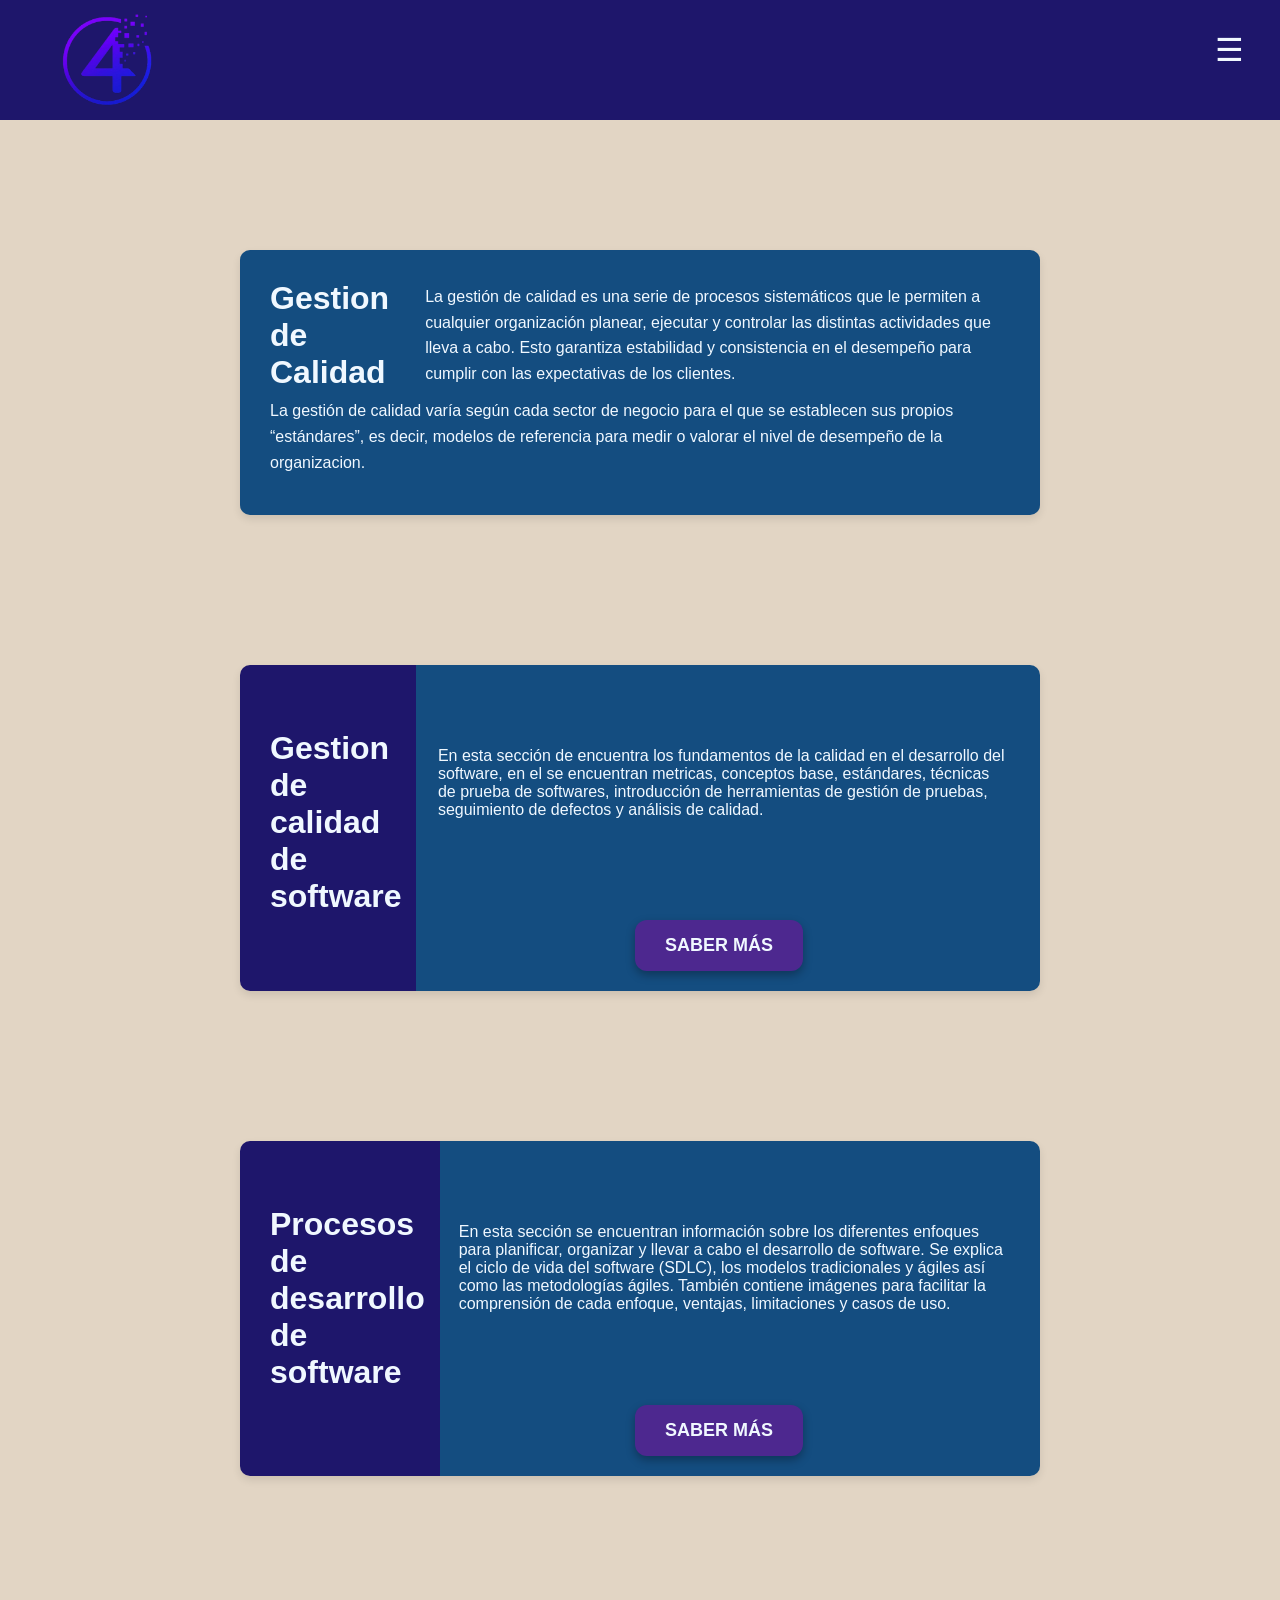
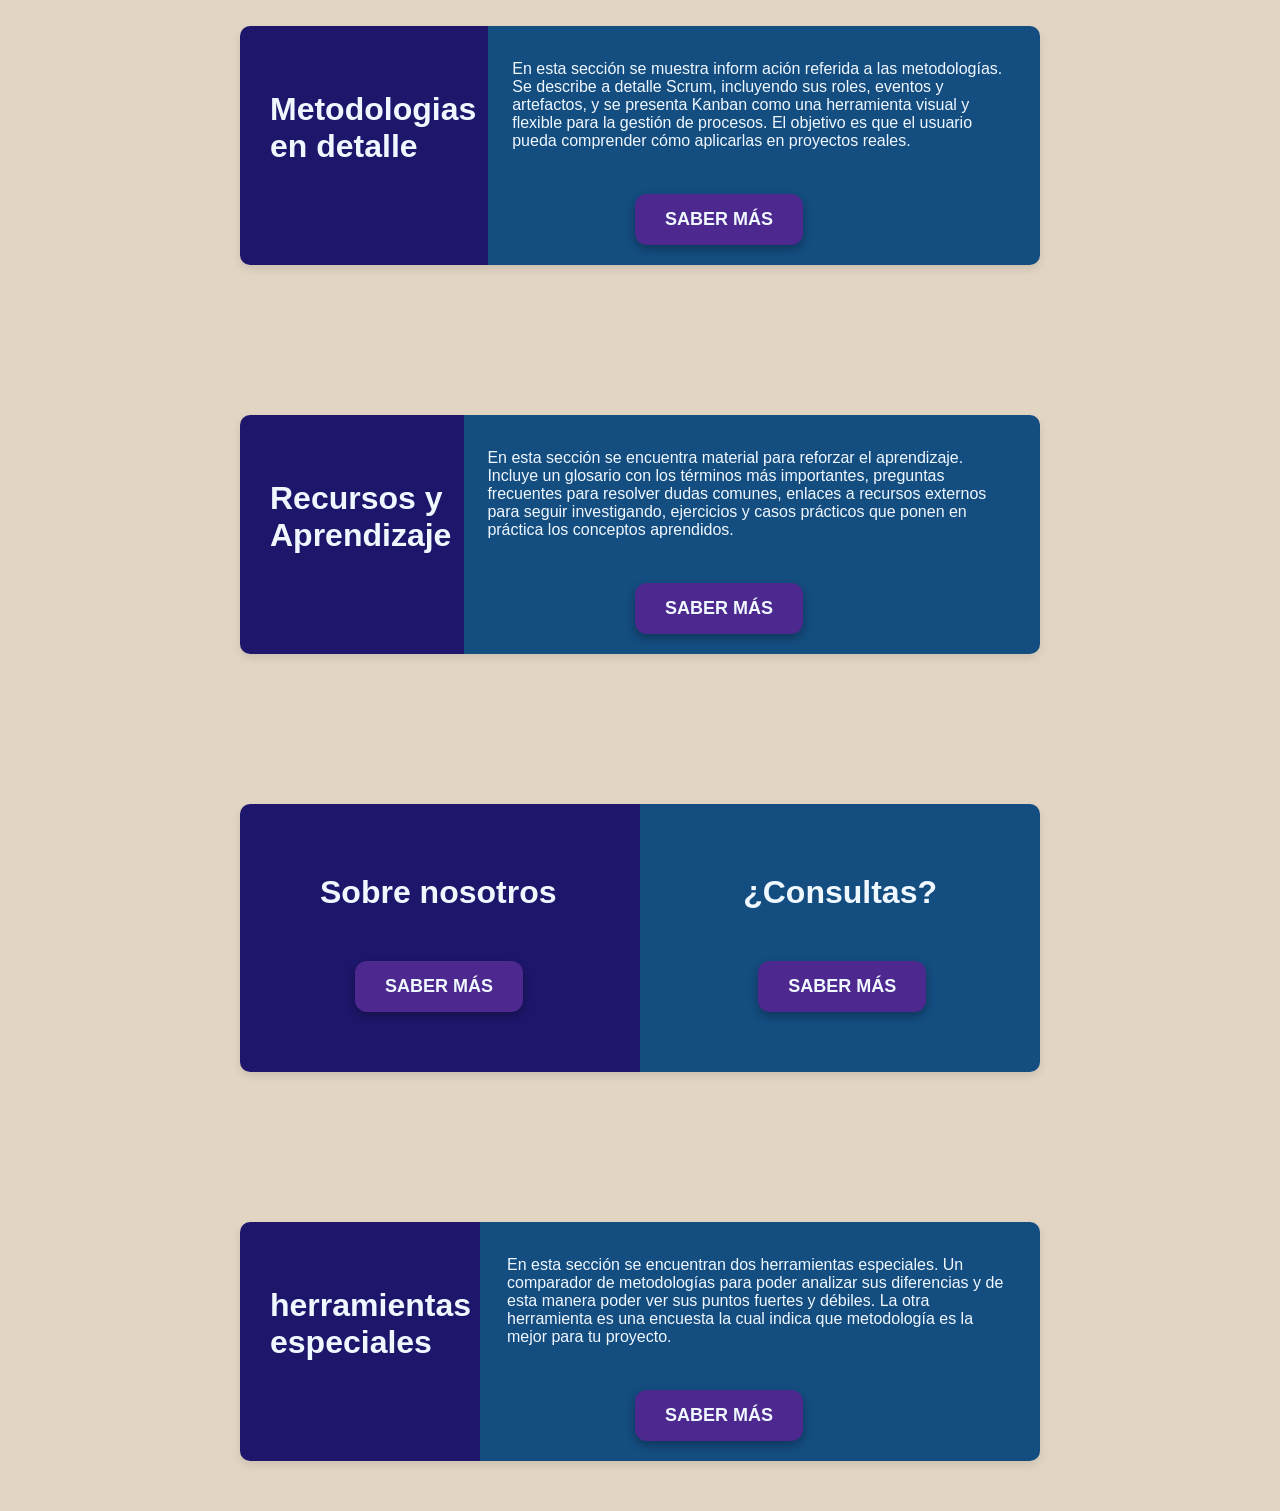
<file: HTML/index.html>
<!DOCTYPE html>
<html lang="es">
<head>
    <meta charset="UTF-8">
    <meta name="viewport" content="width=device-width, initial-scale=1.0">
    <title>Inicio</title>
    <link rel="stylesheet" href="../CSS/Header.css">
</head>
  <header>
    <div>
    <img src="../Assets/Imagenes/LogoLos4Informaticos.png" alt="LOGO" width="150px" height="150px">
    </div>
    <button class="abrirmenu" id="abrirMenu">☰</button>

    <nav class="navi" id="nav">
      <ul class="navlist">
        <li><a href="GestionDeLaCalidadDelSoftware.html">Gestion de la Calidad del Software</a></li>
        <li><a href="ProcesosDeDesarrolloDeSoftware.html">Procesos de Desarrollo de Software</a></li>
        <li><a href="MetodologiasEnDetalle.html">Metodologías en Detalle</a></li>
        <li><a href="RecursosyAprendizaje.html">Recursos y Aprendizaje</a></li>
        <li><a href="SobreNosotros.html">Sobre Nosotros</a></li>
        <li><a href="FormulariodeContacto.html">Formulario de Contacto</a></li>
        <li><a href="ComparadorDeMetodologías.html">Comparador de Metodologías</a></li>
        <li><a href="EncuestaDePreferenciasMetodológicas.html">Encuesta de Preferencias Metodológicas</a></li>
      </ul>
    </nav>
  </header>

  <script src="../JS/header.js"></script>

  <div class="cajones">

  <div class="caja1">
    <div class="cajita">
      <H1>Gestion de Calidad</H1>
      <p class="p1">La gestión de calidad es una serie de procesos sistemáticos que le permiten a cualquier organización planear, ejecutar y controlar las distintas actividades que lleva a cabo. Esto garantiza estabilidad y consistencia en el desempeño para cumplir con las expectativas de los clientes.</p>
    </div>
    <div class="text1">
      <p >La gestión de calidad varía según cada sector de negocio para el que se establecen sus propios “estándares”, es decir, modelos de referencia para medir o valorar el nivel de desempeño de la organizacion.</p>
    </div>
  </div>

  <div class="caja2">
    <div class="cajita2">
      <H1>Gestion de calidad de software</H1>
      <p class="p2">En esta sección de encuentra los fundamentos de la calidad en el desarrollo del software, en el se encuentran metricas, conceptos base, estándares, técnicas de prueba de softwares, introducción de herramientas de gestión de pruebas, seguimiento de defectos y análisis de calidad.</p>
    </div>
    <div class="boton">
      <a href="GestionDeLaCalidadDelSoftware.html" class="botones"><button class="bot">SABER MÁS</button></a>
    </div>
  </div>

  <div class="caja3">
    <div class="cajita2">
      <H1>Procesos de desarrollo de software</H1>
      <p class="p3">En esta sección se encuentran información sobre los diferentes enfoques para planificar, organizar y llevar a cabo el desarrollo de software. Se explica el ciclo de vida del software (SDLC), los modelos tradicionales y ágiles así como las metodologías ágiles. También contiene imágenes para facilitar la comprensión de cada enfoque, ventajas, limitaciones y casos de uso.</p>
    </div>
    <div class="boton">
      <a href="ProcesosDeDesarrolloDeSoftware.html" class="botones"><button class="bot">SABER MÁS</button></a>
    </div>
  </div>

  <div class="caja4">
    <div class="cajita2">
      <H1>Metodologias en detalle</H1>
      <p class="p1">En esta sección se muestra inform ación referida a las metodologías. Se describe a detalle Scrum, incluyendo sus roles, eventos y artefactos, y se presenta Kanban como una herramienta visual y flexible para la gestión de procesos. El objetivo es que el usuario pueda comprender cómo aplicarlas en proyectos reales.</p>
    </div>
    <div class="boton">
      <a href="MetodologiasEnDetalle.html" class="botones"><button class="bot">SABER MÁS</button></a>
    </div>
  </div>

  <div class="caja5">
    <div class="cajita2">
      <H1>Recursos y Aprendizaje</H1>
      <p class="p1">En esta sección se encuentra material para reforzar el aprendizaje. Incluye un glosario con los términos más importantes, preguntas frecuentes para resolver dudas comunes, enlaces a recursos externos para seguir investigando, ejercicios y casos prácticos que ponen en práctica los conceptos aprendidos.</p>
    </div>
    <div class="boton">
     <a href="RecursosyAprendizaje.html" class="botones"><button class="bot">SABER MÁS</button></a>
    </div>
  </div>

  <div class="caja6">
  <div class="ladoA">
    <h1 class="h11">Sobre nosotros</h1>
     <a href="#" class="SobreNosotros.html"><button class="bot1"><a href="SobreNosotros.html" class="botones">SABER MÁS</button></a>
  </div>
  <div class="ladoB">
    <h1 class="h12">¿Consultas?</h1>
    <a href="Consultas.html" class="botones"><button class="bot2"><a href="FormulariodeContacto.html" class="botones">SABER MÁS</button></a>
  </div>
</div>

  <div class="caja7">
    <div class="cajita2">
      <H1>herramientas especiales</H1>
      <p class="p1">En esta sección se encuentran dos herramientas especiales. Un comparador de metodologías para poder analizar sus diferencias y de esta manera poder ver sus puntos fuertes y débiles.
                    La otra herramienta es una encuesta la cual indica que metodología es la mejor para tu proyecto.</p>
    </div>
    <div class="boton">
     <a href="ComparadorDeMetodologías.html" class="botones"><button class="bot">SABER MÁS</button></a>
    </div>
  </div>

  </div>
</body>
</html>
</file>
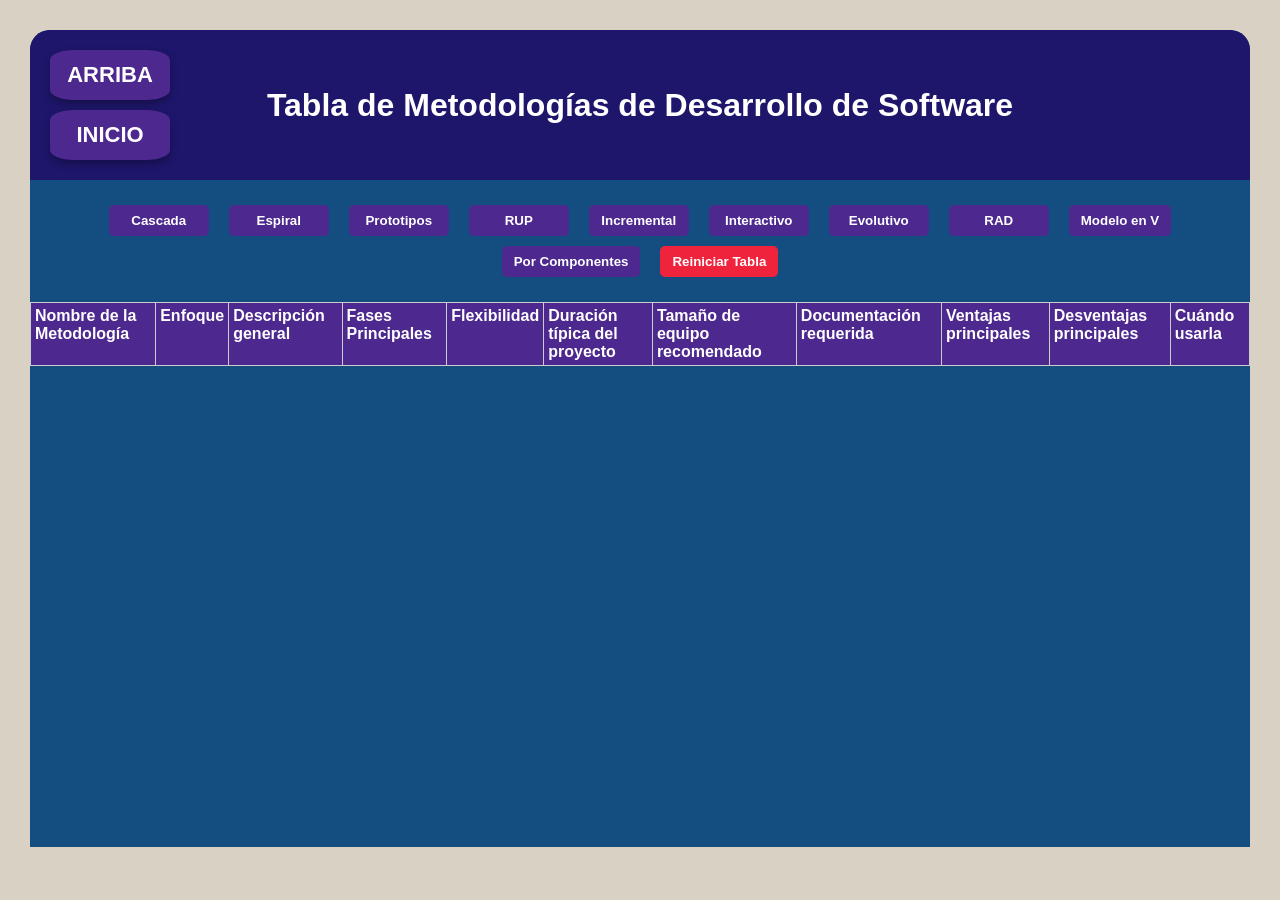
<file: HTML/ComparadorDeMetodologías.html>
<!DOCTYPE html>
<html lang="es">
<head>
  <meta charset="UTF-8">
  <meta name="viewport" content="width=device-width, initial-scale=1.0">
  <title>Comparador de Metodologías</title>
  <link rel="stylesheet" href="../CSS/CdeM.css">
</head>
<body>
        <a href="#arriba" class="boton-fijo boton1">ARRIBA</a>
        <a href="index.html" class="boton-fijo boton2">INICIO</a>
        <h1 id="arriba">Tabla de Metodologías de Desarrollo de Software</h1>
        <div class="botones">
            <button id="btnCascada">Cascada</button>
            <button id="btnEspiral">Espiral</button>
            <button id="btnPrototipos">Prototipos</button>
            <button id="btnRUP">RUP</button>
            <button id="btnIncremental">Incremental</button>
            <button id="btnInteractivo">Interactivo</button>
            <button id="btnEvolutivo">Evolutivo</button>
            <button id="btnRAD">RAD</button>
            <button id="btnV">Modelo en V</button>
            <button id="btnComponentes">Por Componentes</button>
        </div>

        <table id="tabla">
            <thead>
            <tr>
                <th>Nombre de la Metodología</th>
                <th>Enfoque</th>
                <th>Descripción general</th>
                <th>Fases Principales</th>
                <th>Flexibilidad</th>
                <th>Duración típica del proyecto</th>
                <th>Tamaño de equipo recomendado</th>
                <th>Documentación requerida</th>
                <th>Ventajas principales</th>
                <th>Desventajas principales</th>
                <th>Cuándo usarla</th>
            </tr>
            </thead>
            <tbody>
            <!-- Aquí se agregarán las filas -->
            </tbody>
        </table>
    <script src="../JS/comparador.js"></script>
    </body>
</html>
</file>
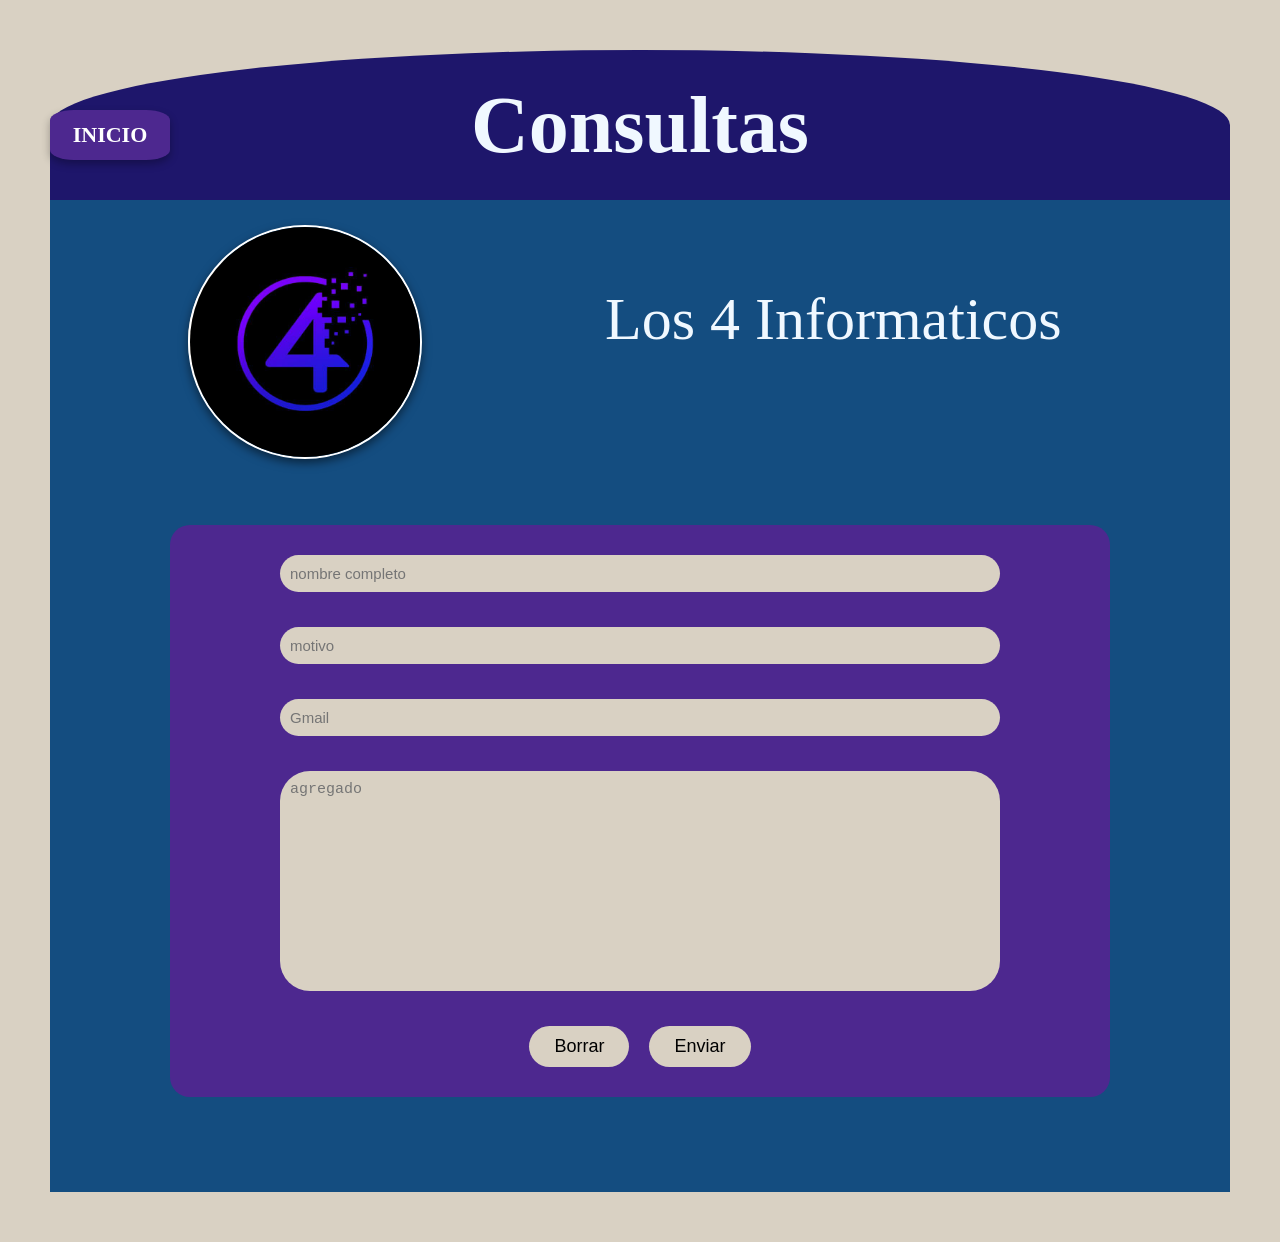
<file: HTML/Consultas.html>
<!DOCTYPE html>
<html lang="es">
<head>
    <meta charset="UTF-8">
    <meta name="viewport" content="width=device-width, initial-scale=1.0">
    <title>Consultas</title>
    <link rel="stylesheet" href="../CSS/index.css">
</head>
<body>
    <section>
        <div class="titulo">
            <h1>Consultas</h1>
        </div>
        <div class="cuerpo">
            <div>
                <a href="index.html" class="boton-fijo boton2">INICIO</a>

                <div class="contenido">
                    <div class="apartad">
                        <div class="imgper"><img src="../Assets/Imagenes/logo2.jpeg" alt="logo2" width="230px" height="230px"></div>
                        <p class="titu">Los 4 Informaticos</p>
                    </div>
                </div>

                <div class="recuatori">
                    <form>
                        <input type="text" placeholder="nombre completo" required>
                        <input type="text" placeholder="motivo" required>
                        <input type="email" placeholder="Gmail" required>
                        <textarea placeholder="agregado"></textarea>

                        <div class="botonesitos">
                            <button type="reset" class="button3">Borrar</button>
                            <button type="submit" class="button3">Enviar</button>
                        </div>
                    </form>
                </div>

            </div>
        </div>
    </section>
</body>
</html>
</file>
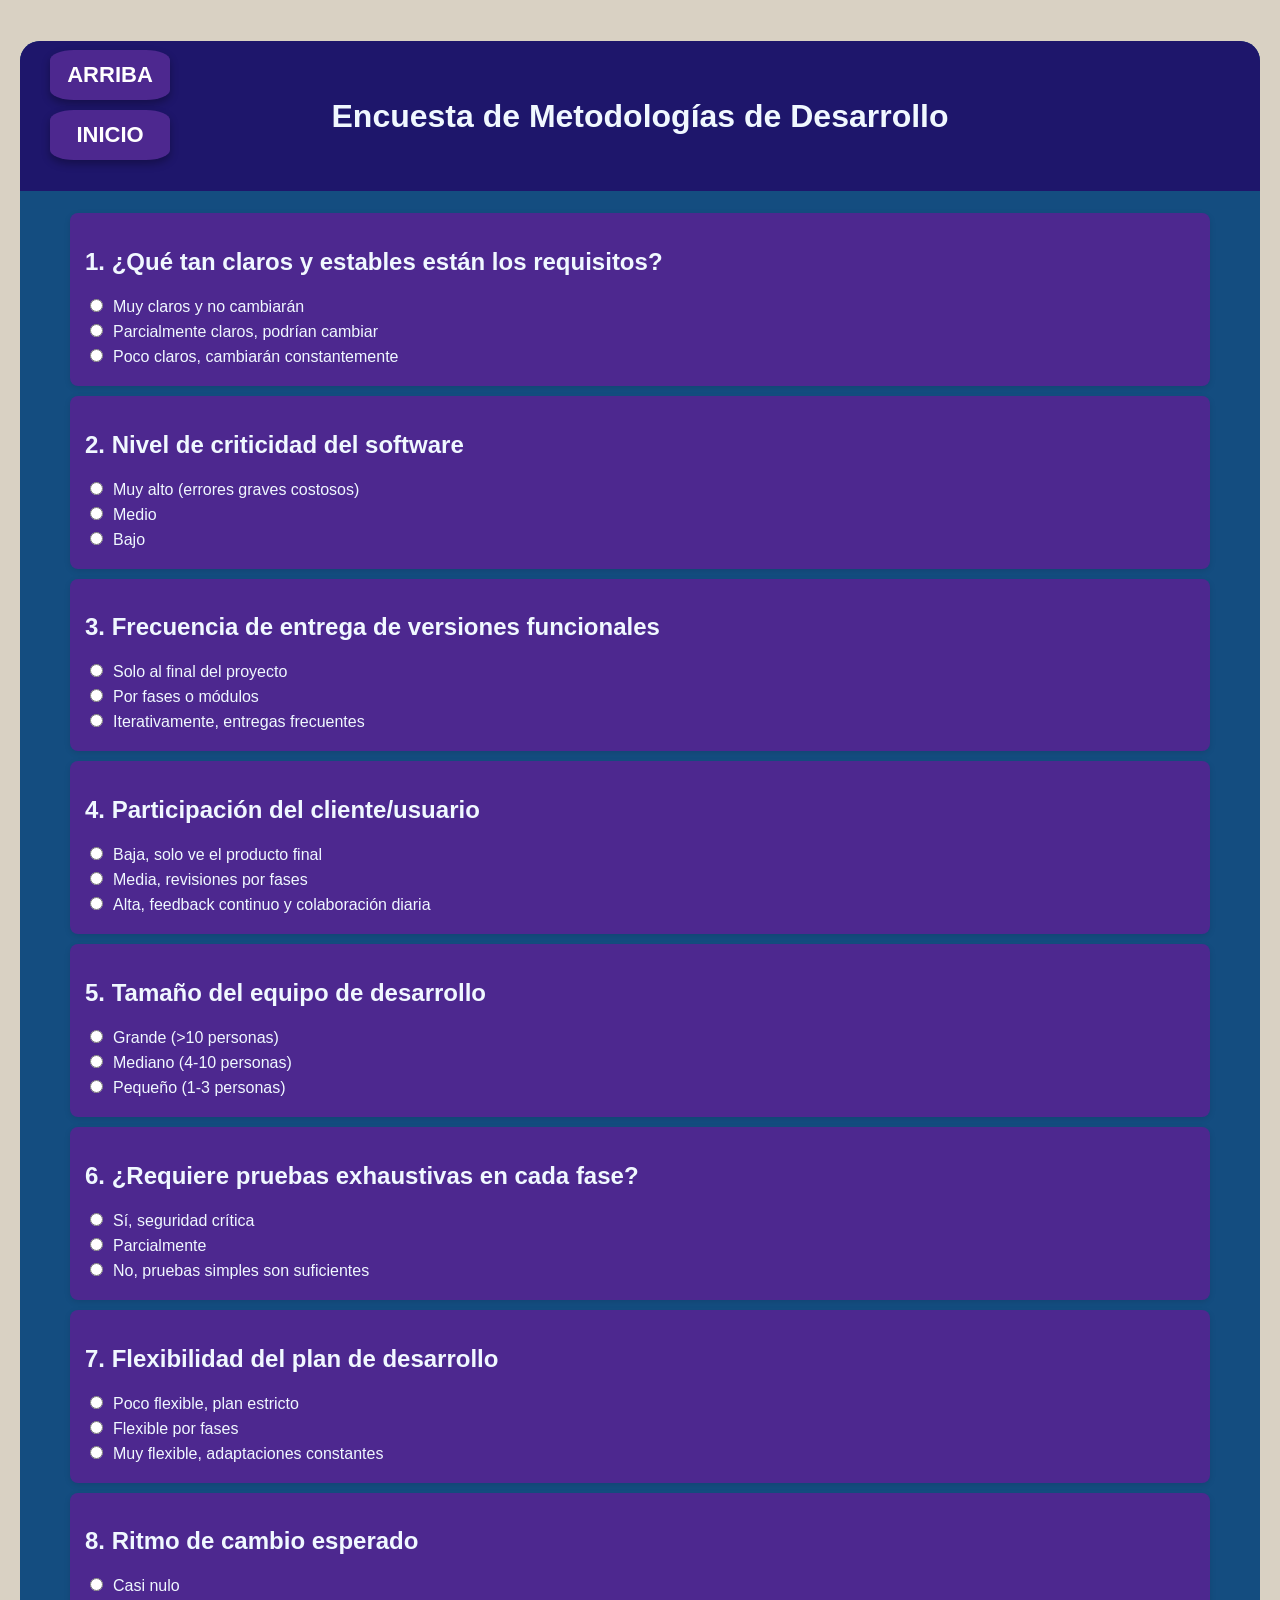
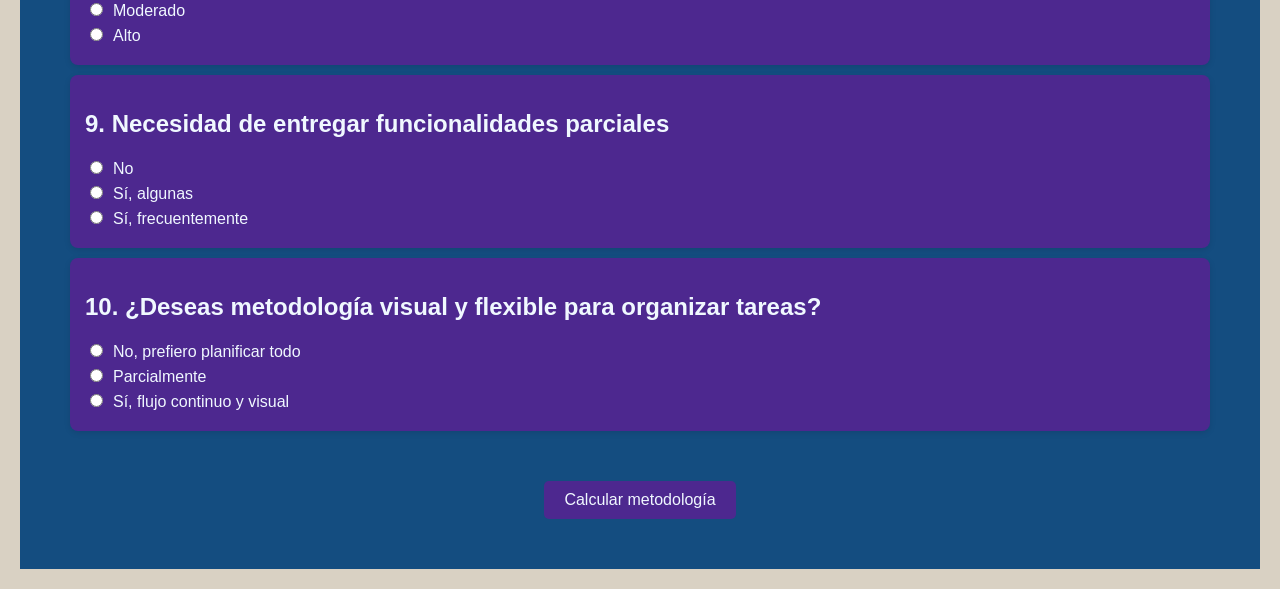
<file: HTML/EncuestaDePreferenciasMetodológicas.html>
<!DOCTYPE html>
<html lang="es">
    <head>
        <meta charset="UTF-8">
        <meta name="viewport" content="width=device-width, initial-scale=1.0">
        <title>Encuesta De Preferencias Metodológicas</title>
        <link rel="stylesheet" href="../CSS/Encuesta.css">
    </head>
    <body>
        <a href="#arriba" class="boton-fijo boton1">ARRIBA</a>
        <a href="index.html" class="boton-fijo boton2">INICIO</a>
        <div class="cont">
            <h1 id="arriba">Encuesta de Metodologías de Desarrollo</h1>
            <form id="surveyForm">

                <!-- Pregunta 1 -->
                <div class="question">
                <h2>1. ¿Qué tan claros y estables están los requisitos?</h2>
                <label><input type="radio" name="q1" value="3">Muy claros y no cambiarán</label>
                <label><input type="radio" name="q1" value="2">Parcialmente claros, podrían cambiar</label>
                <label><input type="radio" name="q1" value="1">Poco claros, cambiarán constantemente</label>
                </div>

                <!-- Pregunta 2 -->
                <div class="question">
                <h2>2. Nivel de criticidad del software</h2>
                <label><input type="radio" name="q2" value="3">Muy alto (errores graves costosos)</label>
                <label><input type="radio" name="q2" value="2">Medio</label>
                <label><input type="radio" name="q2" value="1">Bajo</label>
                </div>

                <!-- Pregunta 3 -->
                <div class="question">
                <h2>3. Frecuencia de entrega de versiones funcionales</h2>
                <label><input type="radio" name="q3" value="3">Solo al final del proyecto</label>
                <label><input type="radio" name="q3" value="2">Por fases o módulos</label>
                <label><input type="radio" name="q3" value="1">Iterativamente, entregas frecuentes</label>
                </div>

                <!-- Pregunta 4 -->
                <div class="question">
                <h2>4. Participación del cliente/usuario</h2>
                <label><input type="radio" name="q4" value="3">Baja, solo ve el producto final</label>
                <label><input type="radio" name="q4" value="2">Media, revisiones por fases</label>
                <label><input type="radio" name="q4" value="1">Alta, feedback continuo y colaboración diaria</label>
                </div>

                <!-- Pregunta 5 -->
                <div class="question">
                <h2>5. Tamaño del equipo de desarrollo</h2>
                <label><input type="radio" name="q5" value="3">Grande (&gt;10 personas)</label>
                <label><input type="radio" name="q5" value="2">Mediano (4-10 personas)</label>
                <label><input type="radio" name="q5" value="1">Pequeño (1-3 personas)</label>
                </div>

                <!-- Pregunta 6 -->
                <div class="question">
                <h2>6. ¿Requiere pruebas exhaustivas en cada fase?</h2>
                <label><input type="radio" name="q6" value="3">Sí, seguridad crítica</label>
                <label><input type="radio" name="q6" value="2">Parcialmente</label>
                <label><input type="radio" name="q6" value="1">No, pruebas simples son suficientes</label>
                </div>

                <!-- Pregunta 7 -->
                <div class="question">
                <h2>7. Flexibilidad del plan de desarrollo</h2>
                <label><input type="radio" name="q7" value="3">Poco flexible, plan estricto</label>
                <label><input type="radio" name="q7" value="2">Flexible por fases</label>
                <label><input type="radio" name="q7" value="1">Muy flexible, adaptaciones constantes</label>
                </div>

                <!-- Pregunta 8 -->
                <div class="question">
                <h2>8. Ritmo de cambio esperado</h2>
                <label><input type="radio" name="q8" value="3">Casi nulo</label>
                <label><input type="radio" name="q8" value="2">Moderado</label>
                <label><input type="radio" name="q8" value="1">Alto</label>
                </div>

                <!-- Pregunta 9 -->
                <div class="question">
                <h2>9. Necesidad de entregar funcionalidades parciales</h2>
                <label><input type="radio" name="q9" value="3">No</label>
                <label><input type="radio" name="q9" value="2">Sí, algunas</label>
                <label><input type="radio" name="q9" value="1">Sí, frecuentemente</label>
                </div>

                <!-- Pregunta 10 -->
                <div class="question">
                <h2>10. ¿Deseas metodología visual y flexible para organizar tareas?</h2>
                <label><input type="radio" name="q10" value="3">No, prefiero planificar todo</label>
                <label><input type="radio" name="q10" value="2">Parcialmente</label>
                <label><input type="radio" name="q10" value="1">Sí, flujo continuo y visual</label>
                </div>

                <button type="button" onclick="calculateMethodology()">Calcular metodología</button>
            </form>
        <div class="result" id="result"></div>
        </div> 
        <script src="../JS/encuesta.js"></script>
    </body>
</html>
</file>
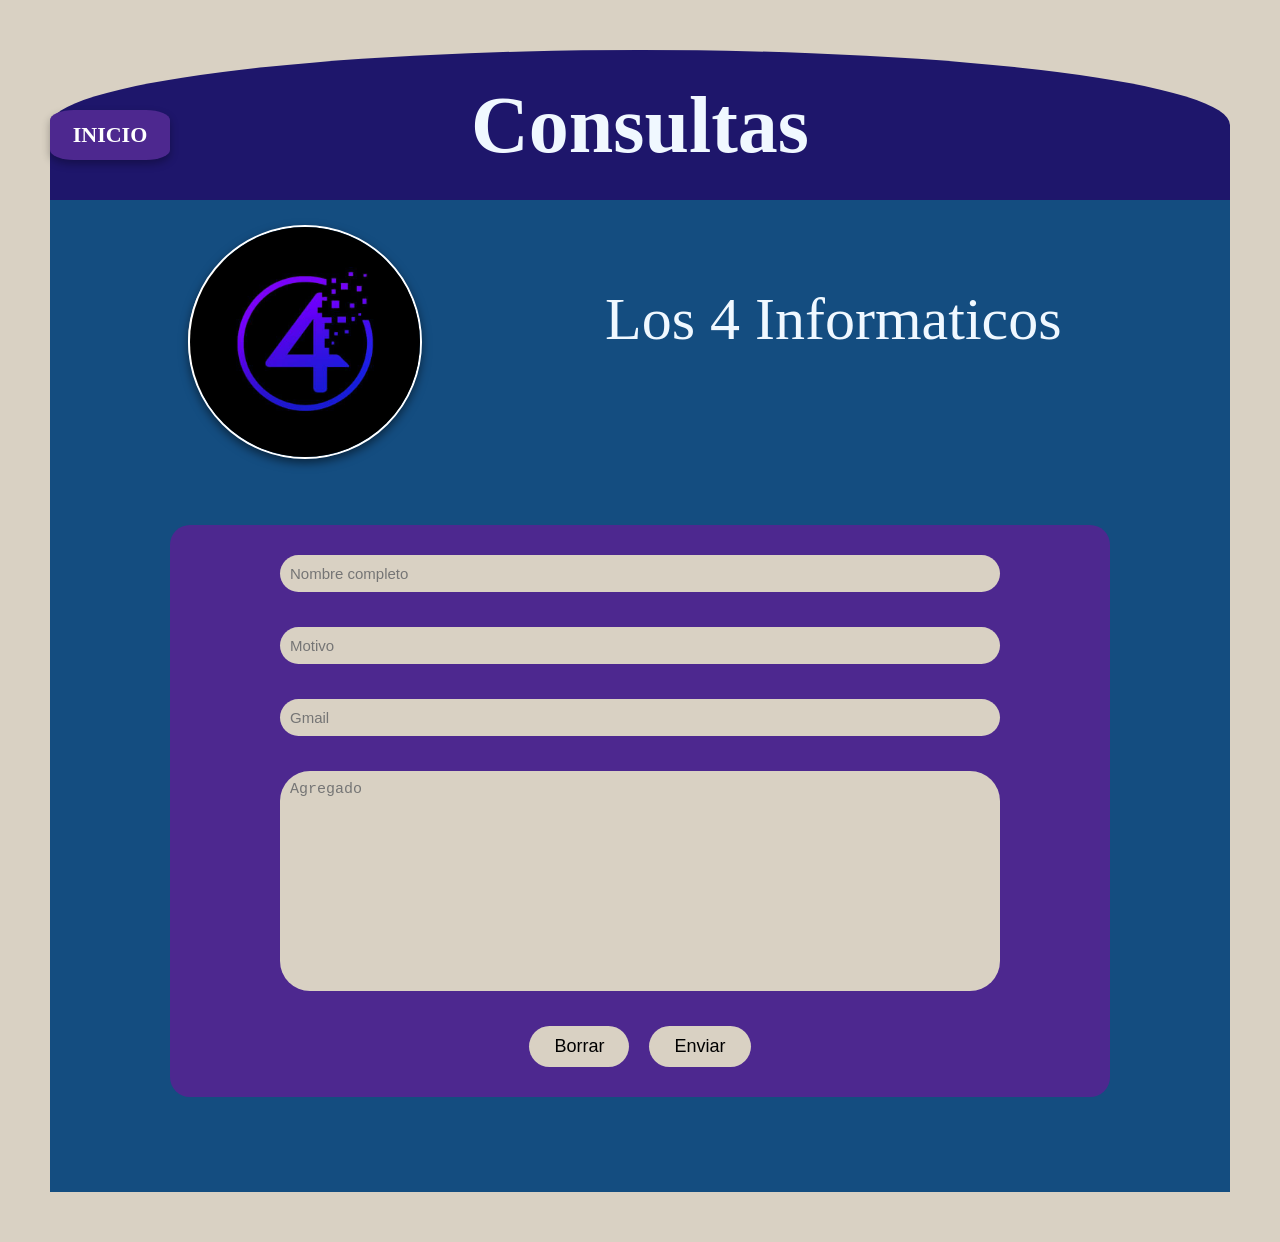
<file: HTML/FormulariodeContacto.html>
<!DOCTYPE html>
<html lang="es">
<head>
    <meta charset="UTF-8">
    <meta name="viewport" content="width=device-width, initial-scale=1.0">
    <title>Consultas</title>
    <link rel="stylesheet" href="../CSS/index.css">
</head>
<body>
    <section>
        <div class="titulo">
            <h1>Consultas</h1>
        </div>
        <div class="cuerpo">
            <div>
                <a href="index.html" class="boton-fijo boton2">INICIO</a>

                <div class="contenido">
                    <div class="apartad">
                        <div class="imgper"><img src="../Assets/Imagenes/logo2.jpeg" alt="logo2" width="230px" height="230px"></div>
                        <p class="titu">Los 4 Informaticos</p>
                    </div>
                </div>

                <div class="recuatori">
                    <form>
                        <input type="text" placeholder="Nombre completo" required>
                        <input type="text" placeholder="Motivo" required>
                        <input type="email" placeholder="Gmail" required>
                        <textarea placeholder="Agregado"></textarea>

                        <div class="botonesitos">
                            <button type="reset" class="button3">Borrar</button>
                            <button type="submit" class="button3">Enviar</button>
                        </div>
                    </form>
                </div>

            </div>
        </div>
    </section>
</body>
</html>
</file>
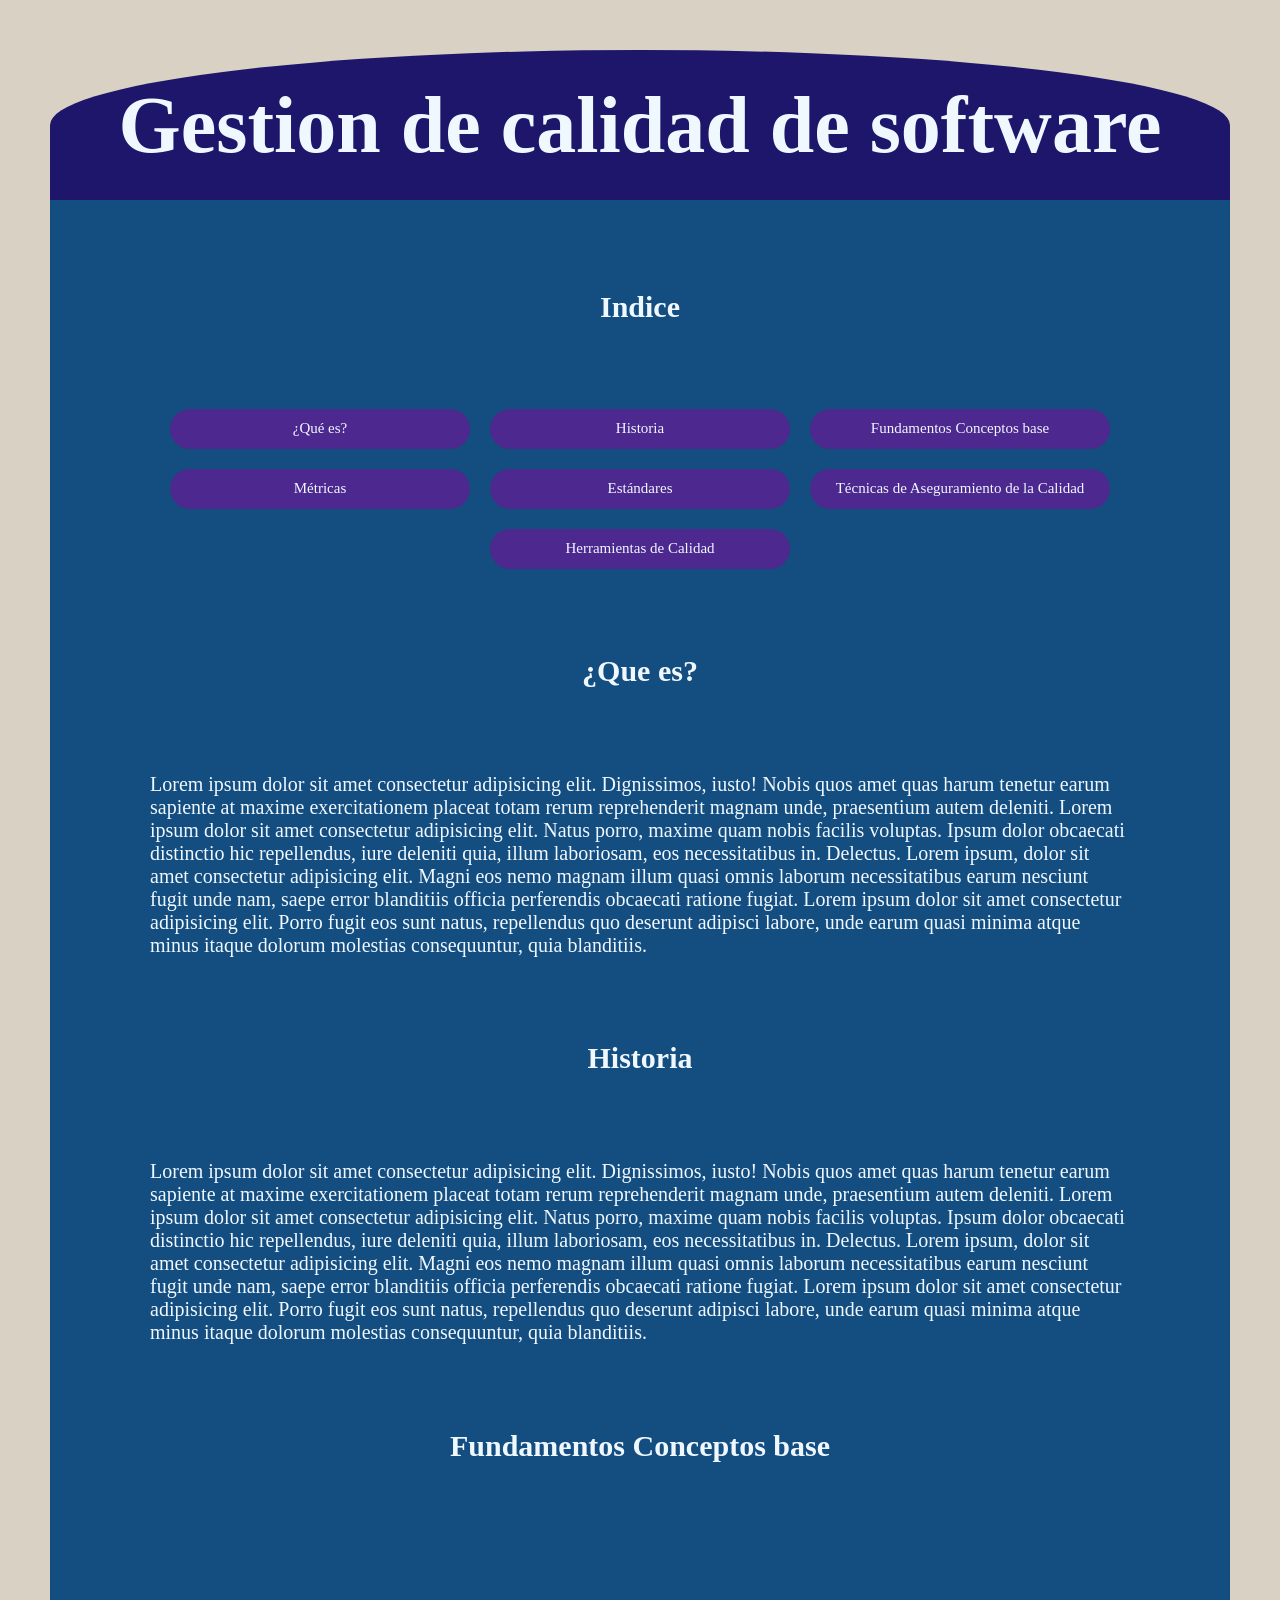
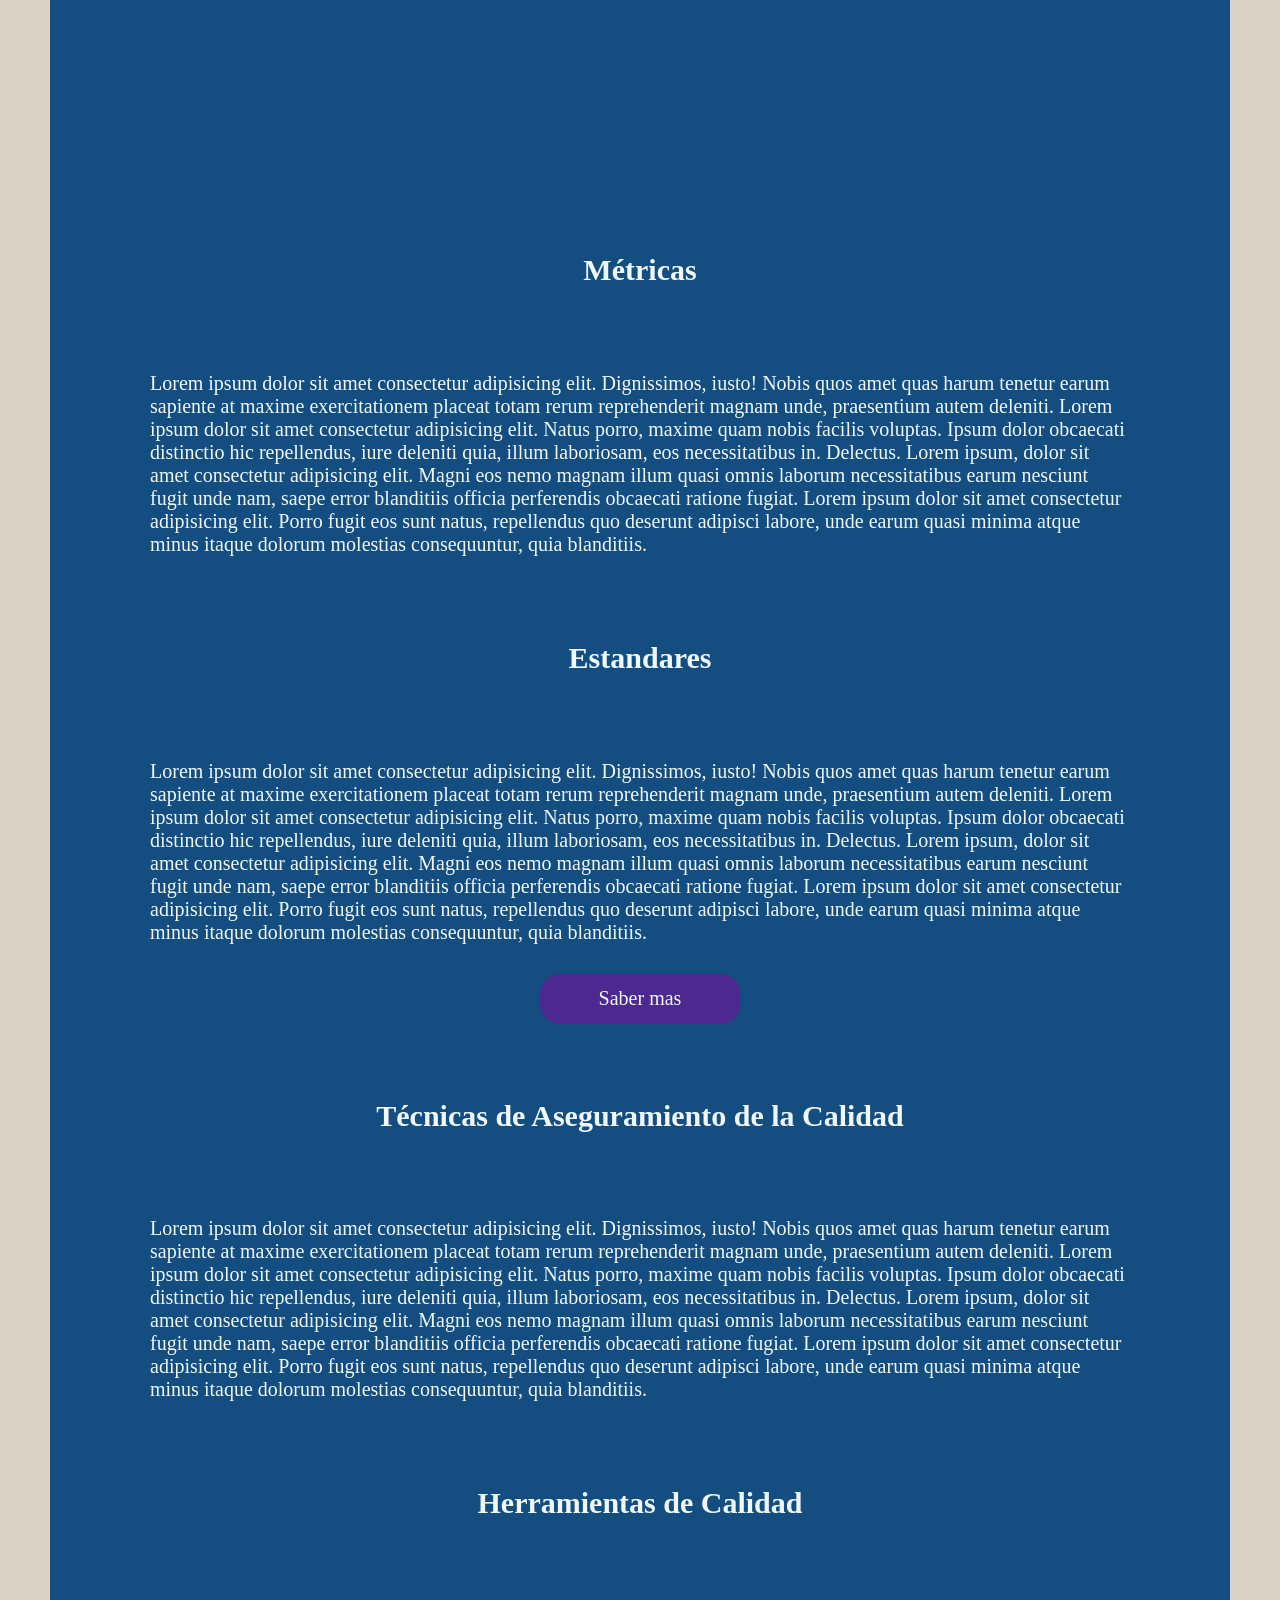
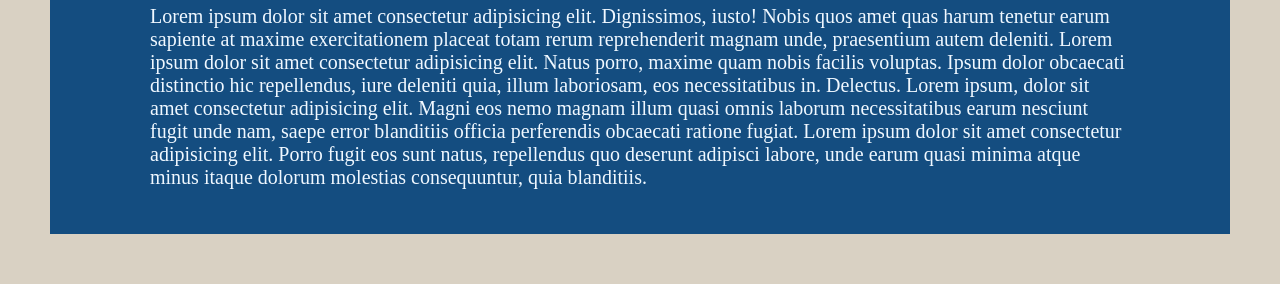
<file: HTML/Fundamentos.html>
<!DOCTYPE html>
<html lang="es">
<head>
    <meta charset="UTF-8">
    <meta name="viewport" content="width=device-width, initial-scale=1.0">
    <title>Document</title>
    <link rel="stylesheet" href="../CSS/index.css">
</head>
<body>
    <section>
        <div class="titulo">
            <h1>Gestion de calidad de software</h1>
        </div>
        <div class="cuerpo">
            <div>

                <div class="subtitulo">
                    <h2>Indice</h2>
                </div>
                <div class="contenido">
                    <div class="indice">
                        <a href="#¿quees?" class="indi">¿Qué es?</a>
                        <a href="#historia" class="indi">Historia</a>
                        <a href="#fundamentos" class="indi">Fundamentos Conceptos base</a>
                        <a href="#metricas" class="indi">Métricas</a>
                        <a href="#estandares" class="indi">Estándares</a>
                        <a href="#tecnicas" class="indi">Técnicas de Aseguramiento de la Calidad</a>
                        <a href="#herramientas" class="indi">Herramientas de Calidad</a>
                    </div>
                </div>


                <div class="subtitulo">
                    <h2 id="¿quees?">¿Que es?</h2>
                </div>
                <div class="contenido">
                    <p>Lorem ipsum dolor sit amet consectetur adipisicing elit. Dignissimos, iusto! Nobis quos amet quas harum tenetur earum sapiente at maxime exercitationem placeat totam rerum reprehenderit magnam unde, praesentium autem deleniti. Lorem ipsum dolor sit amet consectetur adipisicing elit. Natus porro, maxime quam nobis facilis voluptas. Ipsum dolor obcaecati distinctio hic repellendus, iure deleniti quia, illum laboriosam, eos necessitatibus in. Delectus. Lorem ipsum, dolor sit amet consectetur adipisicing elit. Magni eos nemo magnam illum quasi omnis laborum necessitatibus earum nesciunt fugit unde nam, saepe error blanditiis officia perferendis obcaecati ratione fugiat. Lorem ipsum dolor sit amet consectetur adipisicing elit. Porro fugit eos sunt natus, repellendus quo deserunt adipisci labore, unde earum quasi minima atque minus itaque dolorum molestias consequuntur, quia blanditiis.</p>
                </div>
                
                <div class="subtitulo">
                    <h2 id="historia">Historia</h2>
                </div>
                <div class="contenido">
                    <p>Lorem ipsum dolor sit amet consectetur adipisicing elit. Dignissimos, iusto! Nobis quos amet quas harum tenetur earum sapiente at maxime exercitationem placeat totam rerum reprehenderit magnam unde, praesentium autem deleniti. Lorem ipsum dolor sit amet consectetur adipisicing elit. Natus porro, maxime quam nobis facilis voluptas. Ipsum dolor obcaecati distinctio hic repellendus, iure deleniti quia, illum laboriosam, eos necessitatibus in. Delectus. Lorem ipsum, dolor sit amet consectetur adipisicing elit. Magni eos nemo magnam illum quasi omnis laborum necessitatibus earum nesciunt fugit unde nam, saepe error blanditiis officia perferendis obcaecati ratione fugiat. Lorem ipsum dolor sit amet consectetur adipisicing elit. Porro fugit eos sunt natus, repellendus quo deserunt adipisci labore, unde earum quasi minima atque minus itaque dolorum molestias consequuntur, quia blanditiis.</p>
                </div>
                
                <div class="subtitulo">
                    <h2 id="fundamentos">Fundamentos Conceptos base</h2>
                </div>
                <div class="contenido">
                    <div class="apartados">
                        <div class="apartado"></div>
                        <div class="apartado"></div>
                        <div class="apartado"></div>
                        <div class="apartado"></div>
                        <div class="apartado"></div>
                        <div class="apartado"></div>
                    </div>
                </div>
                
                <div class="subtitulo">
                    <h2 id="metricas">Métricas</h2>
                </div>
                <div class="contenido">
                    <p>Lorem ipsum dolor sit amet consectetur adipisicing elit. Dignissimos, iusto! Nobis quos amet quas harum tenetur earum sapiente at maxime exercitationem placeat totam rerum reprehenderit magnam unde, praesentium autem deleniti. Lorem ipsum dolor sit amet consectetur adipisicing elit. Natus porro, maxime quam nobis facilis voluptas. Ipsum dolor obcaecati distinctio hic repellendus, iure deleniti quia, illum laboriosam, eos necessitatibus in. Delectus. Lorem ipsum, dolor sit amet consectetur adipisicing elit. Magni eos nemo magnam illum quasi omnis laborum necessitatibus earum nesciunt fugit unde nam, saepe error blanditiis officia perferendis obcaecati ratione fugiat. Lorem ipsum dolor sit amet consectetur adipisicing elit. Porro fugit eos sunt natus, repellendus quo deserunt adipisci labore, unde earum quasi minima atque minus itaque dolorum molestias consequuntur, quia blanditiis.</p>
                </div>
                
                <div class="subtitulo">
                    <h2 id="estandares">Estandares</h2>
                </div>
                <div class="contenido">
                    <p>Lorem ipsum dolor sit amet consectetur adipisicing elit. Dignissimos, iusto! Nobis quos amet quas harum tenetur earum sapiente at maxime exercitationem placeat totam rerum reprehenderit magnam unde, praesentium autem deleniti. Lorem ipsum dolor sit amet consectetur adipisicing elit. Natus porro, maxime quam nobis facilis voluptas. Ipsum dolor obcaecati distinctio hic repellendus, iure deleniti quia, illum laboriosam, eos necessitatibus in. Delectus. Lorem ipsum, dolor sit amet consectetur adipisicing elit. Magni eos nemo magnam illum quasi omnis laborum necessitatibus earum nesciunt fugit unde nam, saepe error blanditiis officia perferendis obcaecati ratione fugiat. Lorem ipsum dolor sit amet consectetur adipisicing elit. Porro fugit eos sunt natus, repellendus quo deserunt adipisci labore, unde earum quasi minima atque minus itaque dolorum molestias consequuntur, quia blanditiis.</p>
                    <div class="saber_mas">
                        <p>Saber mas</p>
                    </div>
                </div>

                <div class="subtitulo">
                    <h2 id="tecnicas">Técnicas de Aseguramiento de la Calidad</h2>
                </div>
                <div class="contenido">
                    <p>Lorem ipsum dolor sit amet consectetur adipisicing elit. Dignissimos, iusto! Nobis quos amet quas harum tenetur earum sapiente at maxime exercitationem placeat totam rerum reprehenderit magnam unde, praesentium autem deleniti. Lorem ipsum dolor sit amet consectetur adipisicing elit. Natus porro, maxime quam nobis facilis voluptas. Ipsum dolor obcaecati distinctio hic repellendus, iure deleniti quia, illum laboriosam, eos necessitatibus in. Delectus. Lorem ipsum, dolor sit amet consectetur adipisicing elit. Magni eos nemo magnam illum quasi omnis laborum necessitatibus earum nesciunt fugit unde nam, saepe error blanditiis officia perferendis obcaecati ratione fugiat. Lorem ipsum dolor sit amet consectetur adipisicing elit. Porro fugit eos sunt natus, repellendus quo deserunt adipisci labore, unde earum quasi minima atque minus itaque dolorum molestias consequuntur, quia blanditiis.</p>
                </div>

                <div class="subtitulo">
                    <h2 id="herramientas">Herramientas de Calidad</h2>
                </div>
                <div class="contenido">
                    <p>Lorem ipsum dolor sit amet consectetur adipisicing elit. Dignissimos, iusto! Nobis quos amet quas harum tenetur earum sapiente at maxime exercitationem placeat totam rerum reprehenderit magnam unde, praesentium autem deleniti. Lorem ipsum dolor sit amet consectetur adipisicing elit. Natus porro, maxime quam nobis facilis voluptas. Ipsum dolor obcaecati distinctio hic repellendus, iure deleniti quia, illum laboriosam, eos necessitatibus in. Delectus. Lorem ipsum, dolor sit amet consectetur adipisicing elit. Magni eos nemo magnam illum quasi omnis laborum necessitatibus earum nesciunt fugit unde nam, saepe error blanditiis officia perferendis obcaecati ratione fugiat. Lorem ipsum dolor sit amet consectetur adipisicing elit. Porro fugit eos sunt natus, repellendus quo deserunt adipisci labore, unde earum quasi minima atque minus itaque dolorum molestias consequuntur, quia blanditiis.</p>
                </div>
            </div>
        </div>
    </section>
</body>
</html>
</file>
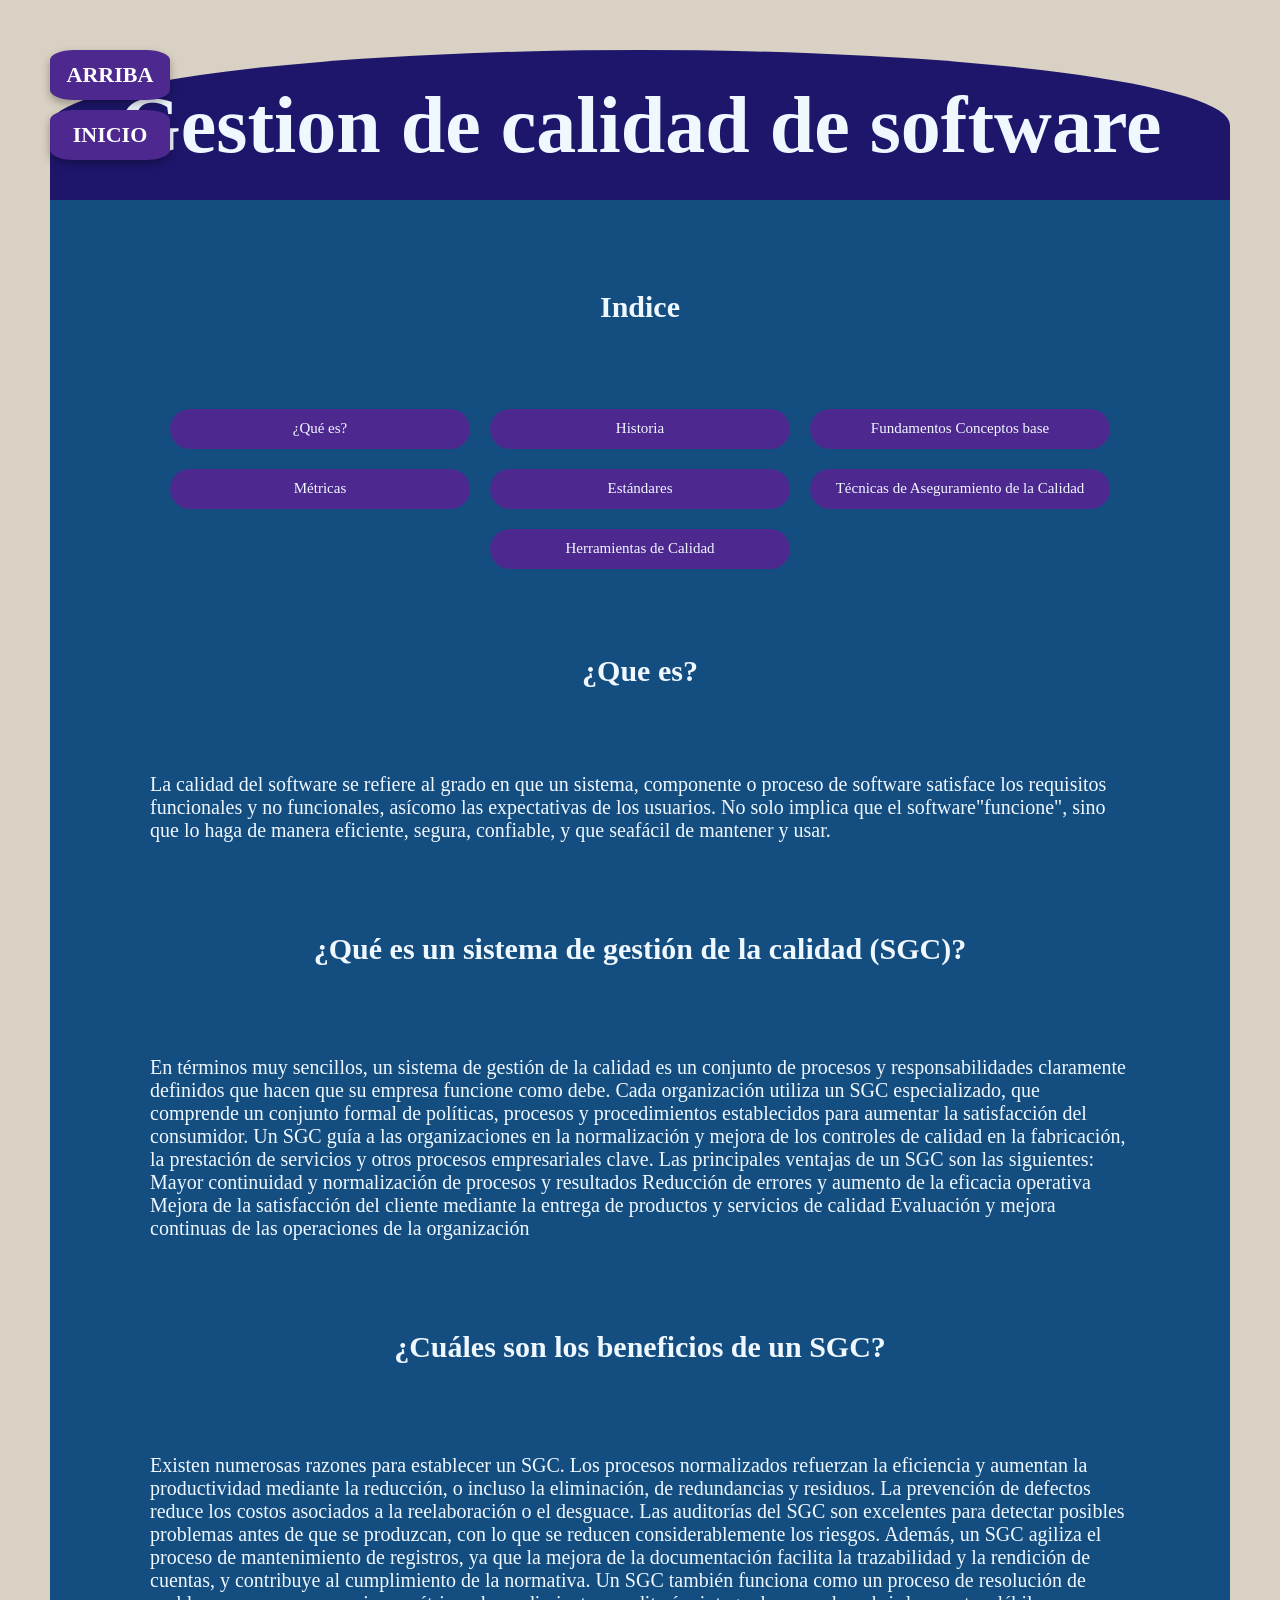
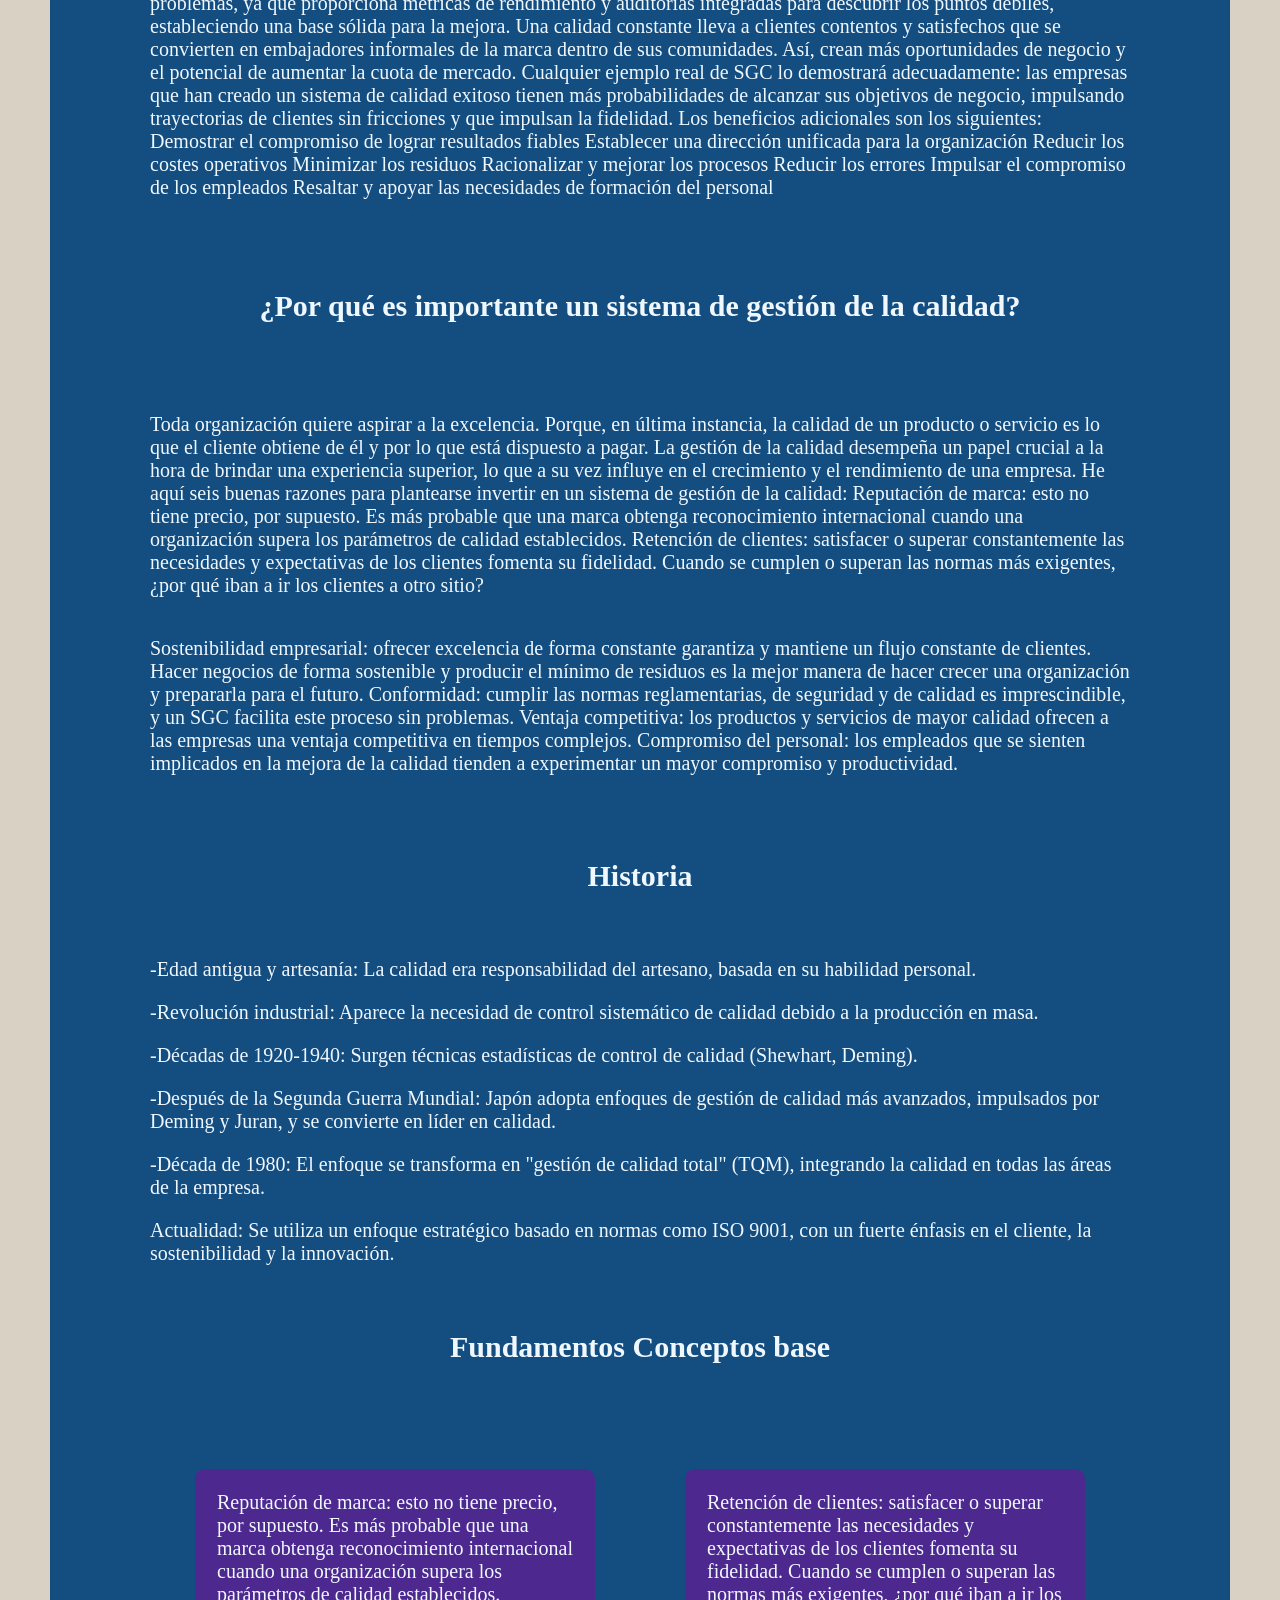
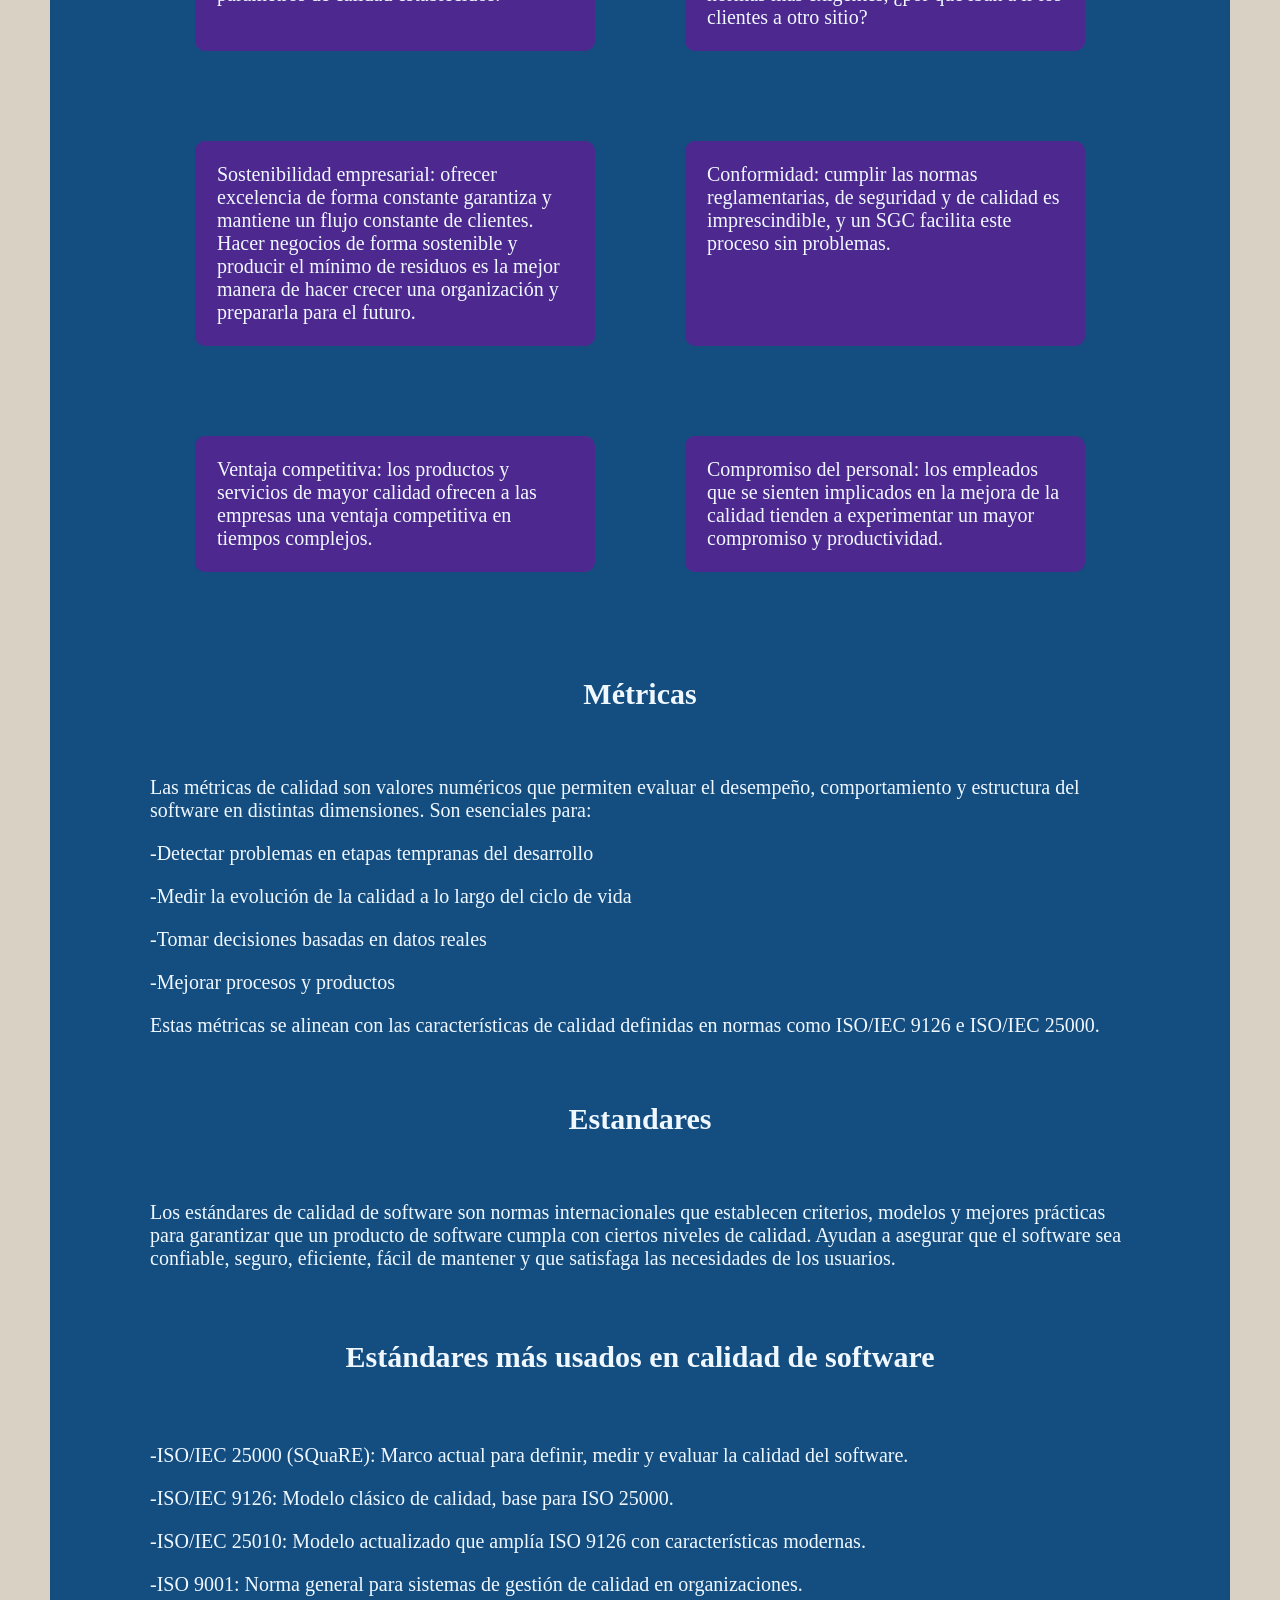
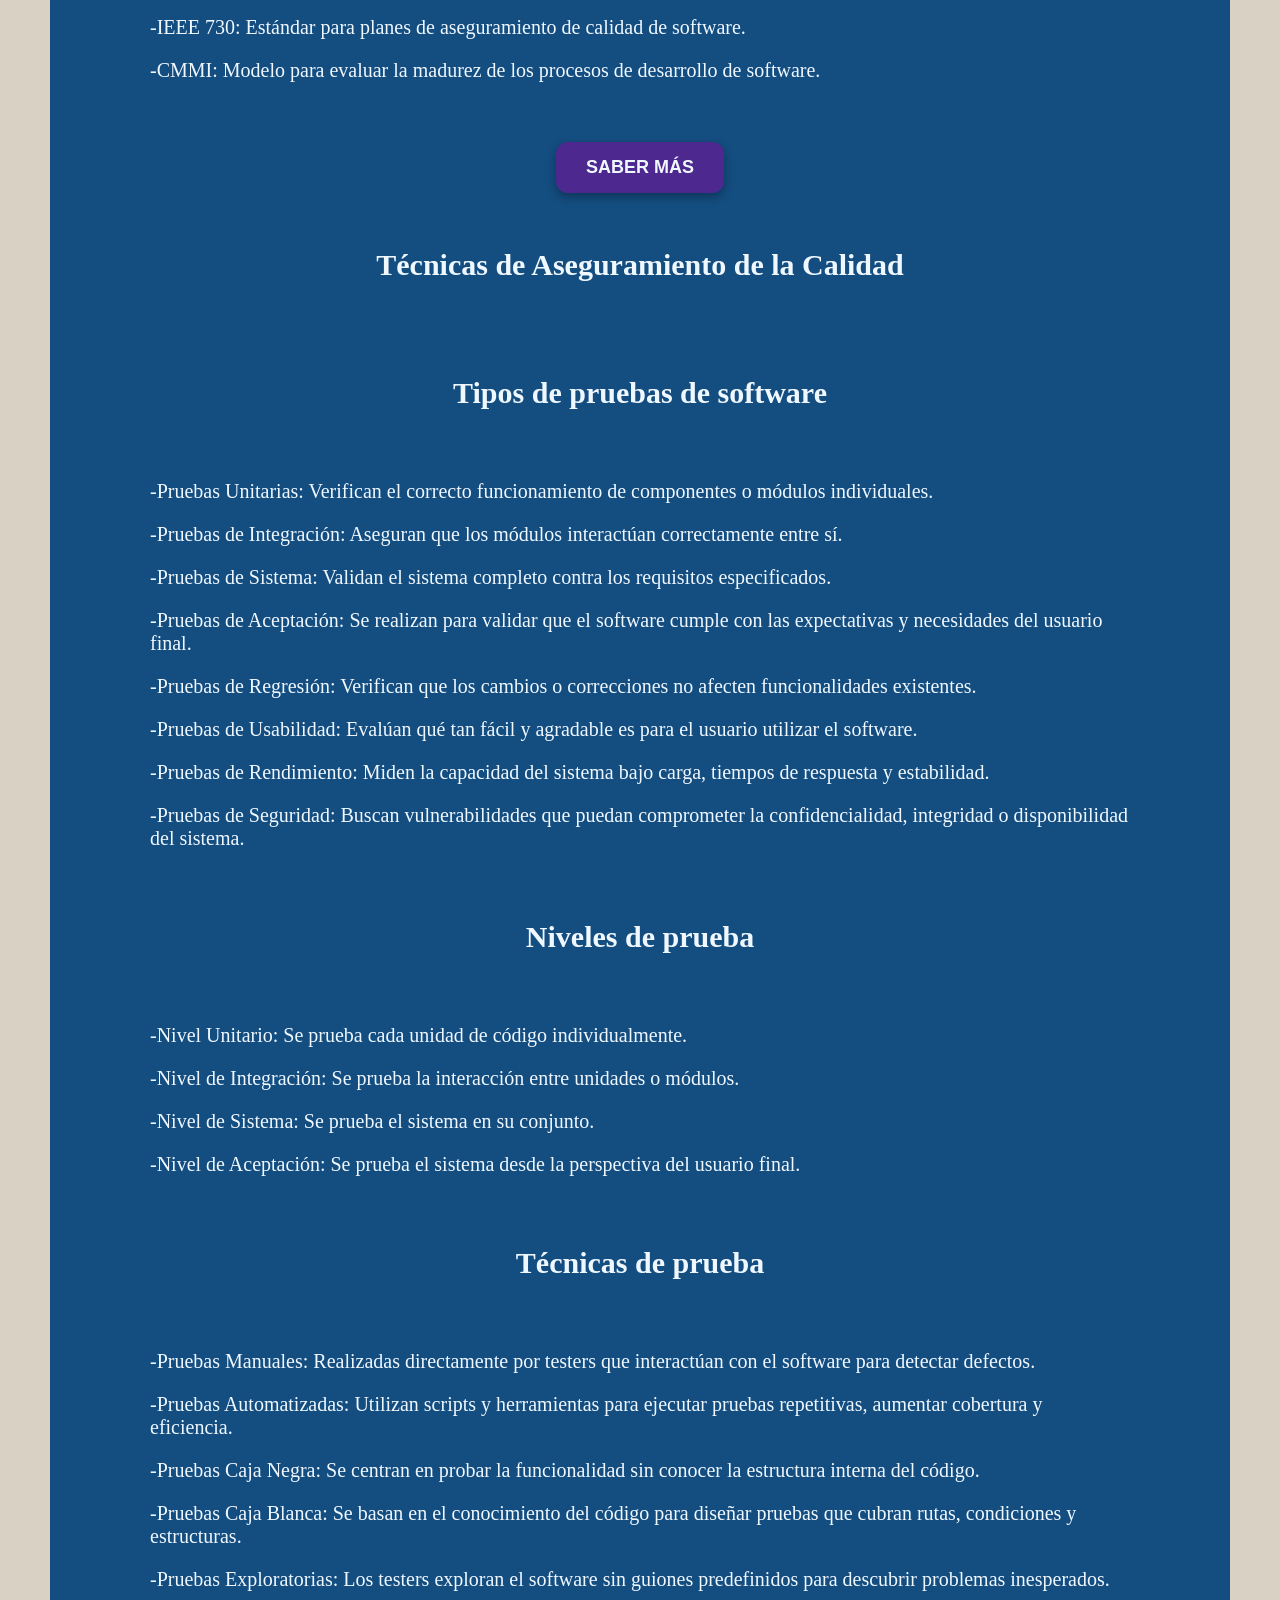
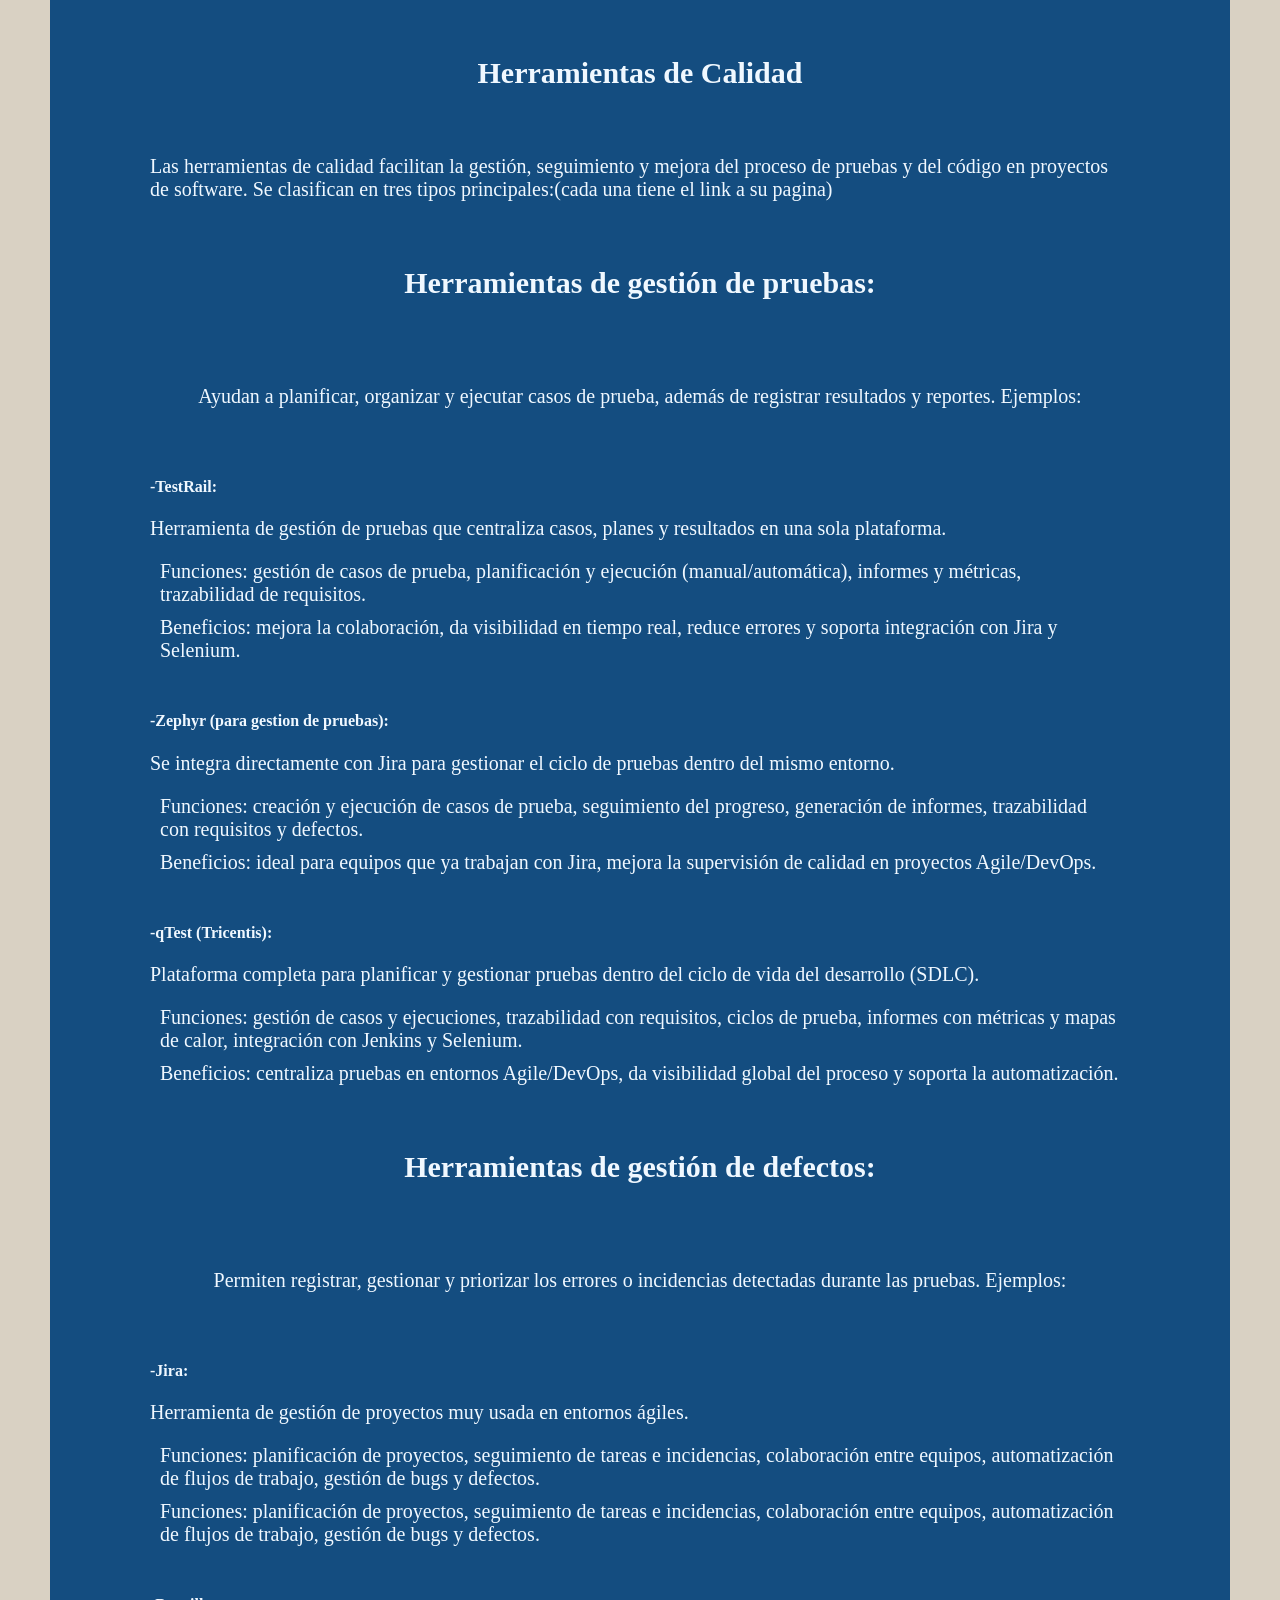
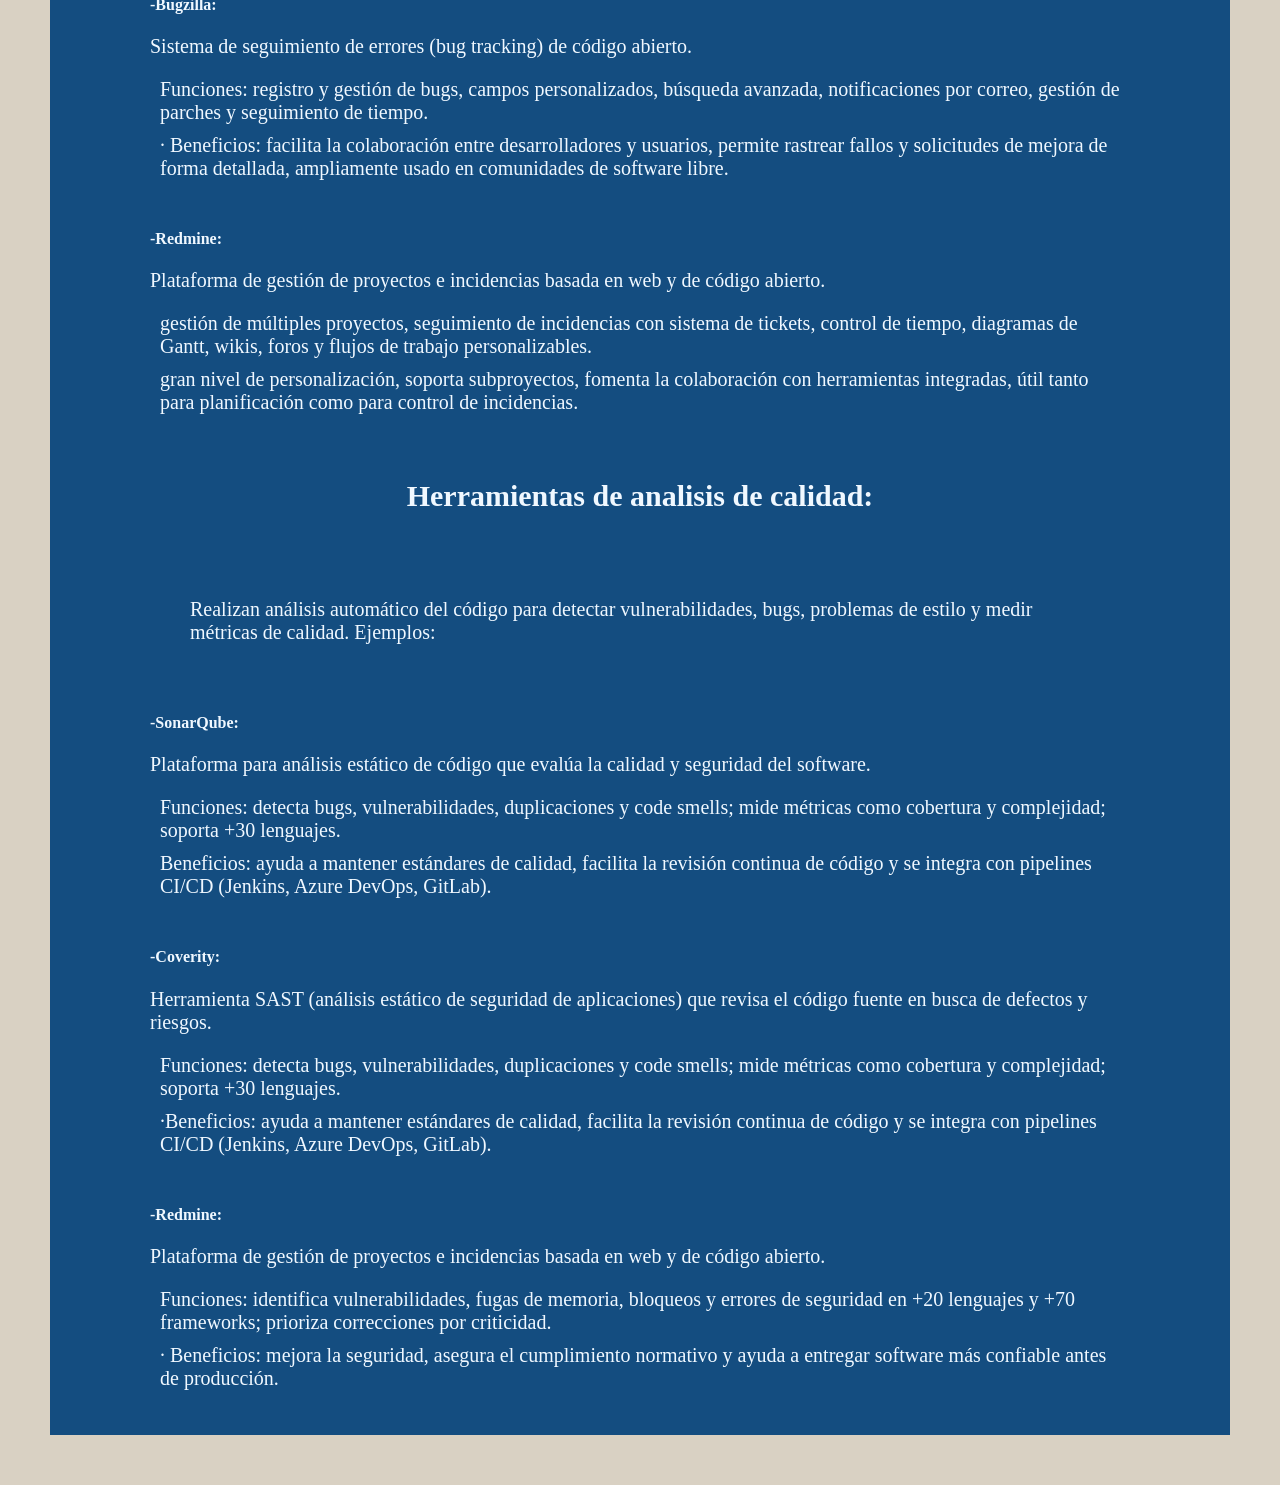
<file: HTML/GestionDeLaCalidadDelSoftware.html>
<!DOCTYPE html>
<html lang="es">
<head>
    <meta charset="UTF-8">
    <meta name="viewport" content="width=device-width, initial-scale=1.0">
    <title></title>
    <link rel="stylesheet" href="../CSS/index.css">
</head>
<body>
    <section>
        <div class="titulo" id="arriba">
            <h1>Gestion de calidad de software</h1>
        </div>
        <div class="cuerpo">
            <div>

                <a href="#arriba" class="boton-fijo boton1">ARRIBA</a>
                <a href="index.html" class="boton-fijo boton2">INICIO</a>
                
                <div class="subtitulo">
                    <h2 id="indic">Indice</h2>
                </div>
                <div class="contenido">
                    <div class="indice">
                        <a href="#quees" class="indi">¿Qué es?</a>
                        <a href="#historia" class="indi">Historia</a>
                        <a href="#fundamentos" class="indi">Fundamentos Conceptos base</a>
                        <a href="#metricas" class="indi">Métricas</a>
                        <a href="#estandares" class="indi">Estándares</a>
                        <a href="#tecnicas" class="indi">Técnicas de Aseguramiento de la Calidad</a>
                        <a href="#herramientas" class="indi">Herramientas de Calidad</a>
                    </div>
                </div>


                <div class="subtitulo">
                    <h2 id="quees">¿Que es?</h2>
                </div>
                <div class="contenido">
                    <p>La calidad del software se refiere al grado en que un sistema, componente o proceso de software satisface los requisitos funcionales y no funcionales, asícomo las expectativas de los usuarios. No solo implica que el software"funcione", sino que lo haga de manera eficiente, segura, confiable, y que seafácil de mantener y usar.</p>
                </div>

                <div class="subtitulo">
                    <h3 id="quees">¿Qué es un sistema de gestión de la calidad (SGC)? </h3>
                </div>
                <div class="contenido">
                    <p>En términos muy sencillos, un sistema de gestión de la calidad es un conjunto de procesos y responsabilidades claramente definidos que hacen que su empresa funcione como debe. Cada organización
utiliza un SGC especializado, que comprende un conjunto formal de políticas, procesos y procedimientos establecidos para aumentar la satisfacción del consumidor. Un SGC guía a las organizaciones en la
normalización y mejora de los controles de calidad en la fabricación, la prestación de servicios y otros procesos empresariales clave.

Las principales ventajas de un SGC son las siguientes: 

Mayor continuidad y normalización de procesos y resultados

Reducción de errores y aumento de la eficacia operativa

Mejora de la satisfacción del cliente mediante la entrega de productos y servicios de calidad

Evaluación y mejora continuas de las operaciones de la organización</p>
                </div>



  <div class="subtitulo">
                    <h3 id="quees">¿Cuáles son los beneficios de un SGC? </h3>
                </div>
                <div class="contenido">
                    <p>Existen numerosas razones para establecer un SGC. Los procesos normalizados refuerzan la eficiencia y aumentan la productividad mediante la reducción, o incluso la eliminación, de redundancias y
residuos. La prevención de defectos reduce los costos asociados a la reelaboración o el desguace. 

Las auditorías del SGC son excelentes para detectar posibles problemas antes de que se produzcan, con lo que se reducen considerablemente los riesgos. Además, un SGC agiliza el proceso de
mantenimiento de registros, ya que la mejora de la documentación facilita la trazabilidad y la rendición de cuentas, y contribuye al cumplimiento de la normativa. Un SGC también funciona como un
proceso de resolución de problemas, ya que proporciona métricas de rendimiento y auditorías integradas para descubrir los puntos débiles, estableciendo una base sólida para la mejora. 

Una calidad constante lleva a clientes contentos y satisfechos que se convierten en embajadores informales de la marca dentro de sus comunidades. Así, crean más oportunidades de negocio y el
potencial de aumentar la cuota de mercado. Cualquier ejemplo real de SGC lo demostrará adecuadamente: las empresas que han creado un sistema de calidad exitoso tienen más probabilidades de
alcanzar sus objetivos de negocio, impulsando trayectorias de clientes sin fricciones y que impulsan la fidelidad. 

Los beneficios adicionales son los siguientes: 

Demostrar el compromiso de lograr resultados fiables 

Establecer una dirección unificada para la organización 

Reducir los costes operativos 

Minimizar los residuos 

Racionalizar y mejorar los procesos 

Reducir los errores 

Impulsar el compromiso de los empleados 

Resaltar y apoyar las necesidades de formación del personal</p>
                </div>



  <div class="subtitulo">
                    <h3 id="quees">¿Por qué es importante un sistema de gestión de la calidad?</h3>
                </div>
                <div class="contenido">
                    <p>Toda organización quiere aspirar a la excelencia. Porque, en última instancia, la calidad de un producto o servicio es lo que el cliente obtiene de él y por lo que está dispuesto a pagar. La gestión de la
calidad desempeña un papel crucial a la hora de brindar una experiencia superior, lo que a su vez influye en el crecimiento y el rendimiento de una empresa.

He aquí seis buenas razones para plantearse invertir en un sistema de gestión de la calidad: 

Reputación de marca: esto no tiene precio, por supuesto. Es más probable que una marca obtenga reconocimiento internacional cuando una organización supera los parámetros de calidad establecidos.

Retención de clientes: satisfacer o superar constantemente las necesidades y expectativas de los clientes fomenta su fidelidad. Cuando se cumplen o superan las normas más exigentes, ¿por qué iban a ir
los clientes a otro sitio?</p>
                    <p>Sostenibilidad empresarial: ofrecer excelencia de forma constante garantiza y mantiene un flujo constante de clientes. Hacer negocios de forma sostenible y producir el mínimo de residuos es la mejor
manera de hacer crecer una organización y prepararla para el futuro. 

Conformidad: cumplir las normas reglamentarias, de seguridad y de calidad es imprescindible, y un SGC facilita este proceso sin problemas.

Ventaja competitiva: los productos y servicios de mayor calidad ofrecen a las empresas una ventaja competitiva en tiempos complejos.

Compromiso del personal: los empleados que se sienten implicados en la mejora de la calidad tienden a experimentar un mayor compromiso y productividad.</p></div>



                <div class="subtitulo">
                    <h2 id="historia">Historia</h2>
                </div>
                <div class="contenido2">
                    <p>-Edad antigua y artesanía: La calidad era responsabilidad del artesano, basada
en su habilidad personal.</p>
<p>

-Revolución industrial: Aparece la necesidad de control sistemático de calidad
debido a la producción en masa.</p>

<p>
-Décadas de 1920-1940: Surgen técnicas estadísticas de control de calidad
(Shewhart, Deming).</p>

<p>
-Después de la Segunda Guerra Mundial: Japón adopta enfoques de gestión
de calidad más avanzados, impulsados por Deming y Juran, y se convierte en
líder en calidad.</p>

<p>
-Década de 1980: El enfoque se transforma en "gestión de calidad total"
(TQM), integrando la calidad en todas las áreas de la empresa.</p>

<p>
Actualidad: Se utiliza un enfoque estratégico basado en normas como ISO
9001, con un fuerte énfasis en el cliente, la sostenibilidad y la innovación.</p>
                </div>
                
                <div class="subtitulo">
                    <h2 id="fundamentos">Fundamentos Conceptos base</h2>
                </div>
                <div class="contenido">
                    <div class="apartados">
                        <div class="apartado"><p>Reputación de marca: esto no tiene precio, por supuesto. Es más probable que una marca obtenga reconocimiento internacional cuando una organización supera los parámetros de calidad establecidos.</p></div>
                        <div class="apartado"><p>Retención de clientes: satisfacer o superar constantemente las necesidades y expectativas de los clientes fomenta su fidelidad. Cuando se cumplen o superan las normas más exigentes, ¿por qué iban a ir los clientes a otro sitio?</p></div>
                        <div class="apartado"><p>Sostenibilidad empresarial: ofrecer excelencia de forma constante garantiza y mantiene un flujo constante de clientes. Hacer negocios de forma sostenible y producir el mínimo de residuos es la mejor manera de hacer crecer una organización y prepararla para el futuro.</p> </div>
                        <div class="apartado"><p>Conformidad: cumplir las normas reglamentarias, de seguridad y de calidad es imprescindible, y un SGC facilita este proceso sin problemas.</p></div>
                        <div class="apartado"><p>Ventaja competitiva: los productos y servicios de mayor calidad ofrecen a las empresas una ventaja competitiva en tiempos complejos.</p></div>
                        <div class="apartado"><p>Compromiso del personal: los empleados que se sienten implicados en la mejora de la calidad tienden a experimentar un mayor compromiso y productividad.</p></div>
                    </div>
                </div>
                
                <div class="subtitulo">
                    <h2 id="metricas">Métricas</h2>
                </div>
                <div class="contenido3">
                    <p>Las métricas de calidad son valores numéricos que permiten evaluar el desempeño, comportamiento y estructura del software en distintas dimensiones. Son esenciales para:</p>
                    <p>-Detectar problemas en etapas tempranas del desarrollo</p>
                    <p>-Medir la evolución de la calidad a lo largo del ciclo de vida</p>
                    <p>-Tomar decisiones basadas en datos reales</p>
                    <p>-Mejorar procesos y productos</p>
                    <p>Estas métricas se alinean con las características de calidad definidas en normas como ISO/IEC 9126 e ISO/IEC 25000.</p>
                </div>
                
                <div class="subtitulo">
                    <h2 id="estandares">Estandares</h2>
                    </div>
                    <p>Los estándares de calidad de software son normas internacionales
que establecen criterios, modelos y mejores prácticas para
garantizar que un producto de software cumpla con ciertos niveles
de calidad. Ayudan a asegurar que el software sea confiable, seguro,
eficiente, fácil de mantener y que satisfaga las necesidades de los
usuarios.</p>
                <div class="contenido4">
                    <div class="subtitulo">
                    <h3 id="quees">Estándares más usados en calidad de software</h3>
                    </div>
                    <p>-ISO/IEC 25000 (SQuaRE): Marco actual para definir, medir y evaluar
la calidad del software.</p>
<p>-ISO/IEC 9126: Modelo clásico de calidad, base para ISO 25000.</p>
<p>-ISO/IEC 25010: Modelo actualizado que amplía ISO 9126 con
características modernas.</p>
<p>-ISO 9001: Norma general para sistemas de gestión de calidad en
organizaciones.</p>
<p>-IEEE 730: Estándar para planes de aseguramiento de calidad de
software.</p>
<p>-CMMI: Modelo para evaluar la madurez de los procesos de
desarrollo de software.</p>
</div>
                <div class="contenido">
                    <div class="boton">
                        <a href="https://theconstantreader.com/es/lista-de-estandares-y-marcos-de-gestion-de-calidad/" class="botones"><button class="bot">SABER MÁS</button></a>
                    </div>
                </div>

                <div class="subtitulo">
                    <h2 id="tecnicas">Técnicas de Aseguramiento de la Calidad</h2>
                </div>

                  <div class="subtitulo">
                    <h3 id="estandares">Tipos de pruebas de software</h3>
                    </div>
                    <p>-Pruebas Unitarias: Verifican el correcto funcionamiento de componentes
o módulos individuales.</p>
                    <p>-Pruebas de Integración: Aseguran que los módulos interactúan
correctamente entre sí.</p>
                    <p>-Pruebas de Sistema: Validan el sistema completo contra los requisitos
especificados.</p>
                    <p>-Pruebas de Aceptación: Se realizan para validar que el software cumple
con las expectativas y necesidades del usuario final.</p>
                    <p>-Pruebas de Regresión: Verifican que los cambios o correcciones no
afecten funcionalidades existentes.</p>
                    <p>-Pruebas de Usabilidad: Evalúan qué tan fácil y agradable es para el
usuario utilizar el software.</p>
                    <p>-Pruebas de Rendimiento: Miden la capacidad del sistema bajo carga,
tiempos de respuesta y estabilidad.</p>
                    <p>-Pruebas de Seguridad: Buscan vulnerabilidades que puedan
comprometer la confidencialidad, integridad o disponibilidad del
sistema.</p>
                 <div class="subtitulo">
                    <h3 id="estandares">Niveles de prueba</h3>
                    </div>
                    <p>-Nivel Unitario: Se prueba cada unidad de código individualmente.</p>
                    <p>-Nivel de Integración: Se prueba la interacción entre unidades o
módulos.</p>
                    <p>-Nivel de Sistema: Se prueba el sistema en su conjunto.</p>
                    <p>-Nivel de Aceptación: Se prueba el sistema desde la perspectiva del
usuario final.</p>

                    <div class="subtitulo">
                    <h3 id="estandares">Técnicas de prueba</h3>
                    </div>
                    <p>-Pruebas Manuales: Realizadas directamente por testers que
interactúan con el software para detectar defectos.</p>
                    <p>-Pruebas Automatizadas: Utilizan scripts y herramientas para ejecutar
pruebas repetitivas, aumentar cobertura y eficiencia.</p>
                    <p>-Pruebas Caja Negra: Se centran en probar la funcionalidad sin conocer
la estructura interna del código.</p>
                    <p>-Pruebas Caja Blanca: Se basan en el conocimiento del código para
diseñar pruebas que cubran rutas, condiciones y estructuras.</p>  
                    <p>-Pruebas Exploratorias: Los testers exploran el software sin guiones
predefinidos para descubrir problemas inesperados.</p> 

                    <div class="subtitulo">
                    <h2 id="herramientas">Herramientas de Calidad</h2>
                    </div>     
                    <div class="estandares">       
                    <p>Las herramientas de calidad facilitan la gestión, seguimiento y mejora del
proceso de pruebas y del código en proyectos de software. Se clasifican en
tres tipos principales:(cada una tiene el link a su pagina)</p></div>   

                <div class="subtitulo">
                    <h2 id="estandares">Herramientas de gestión de pruebas:</h2>
                    </div>
                    <div class="subtitulo">
                    <p>Ayudan a planificar, organizar y ejecutar casos de prueba, además de
registrar resultados y reportes. Ejemplos: </p>
</div>
                  <div class="contenido4">
                      <p><h4 class="que">-TestRail:</h4> <p>Herramienta de gestión de pruebas que centraliza casos, planes y resultados en una sola plataforma.</p>
 <p class="p3">Funciones: gestión de casos de prueba, planificación y ejecución (manual/automática), informes y métricas, trazabilidad de requisitos.</p>
<p class="p3">Beneficios: mejora la colaboración, da visibilidad en tiempo real, reduce errores y soporta integración con Jira y Selenium.</p>
</p>
                      <p><h4 class="que">-Zephyr (para gestion de pruebas):</h4> <p>Se integra directamente con Jira para gestionar el ciclo de pruebas dentro del mismo entorno.</p>
 <p class="p3">Funciones: creación y ejecución de casos de prueba, seguimiento del progreso, generación de informes, trazabilidad con requisitos y defectos.</p>
<p class="p3">Beneficios: ideal para equipos que ya trabajan con Jira, mejora la supervisión de calidad en proyectos Agile/DevOps.</p>
</p>
                      <p><h4 class="que">-qTest (Tricentis):</h4> <p>Plataforma completa para planificar y gestionar pruebas dentro del ciclo de vida del desarrollo (SDLC).</p>
 <p class="p3">Funciones: gestión de casos y ejecuciones, trazabilidad con requisitos, ciclos de prueba, informes con métricas y mapas de calor, integración con Jenkins y Selenium.</p>
<p class="p3">Beneficios: centraliza pruebas en entornos Agile/DevOps, da visibilidad global del proceso y soporta la automatización.</p>
</p>
                    </div>

                <div class="subtitulo">
                    <h2 id="estandares">Herramientas de gestión de defectos:</h2>
                    </div>
                    <div class="subtitulo">
                    <p>Permiten registrar, gestionar y priorizar los errores o incidencias
detectadas durante las pruebas. Ejemplos:  </p>
</div>
                  <div class="contenido4">
                      <p><h4 class="que">-Jira:</h4><p>Herramienta de gestión de proyectos muy usada en entornos ágiles.</p>
 <p class="p3">Funciones: planificación de proyectos, seguimiento de tareas e incidencias, colaboración entre equipos, automatización de flujos de trabajo, gestión de bugs y defectos.</p>
<p class="p3">Funciones: planificación de proyectos, seguimiento de tareas e incidencias, colaboración entre equipos, automatización de flujos de trabajo, gestión de bugs y defectos.</p>
</p>
                      <p><h4 class="que">-Bugzilla:</h4><p>Sistema de seguimiento de errores (bug tracking) de código abierto.</p>
 <p class="p3">Funciones: registro y gestión de bugs, campos personalizados, búsqueda avanzada, notificaciones por correo, gestión de parches y seguimiento de tiempo.</p>
<p class="p3">·	Beneficios: facilita la colaboración entre desarrolladores y usuarios, permite rastrear fallos y solicitudes de mejora de forma detallada, ampliamente usado en comunidades de software libre.</p>
</p>
                      <p><h4 class="que">-Redmine:</h4><p>Plataforma de gestión de proyectos e incidencias basada en web y de código abierto.</p>
 <p class="p3">gestión de múltiples proyectos, seguimiento de incidencias con sistema de tickets, control de tiempo, diagramas de Gantt, wikis, foros y flujos de trabajo personalizables.</p>
<p class="p3">gran nivel de personalización, soporta subproyectos, fomenta la colaboración con herramientas integradas, útil tanto para planificación como para control de incidencias.</p>
</p>
                    </div>

                <div class="subtitulo">
                    <h2 id="estandares">Herramientas de analisis de calidad:</h2>
                    </div>
                    <div class="subtitulo">
                    <p>Realizan análisis automático del código para detectar vulnerabilidades, bugs, problemas de estilo y medir métricas de calidad. Ejemplos: </p>
                    </div>
                  <div class="contenido4">
                      <p><h4 class="que">-SonarQube:</h4><p>Plataforma para análisis estático de código que evalúa la calidad y seguridad del software.</p>
 <p class="p3">Funciones: detecta bugs, vulnerabilidades, duplicaciones y code smells; mide métricas como cobertura y complejidad; soporta +30 lenguajes.</p>
<p class="p3">Beneficios: ayuda a mantener estándares de calidad, facilita la revisión continua de código y se integra con pipelines CI/CD (Jenkins, Azure DevOps, GitLab).</p>
</p>
                      <p><h4 class="que">-Coverity:</h4><p>Herramienta SAST (análisis estático de seguridad de aplicaciones) que revisa el código fuente en busca de defectos y riesgos.</p>
 <p class="p3">Funciones: detecta bugs, vulnerabilidades, duplicaciones y code smells; mide métricas como cobertura y complejidad; soporta +30 lenguajes.</p>
<p class="p3">·Beneficios: ayuda a mantener estándares de calidad, facilita la revisión continua de código y se integra con pipelines CI/CD (Jenkins, Azure DevOps, GitLab).</p>
</p>
                      <p><h4 class="que">-Redmine:</h4><p>Plataforma de gestión de proyectos e incidencias basada en web y de código abierto.</p>
 <p class="p3">Funciones: identifica vulnerabilidades, fugas de memoria, bloqueos y errores de seguridad en +20 lenguajes y +70 frameworks; prioriza correcciones por criticidad.</p>
<p class="p3">·	Beneficios: mejora la seguridad, asegura el cumplimiento normativo y ayuda a entregar software más confiable antes de producción.</p>
</p>
                    </div>
            </div>
        </div>
    </section>
</body>
</html>
</file>
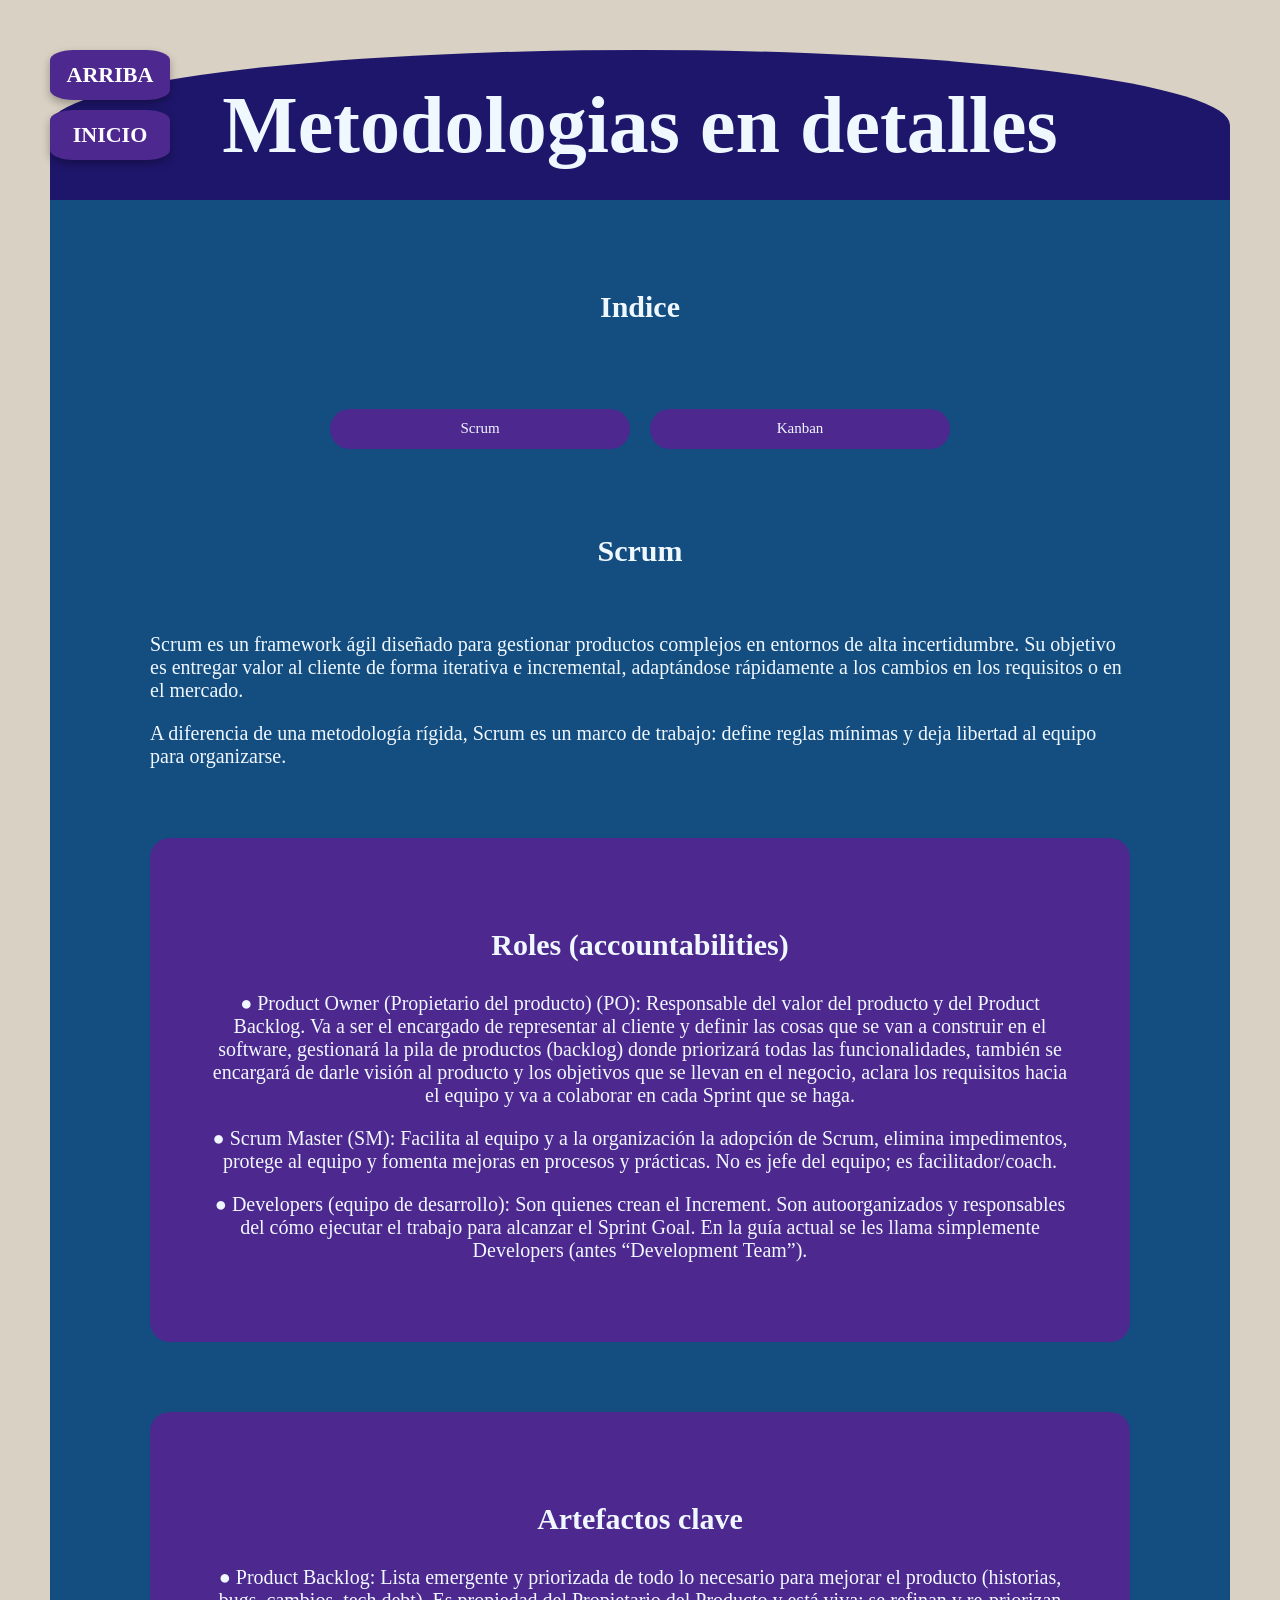
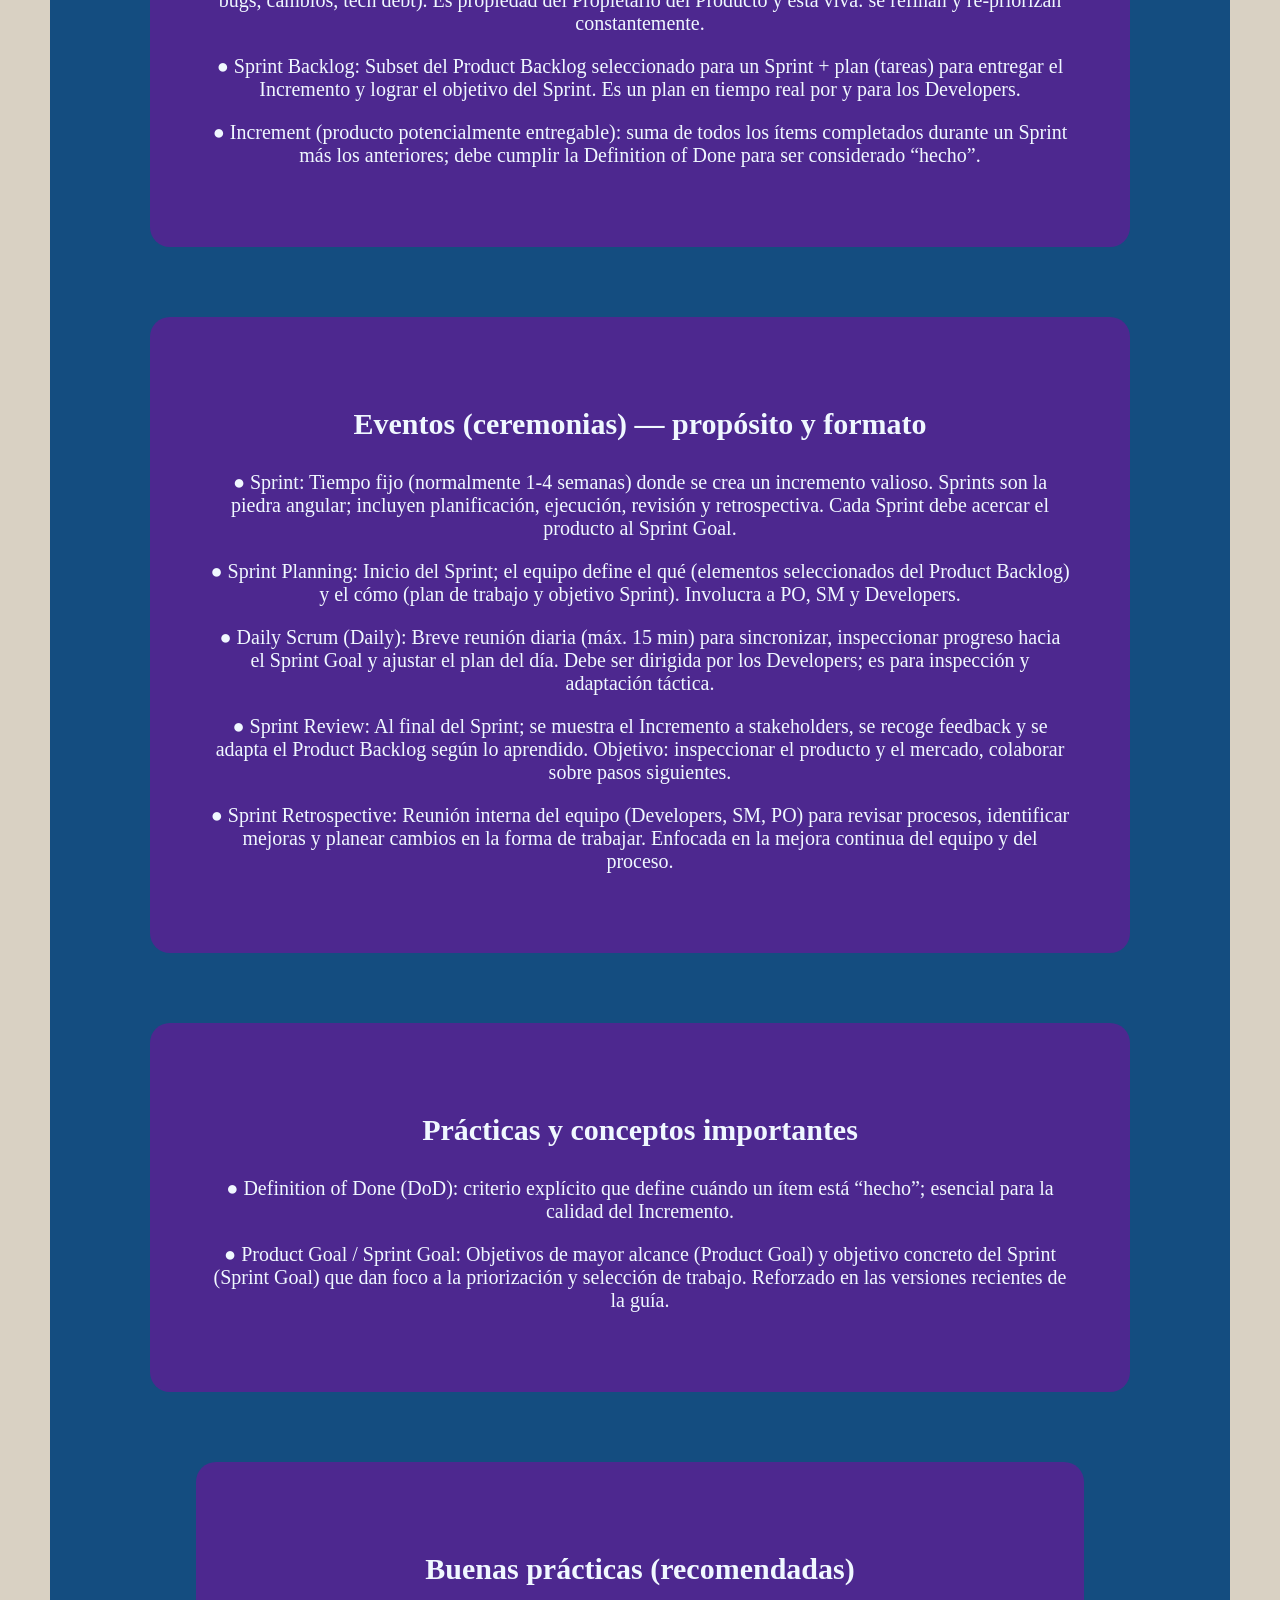
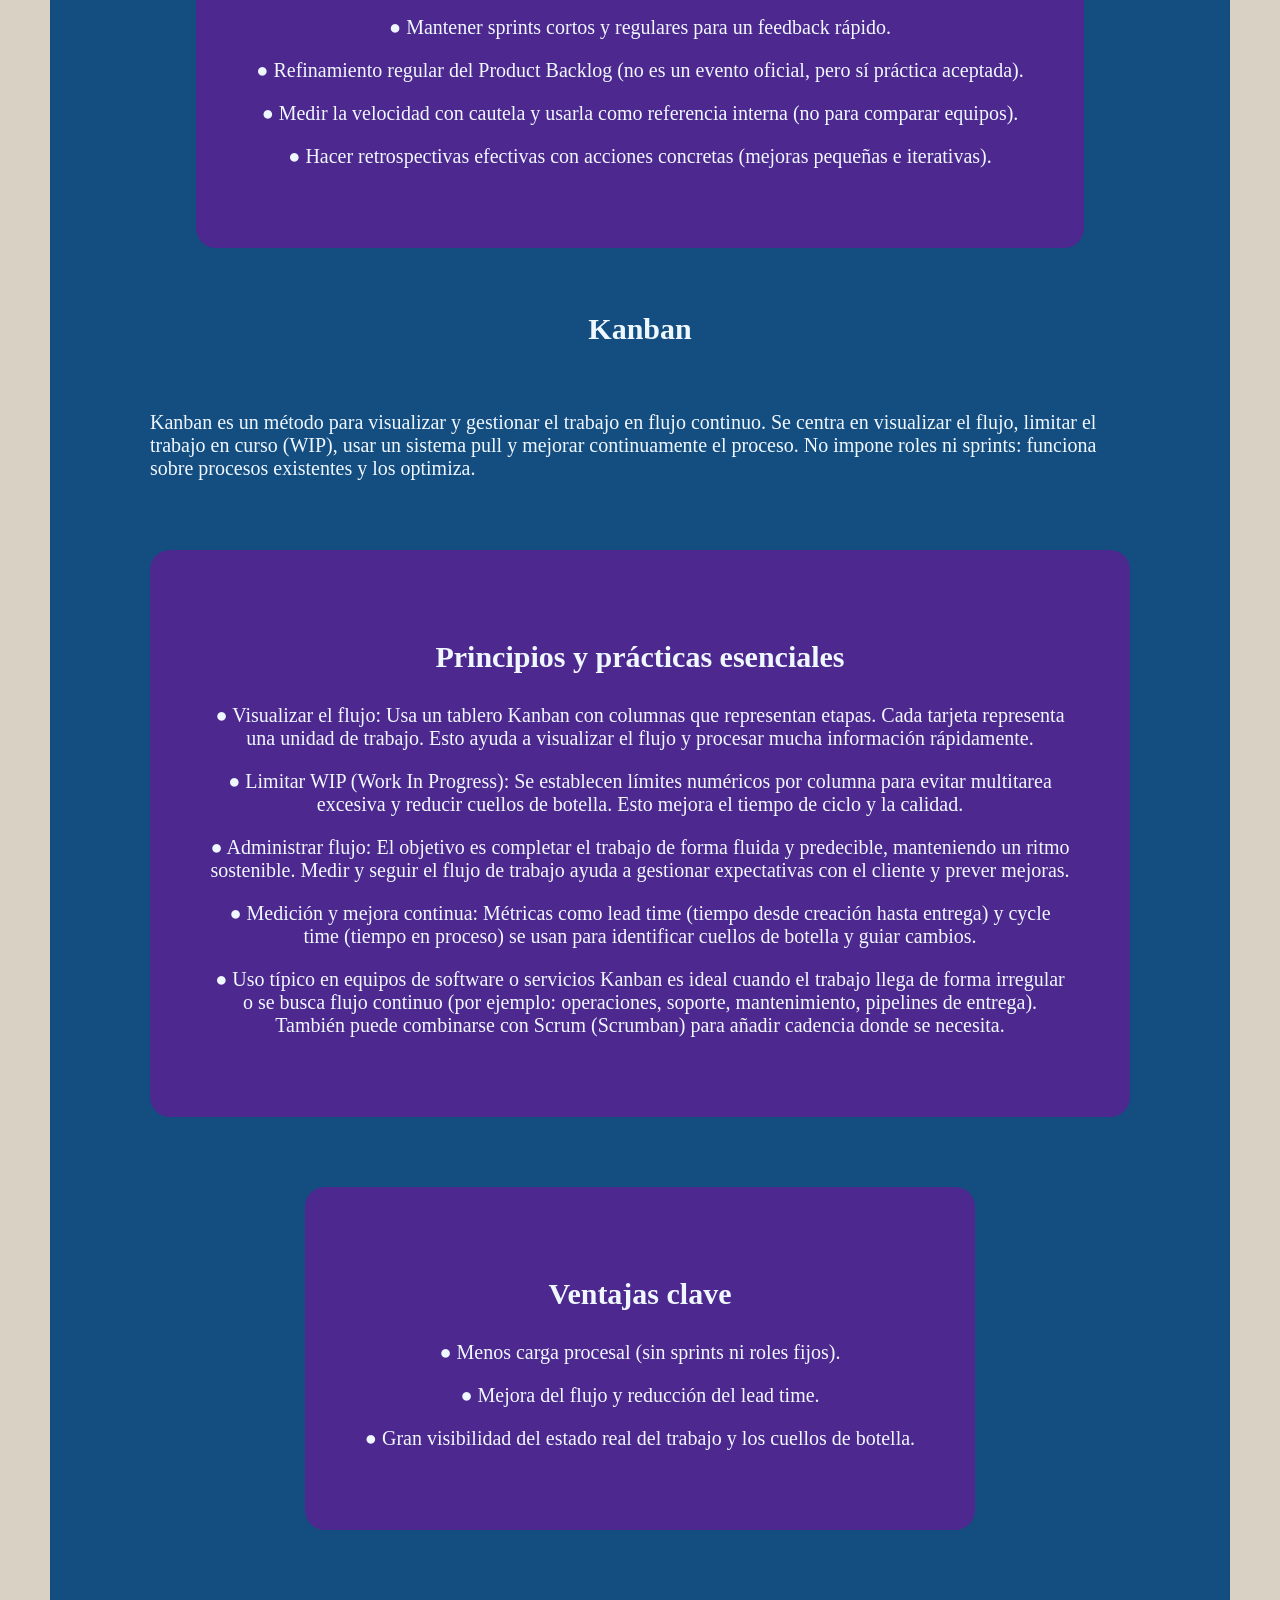
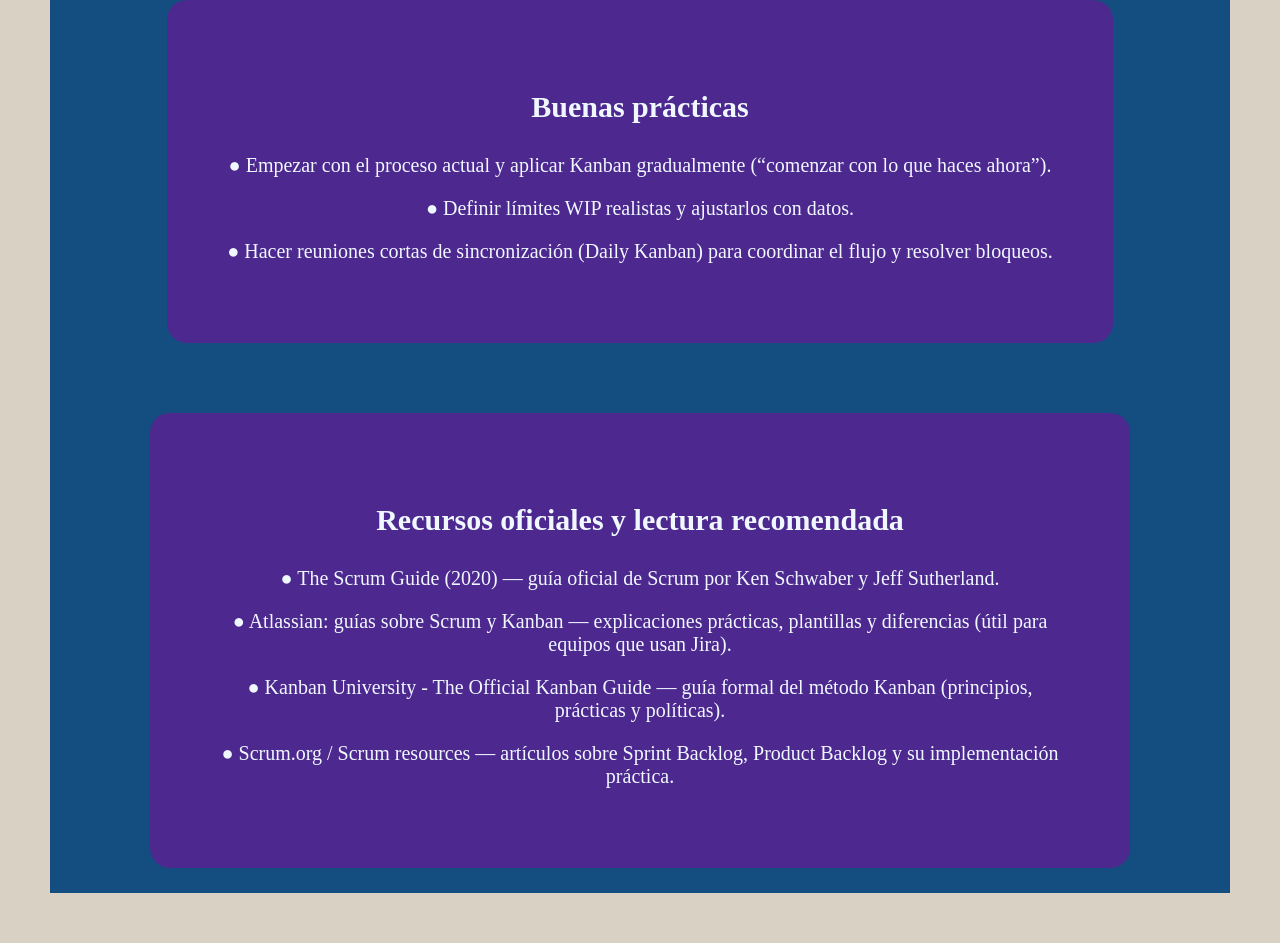
<file: HTML/MetodologiasEnDetalle.html>
<!DOCTYPE html>
<html lang="es">
<head>
    <meta charset="UTF-8">
    <meta name="viewport" content="width=device-width, initial-scale=1.0">
    <title></title>
    <link rel="stylesheet" href="../CSS/index.css">
</head>
<body>
    <section>
        <div class="titulo">
            <h1>Metodologias en detalles</h1>
        </div>
        <div class="cuerpo">
            <div>

<a href="#indic" class="boton-fijo boton1">ARRIBA</a>
<a href="index.html" class="boton-fijo boton2">INICIO</a>

                <div class="subtitulo">
                    <h2 id="indic">Indice</h2>
                </div>
                <div class="contenido">
                    <div class="indice">
                        <a href="#Scrum" class="indi">Scrum</a>
                        <a href="#Kanban" class="indi">Kanban</a>
                    </div>
                </div>

                <div class="subtitulo">
                    <h2 id="Scrum">Scrum</h2>
                </div>
                <div>
                    <p class="p1">Scrum es un framework ágil diseñado para gestionar productos complejos en
entornos de alta incertidumbre. Su objetivo es entregar valor al cliente de forma
iterativa e incremental, adaptándose rápidamente a los cambios en los requisitos o
en el mercado.</p>
                </div>
                <div class="text1">
                    <p > A diferencia de una metodología rígida, Scrum es un marco de trabajo: define reglas
mínimas y deja libertad al equipo para organizarse.</p>
                </div>

                <div class="recuadros">

                    <div class="recua">
                        <div class="cajones"><h3 class="pcajones">Roles (accountabilities)</h3>
                        <p>●	Product Owner (Propietario del producto) (PO): Responsable del valor del producto y del Product Backlog. Va a ser el encargado de representar al cliente y definir las cosas que se van a construir en el software, gestionará la pila de productos (backlog) donde priorizará todas las funcionalidades, también se encargará de darle visión al producto y los objetivos que se llevan en el negocio, aclara los requisitos hacia el equipo y va a colaborar en cada Sprint que se haga.</p>
                        <p>●	Scrum Master (SM): Facilita al equipo y a la organización la adopción de Scrum, elimina impedimentos, protege al equipo y fomenta mejoras en procesos y prácticas. No es jefe del equipo; es facilitador/coach.</p>
                        <p>● Developers (equipo de desarrollo):
Son quienes crean el Increment. Son autoorganizados y responsables del cómo ejecutar el trabajo para alcanzar el Sprint Goal. En la guía actual se les llama simplemente Developers (antes “Development Team”).</p>
                        </div>
                    </div>

                    <div class="recua">
                        <div class="cajones"><h3 class="pcajones">Artefactos clave</h3>
                        <p>● Product Backlog: Lista emergente y priorizada de todo lo necesario para mejorar el producto (historias, bugs, cambios, tech debt). Es propiedad del Propietario del Producto y está viva: se refinan y re-priorizan constantemente.</p>
                        <p>● Sprint Backlog: Subset del Product Backlog seleccionado para un Sprint + plan (tareas) para entregar el Incremento y lograr el objetivo del Sprint. Es un plan en tiempo real por y para los Developers.</p>
                        <p>● Increment (producto potencialmente entregable): suma de todos los ítems completados durante un Sprint más los anteriores; debe cumplir la Definition of Done para ser considerado “hecho”.</p>
                        </div>
                    </div>

                    <div class="recua">
                        <div class="cajones"><h3 class="pcajones">Eventos (ceremonias) — propósito y formato</h3>
                        <p>● Sprint: Tiempo fijo (normalmente 1-4 semanas) donde se crea un incremento valioso. Sprints son la piedra angular; incluyen planificación, ejecución, revisión y retrospectiva. Cada Sprint debe acercar el producto al Sprint Goal.</p>
                        <p>● Sprint Planning: Inicio del Sprint; el equipo define el qué (elementos seleccionados del Product Backlog) y el cómo (plan de trabajo y objetivo Sprint). Involucra a PO, SM y Developers.</p>
                        <p>● Daily Scrum (Daily): Breve reunión diaria (máx. 15 min) para sincronizar, inspeccionar progreso hacia el Sprint Goal y ajustar el plan del día. Debe ser dirigida por los Developers; es para inspección y adaptación táctica.</p>
                        <p>● Sprint Review: Al final del Sprint; se muestra el Incremento a stakeholders, se recoge feedback y se adapta el Product Backlog según lo aprendido. Objetivo: inspeccionar el producto y el mercado, colaborar sobre pasos siguientes.</p>
                        <p>● Sprint Retrospective: Reunión interna del equipo (Developers, SM, PO) para revisar procesos, identificar mejoras y planear cambios en la forma de trabajar. Enfocada en la mejora continua del equipo y del proceso.</p></div>
                    </div>

                    <div class="recua">
                        <div class="cajones"><h3 id="pcajones">Prácticas y conceptos importantes</h3>
                        <p>● Definition of Done (DoD): criterio explícito que define cuándo un ítem está “hecho”; esencial para la calidad del Incremento.</p>
                        <p>● Product Goal / Sprint Goal:
Objetivos de mayor alcance (Product Goal) y objetivo concreto del Sprint (Sprint Goal) que dan foco a la priorización y selección de trabajo. Reforzado en las versiones recientes de la guía.</p>
                        </div>
                    </div>
                    
                    <div class="recua">
                        <div class="cajones"><h3 id="pcajones">Buenas prácticas (recomendadas)</h3>
                        <p>● Mantener sprints cortos y regulares para un feedback rápido.</p>
                        <p>● Refinamiento regular del Product Backlog (no es un evento oficial, pero sí práctica aceptada).</p>
                        <p>● Medir la velocidad con cautela y usarla como referencia interna (no para comparar equipos).</p>
                        <p>● Hacer retrospectivas efectivas con acciones concretas (mejoras pequeñas e iterativas).</p></div>
                    </div>

                </div>



             
             
             
             
             
                <div class="subtitulo">
                    <h2 id="Kanban">Kanban</h2>
                </div>
                <div>
                    <p class="p1">Kanban es un método para visualizar y gestionar el trabajo en flujo continuo. Se centra en visualizar el flujo, limitar el trabajo en curso (WIP), usar un sistema pull y mejorar continuamente el proceso.
No impone roles ni sprints: funciona sobre procesos existentes y los optimiza.</p>
                </div>

                <div class="recuadros">

                    <div class="recua">
                        <div class="cajones"><h3 class="pcajones">Principios y prácticas esenciales</h3>
                        <p>● Visualizar el flujo:
Usa un tablero Kanban con columnas que representan etapas. Cada tarjeta representa una unidad de trabajo. Esto ayuda a visualizar el flujo y procesar mucha información rápidamente.</p>
                        <p>● Limitar WIP (Work In Progress):
Se establecen límites numéricos por columna para evitar multitarea excesiva y reducir cuellos de botella. Esto mejora el tiempo de ciclo y la calidad.</p>
                        <p>● Administrar flujo:
El objetivo es completar el trabajo de forma fluida y predecible, manteniendo un ritmo sostenible. Medir y seguir el flujo de trabajo ayuda a gestionar expectativas con el cliente y prever mejoras.</p>
                        <p>● Medición y mejora continua:
Métricas como lead time (tiempo desde creación hasta entrega) y cycle time (tiempo en proceso) se usan para identificar cuellos de botella y guiar cambios.</p>
                        <p>● Uso típico en equipos de software o servicios
Kanban es ideal cuando el trabajo llega de forma irregular o se busca flujo continuo (por ejemplo: operaciones, soporte, mantenimiento, pipelines de entrega).
También puede combinarse con Scrum (Scrumban) para añadir cadencia donde se necesita.</p></div>
                    </div>

                    <div class="recua">
                        <div class="cajones"><h3 class="pcajones">Ventajas clave</h3>
                        <p>● Menos carga procesal (sin sprints ni roles fijos).</p>
                        <p>● Mejora del flujo y reducción del lead time.</p>
                        <p>● Gran visibilidad del estado real del trabajo y los cuellos de botella.</p></div>
                    </div>

                    <div class="recua">
                        <div class="cajones"><h3 class="pcajones">Buenas prácticas</h3>
                        <p>● Empezar con el proceso actual y aplicar Kanban gradualmente (“comenzar con lo que haces ahora”).</p>
                        <p>● Definir límites WIP realistas y ajustarlos con datos.</p>
                        <p>● Hacer reuniones cortas de sincronización (Daily Kanban) para coordinar el flujo y resolver bloqueos.</p></div>
                    </div>

                    <div class="recua">
                        <div class="cajones"><h3 id="pcajones">Recursos oficiales y lectura recomendada</h3>
                        <p>● The Scrum Guide (2020) — guía oficial de Scrum por Ken Schwaber y Jeff Sutherland.</p>
                        <p>● Atlassian: guías sobre Scrum y Kanban — explicaciones prácticas, plantillas y diferencias (útil para equipos que usan Jira).</p>
                        <p>● Kanban University - The Official Kanban Guide — guía formal del método Kanban (principios, prácticas y políticas).</p>
                        <p>● Scrum.org / Scrum resources — artículos sobre Sprint Backlog, Product Backlog y su implementación práctica.</p></div>
                    </div>

                </div>

            </div>
        </div>
    </section>
</body>
</html>
</file>
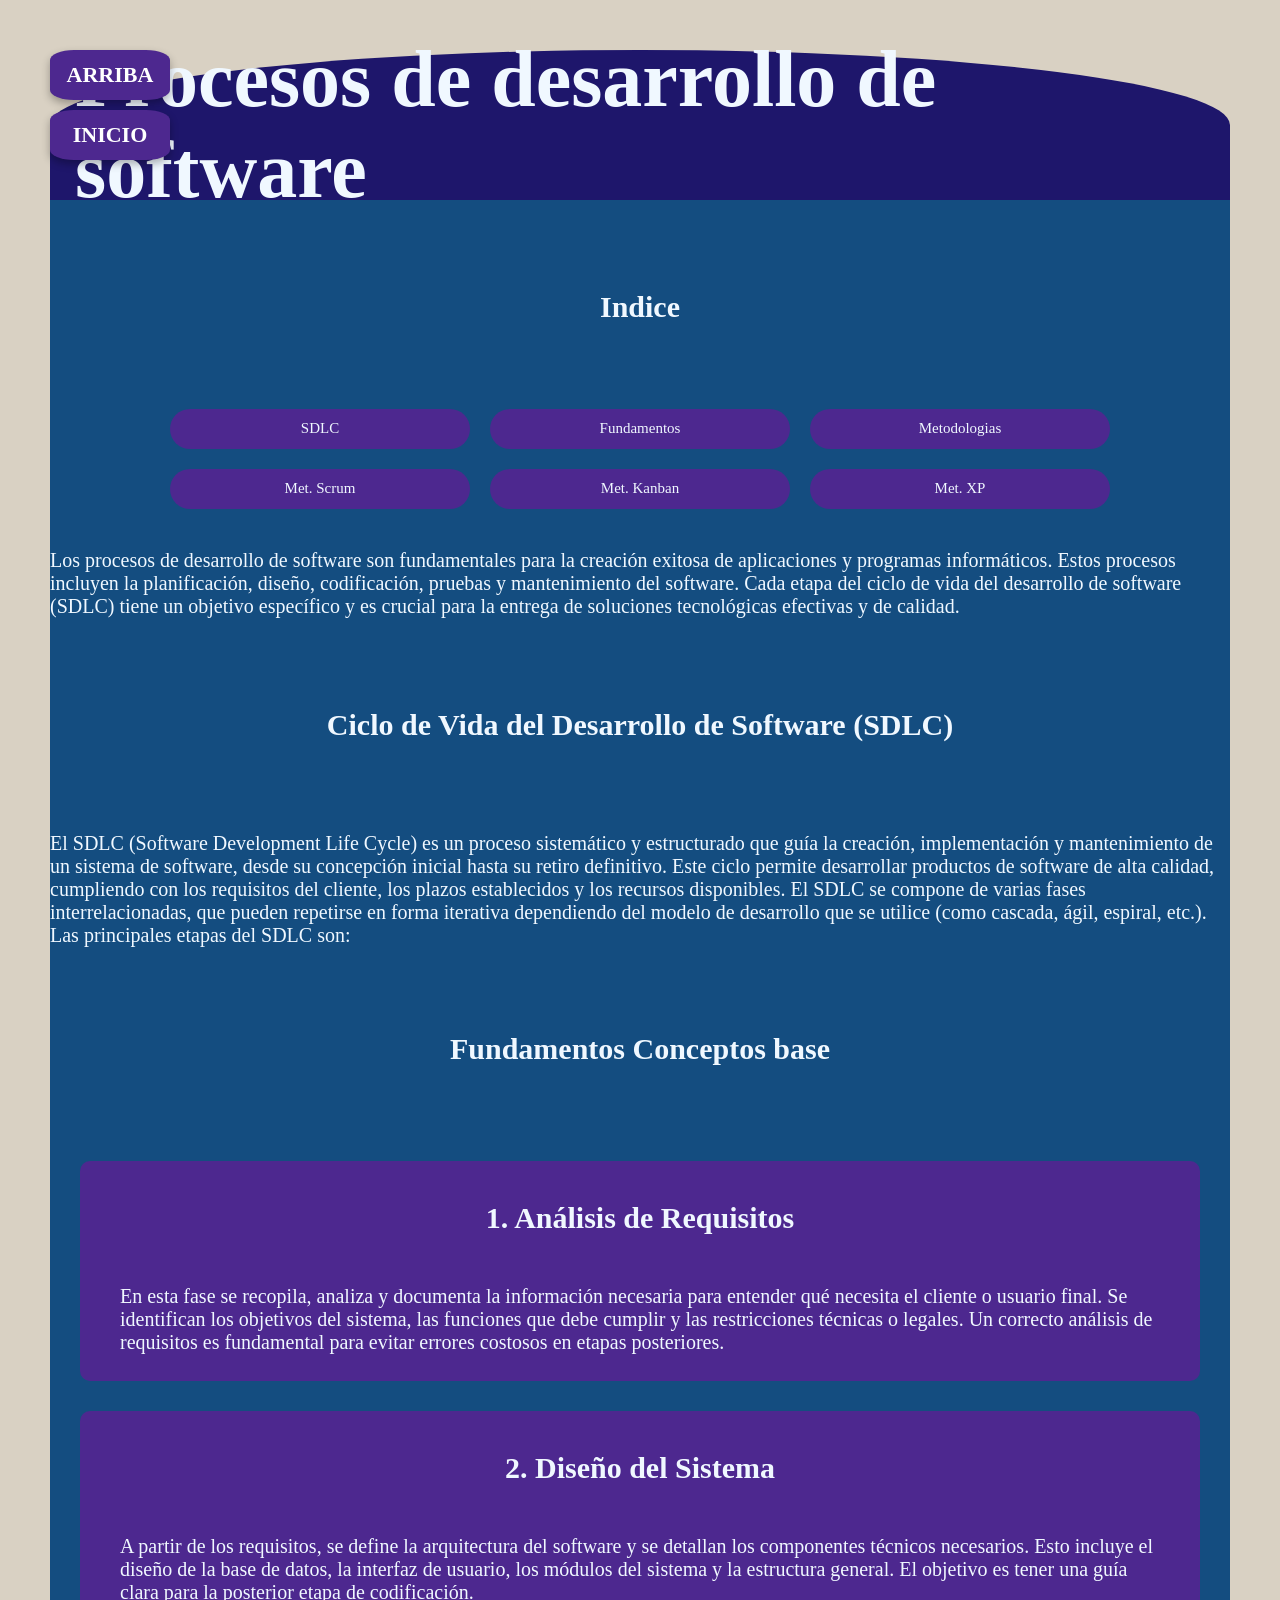
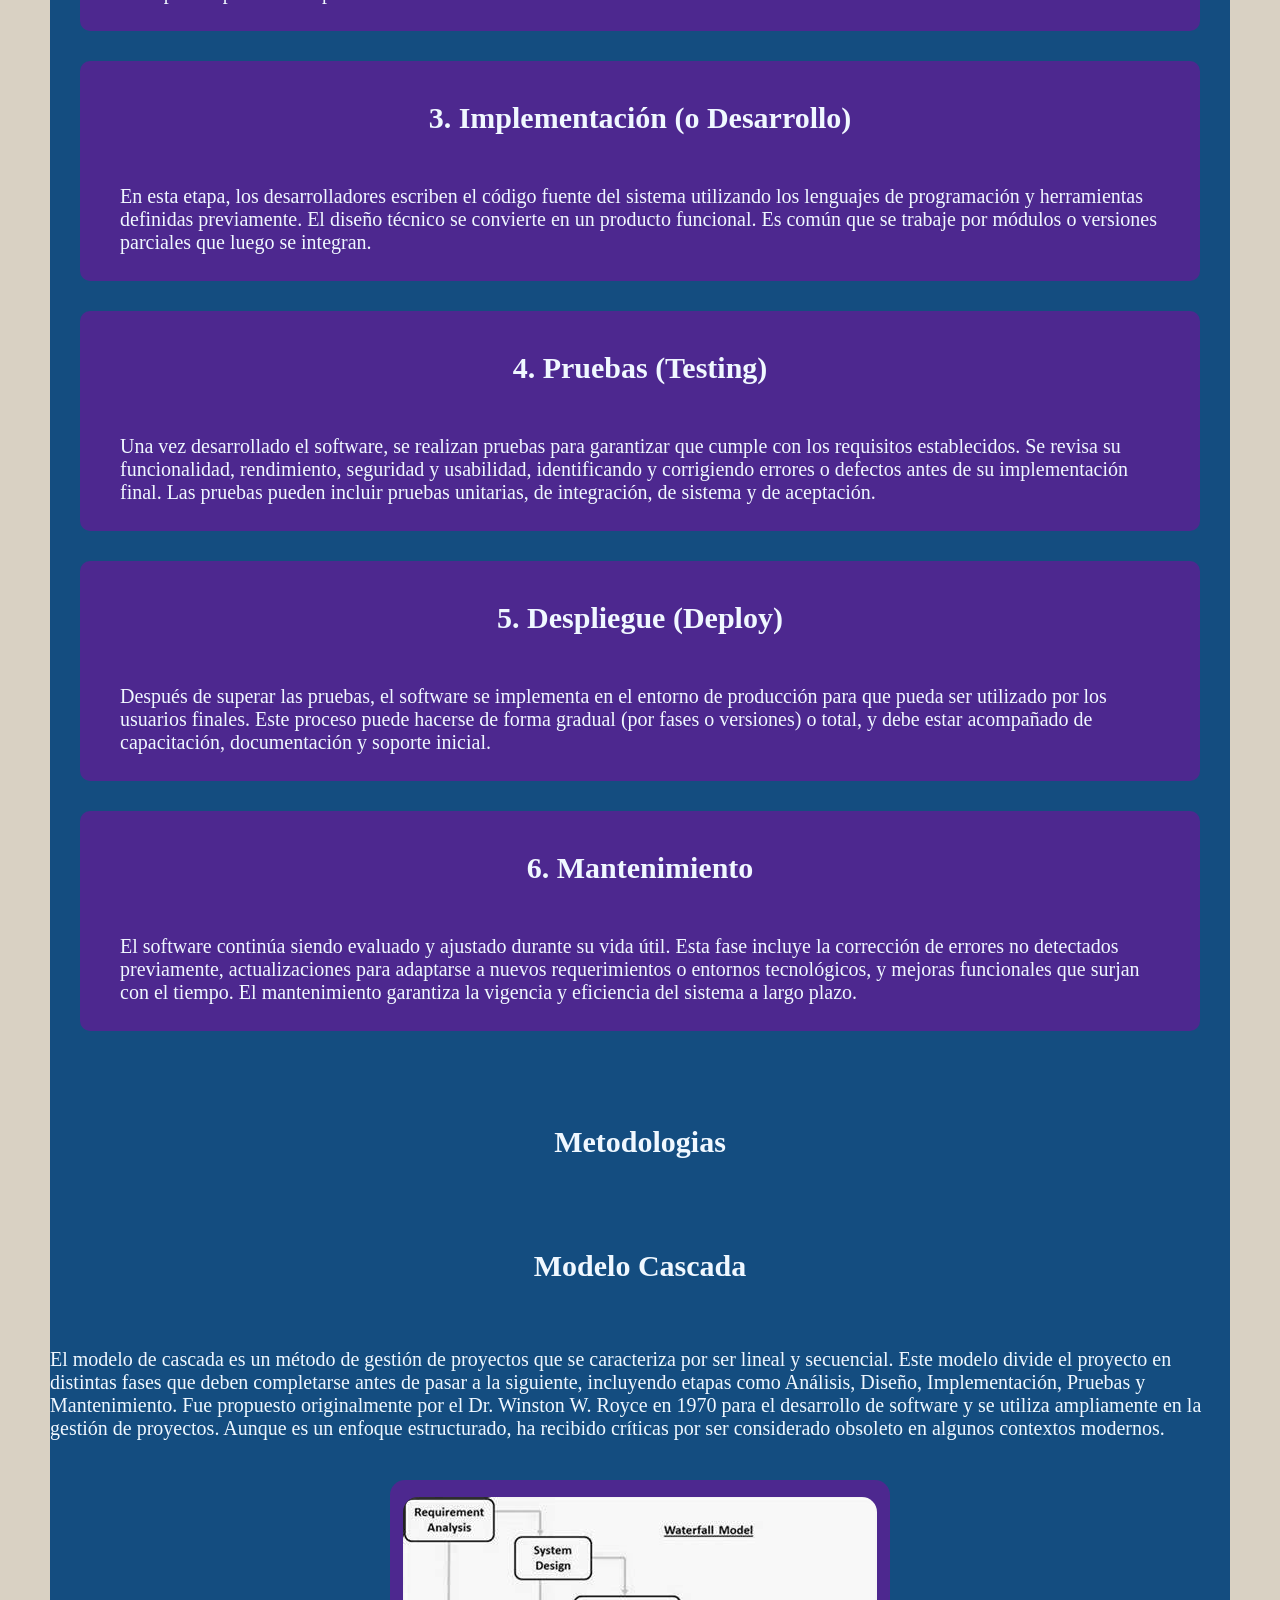
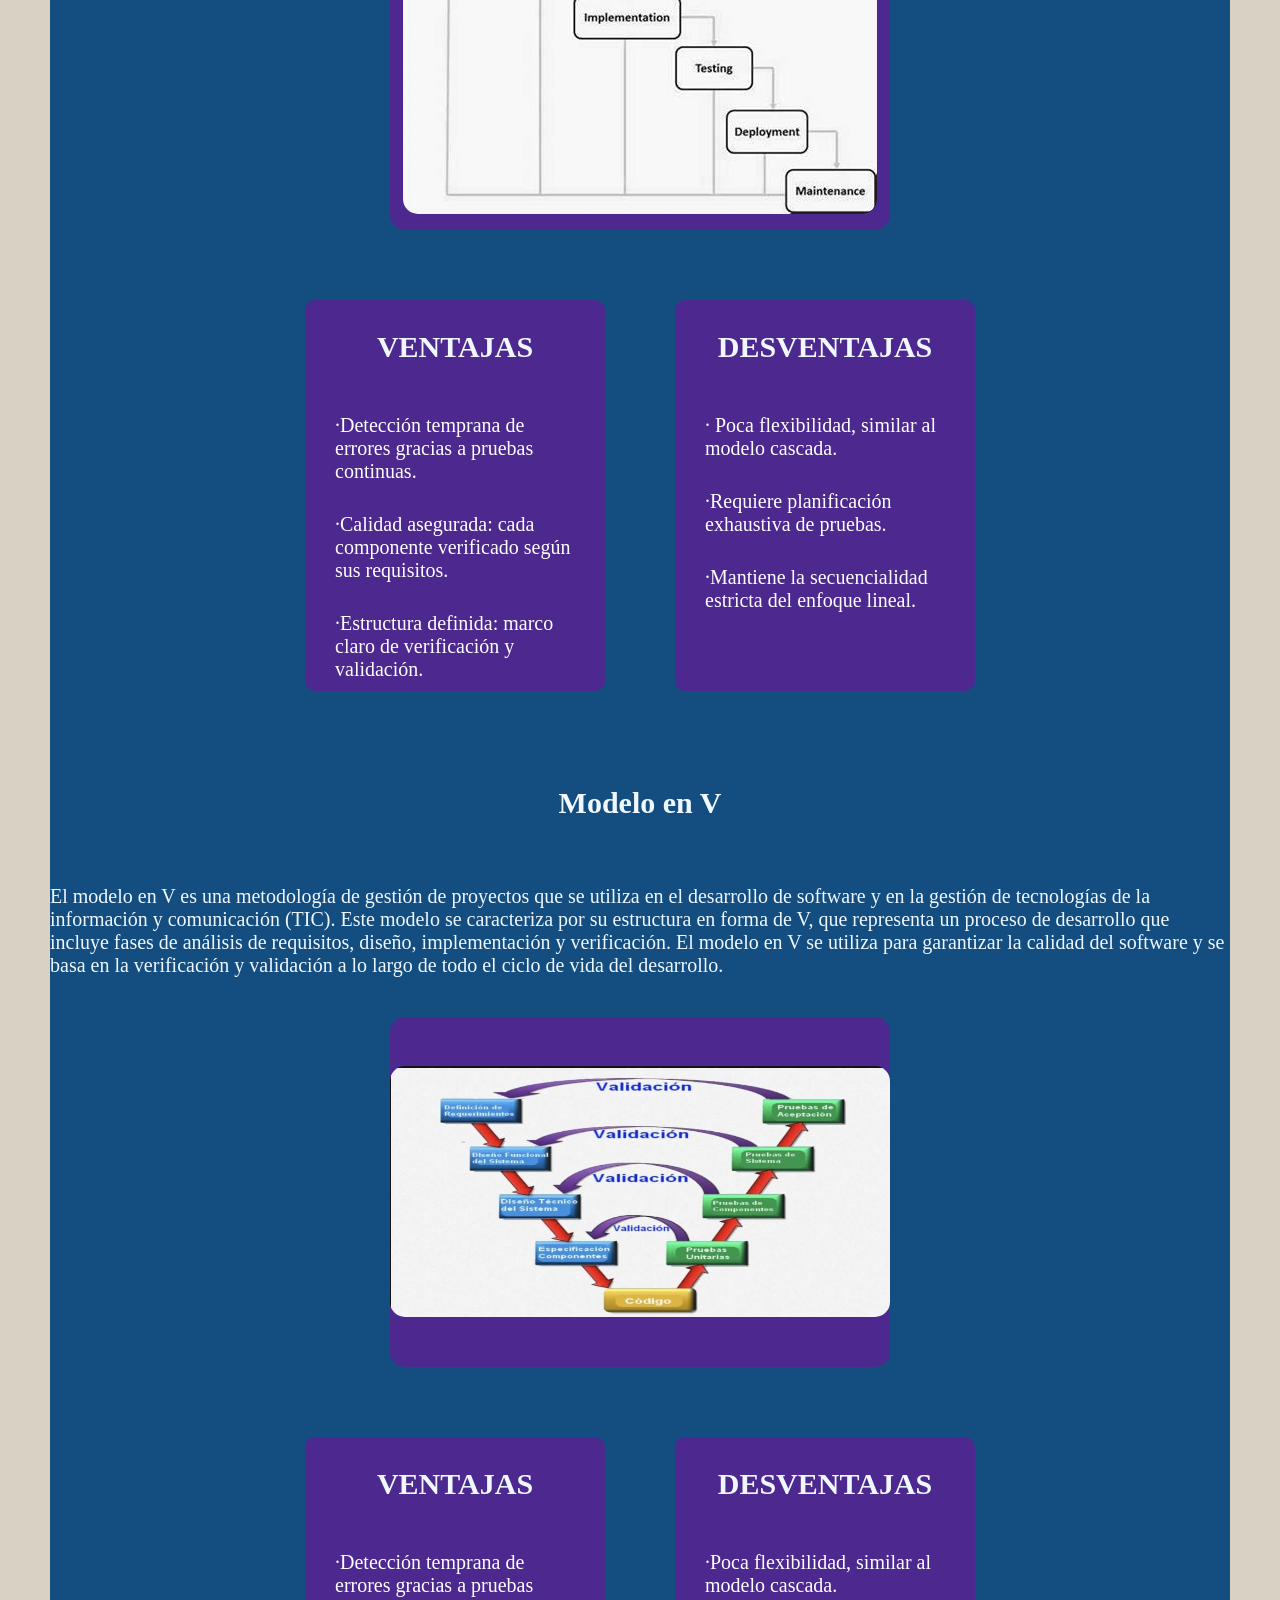
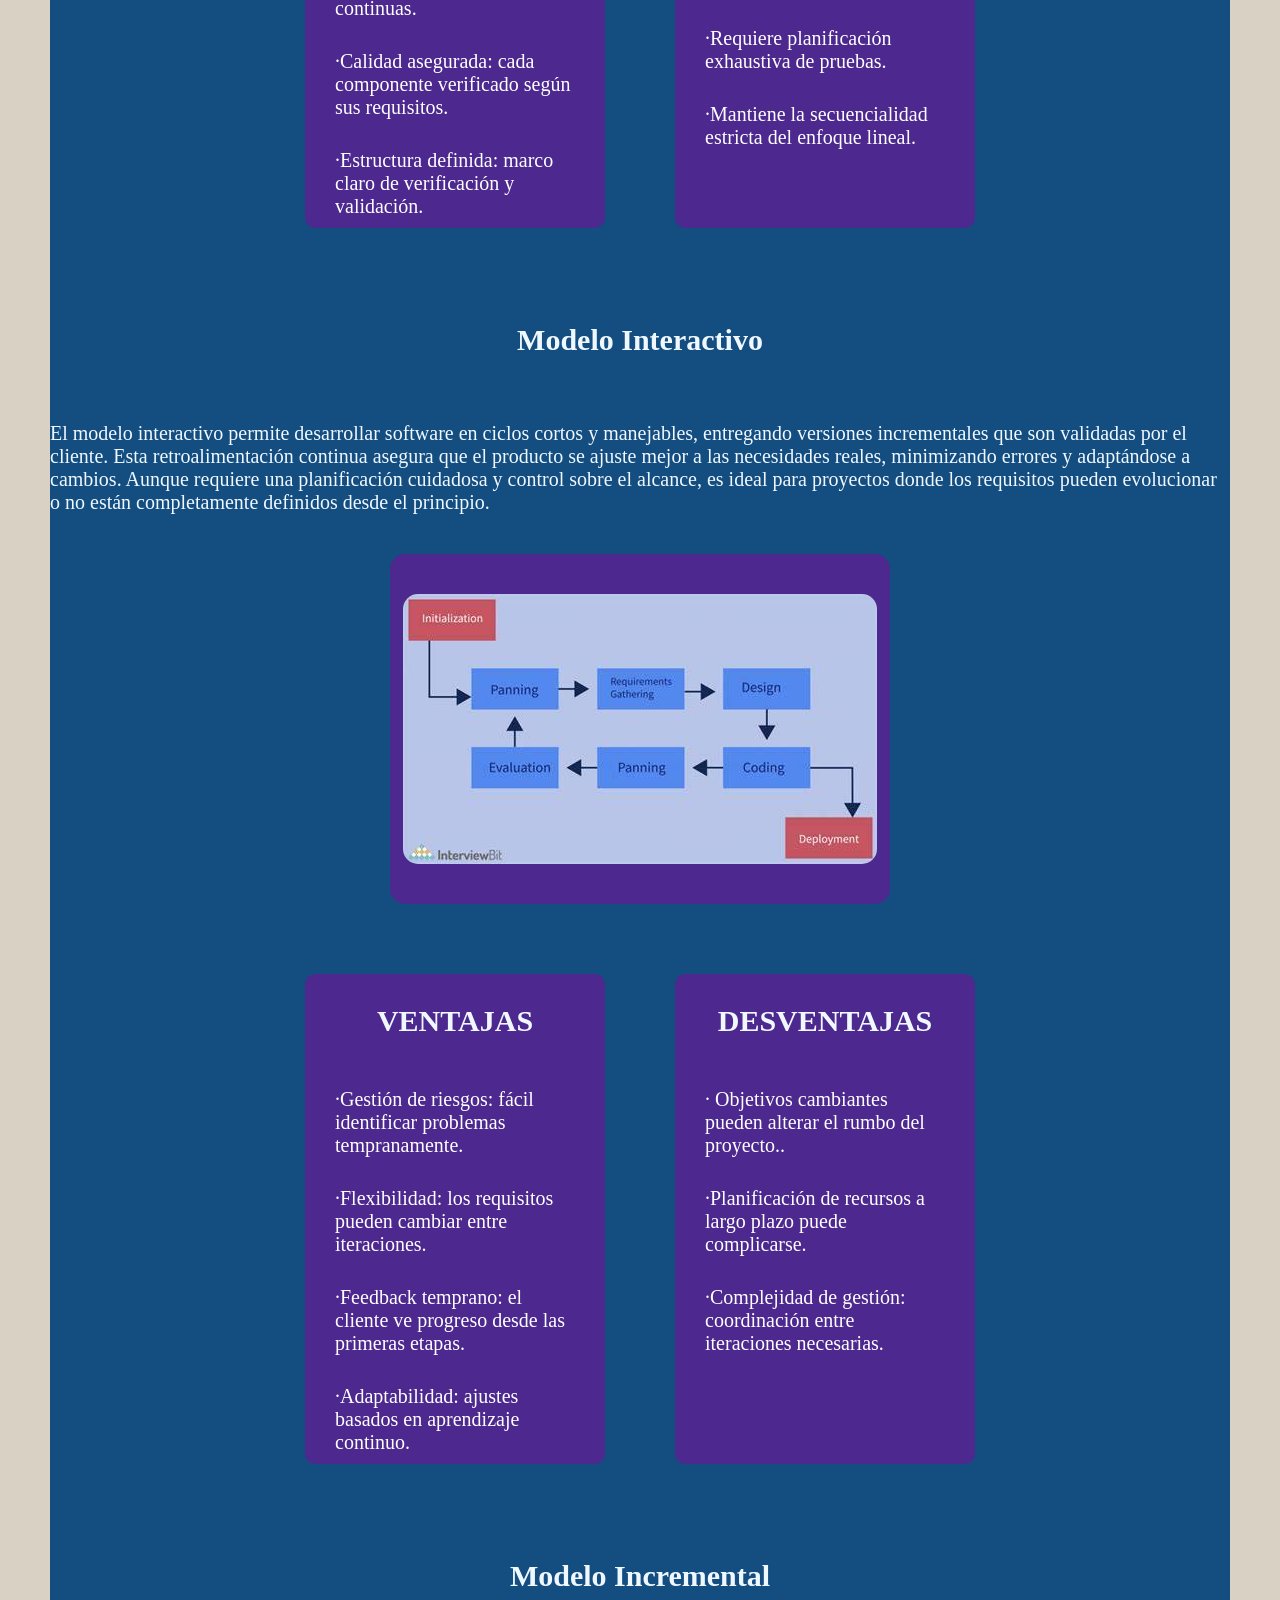
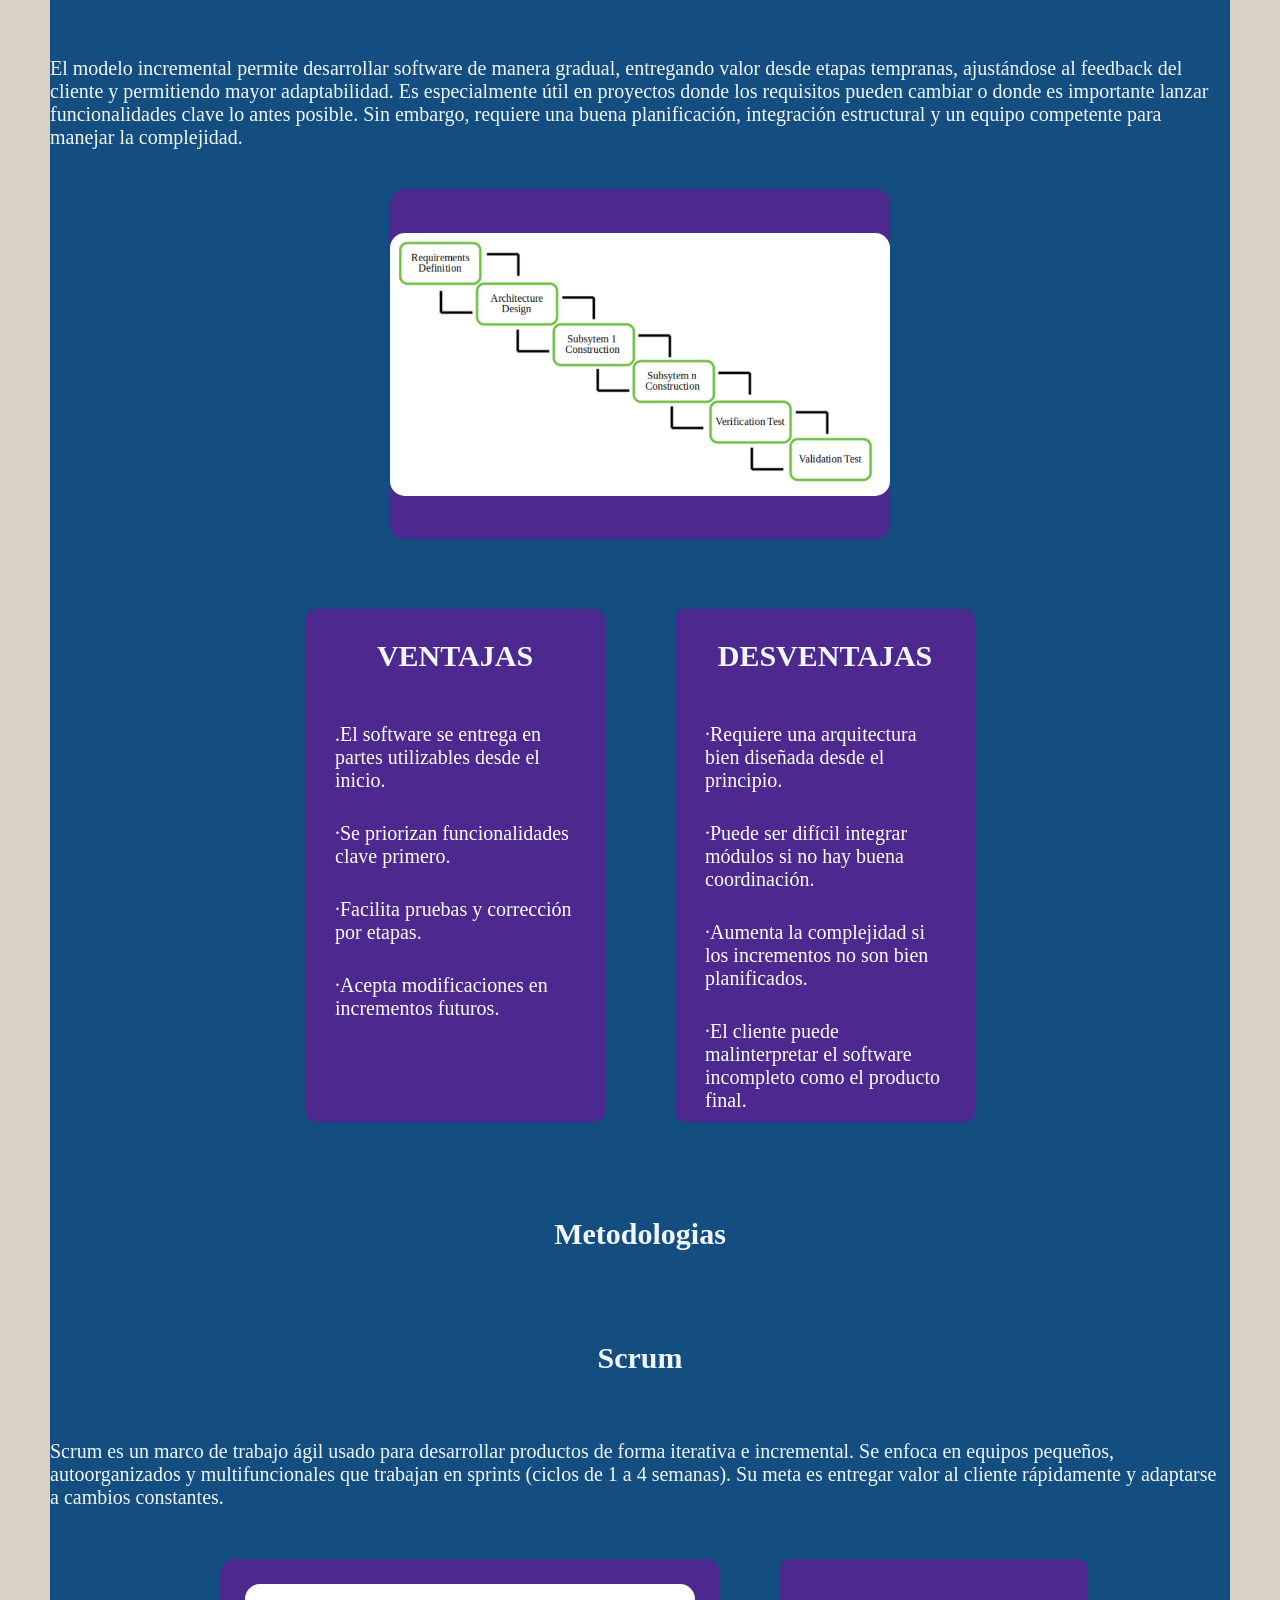
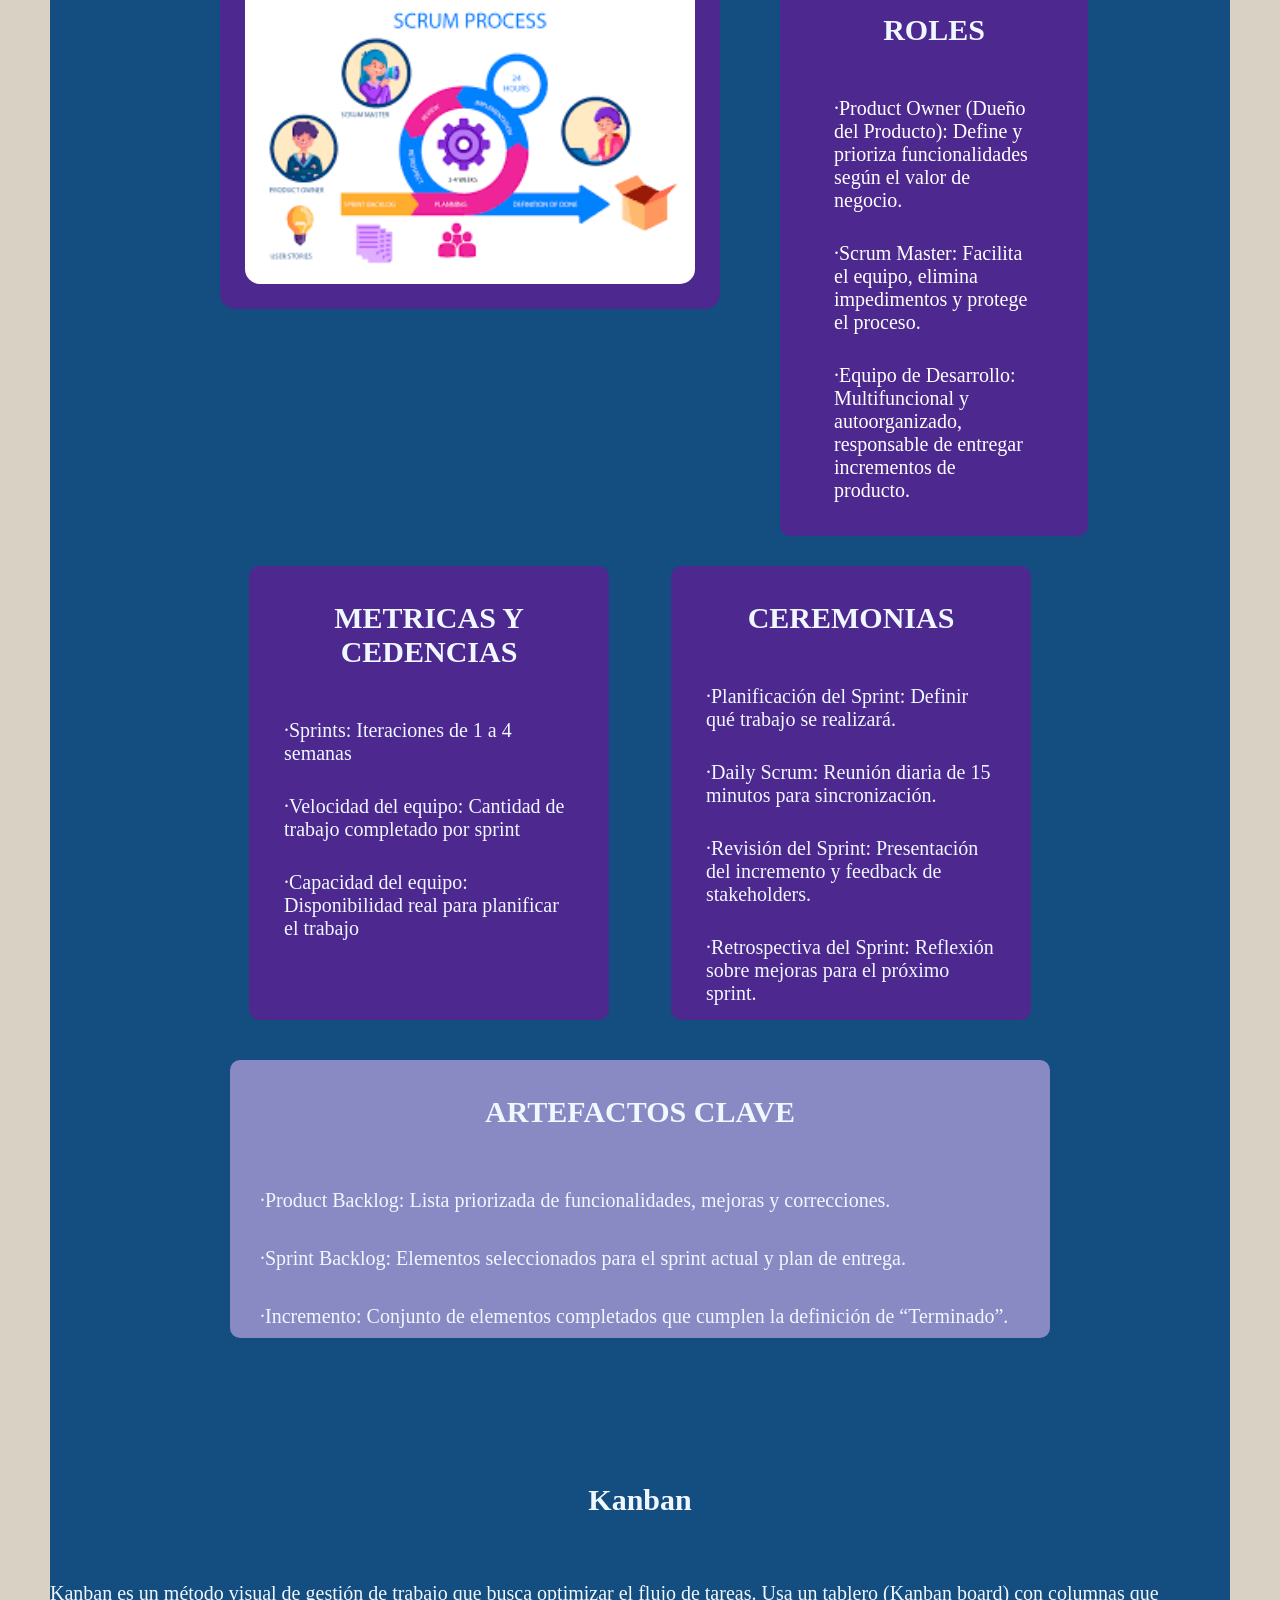
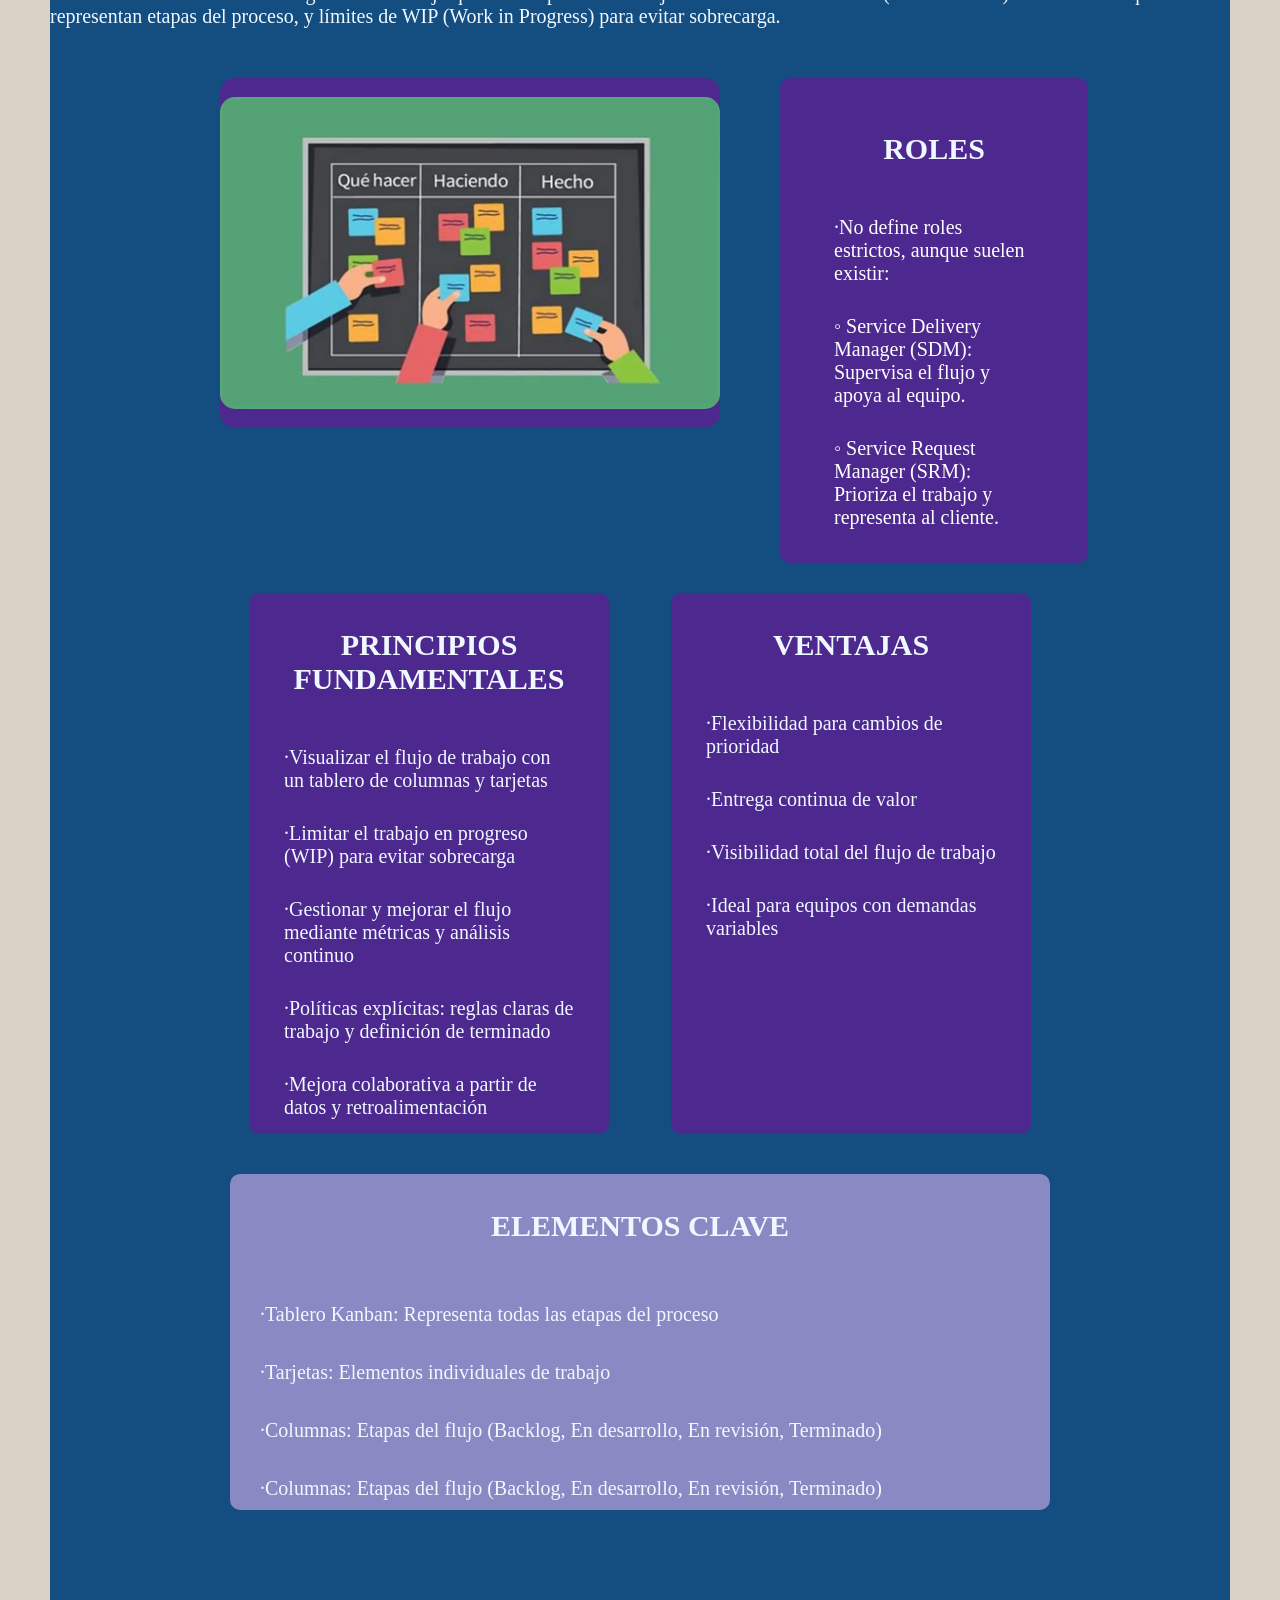
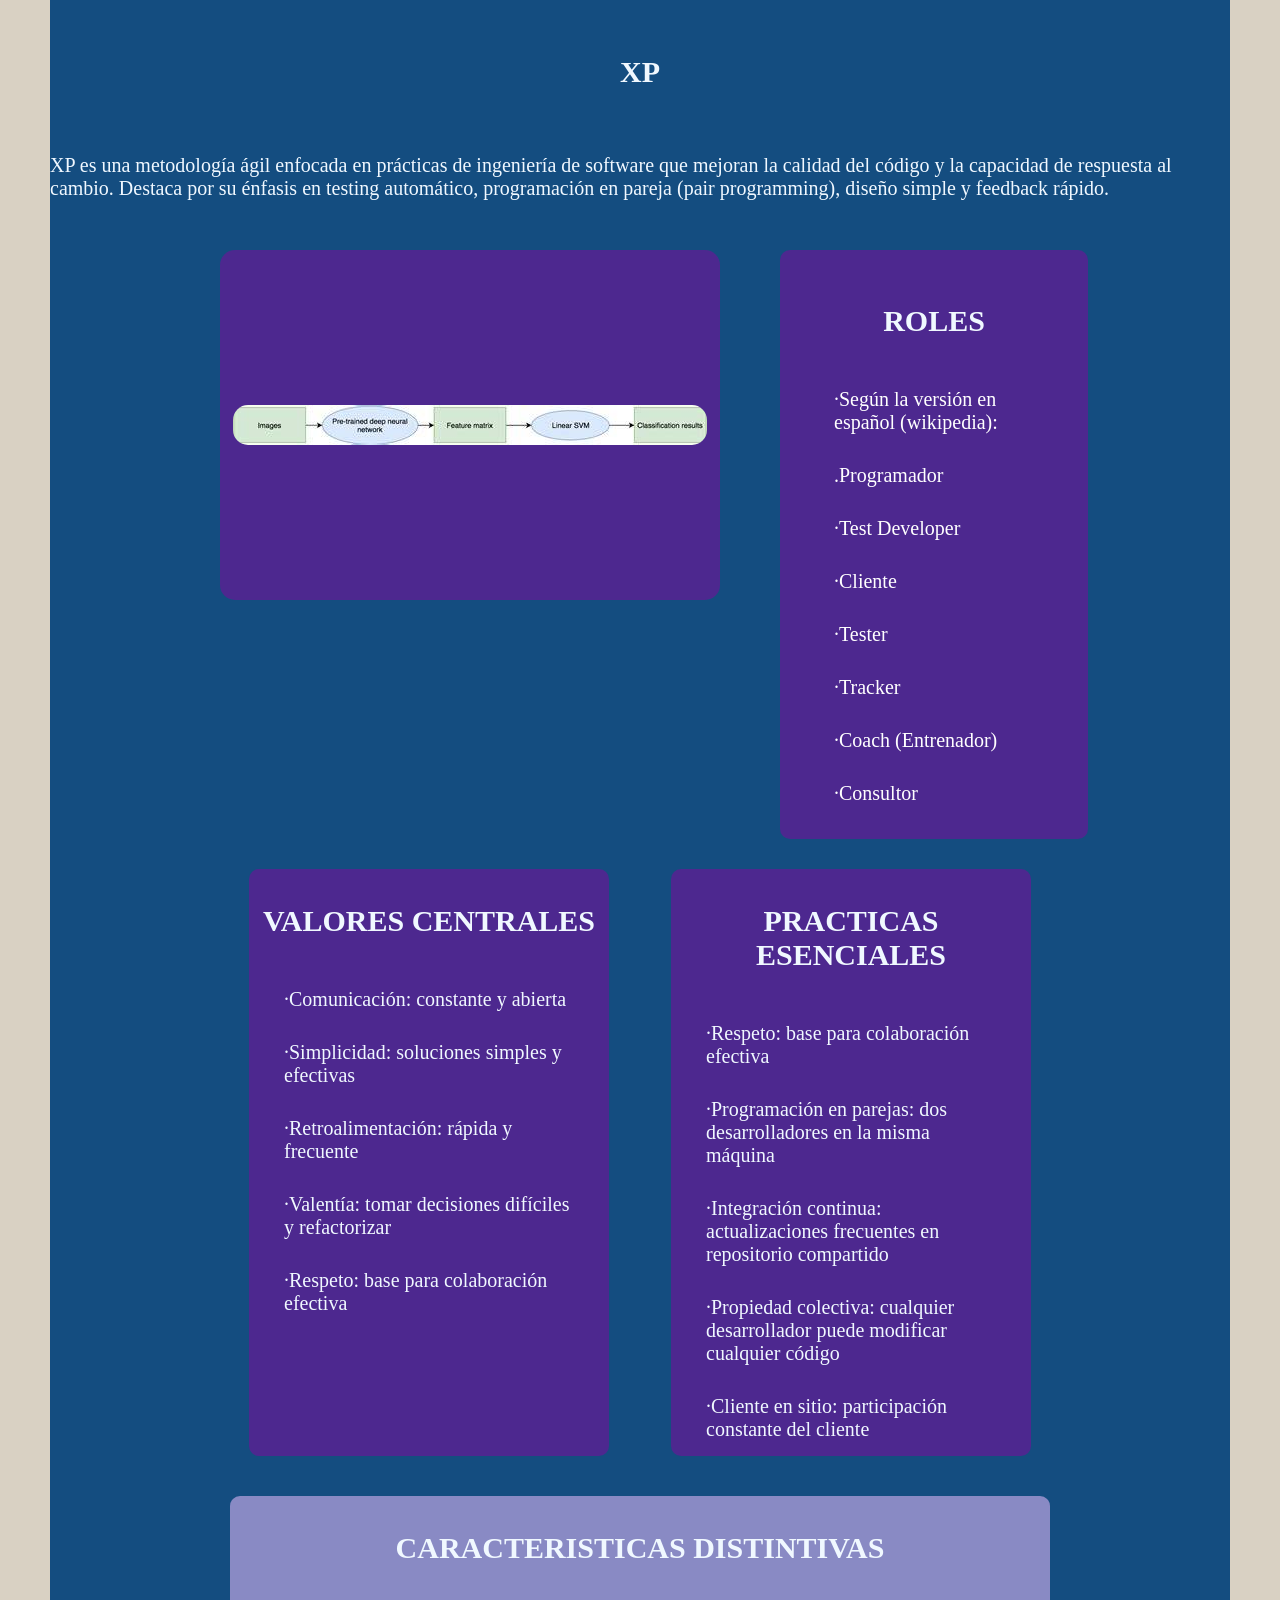
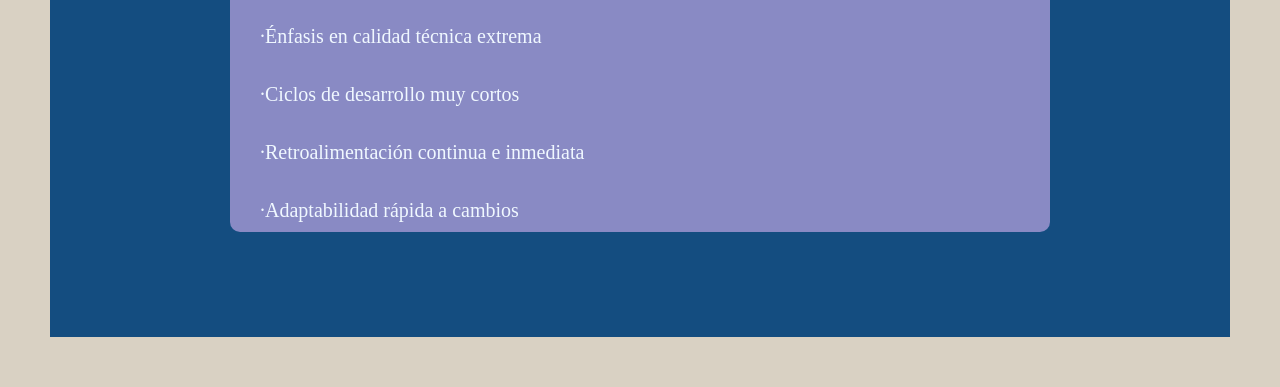
<file: HTML/ProcesosDeDesarrolloDeSoftware.html>
<!DOCTYPE html>
<html lang="es">
<head>
    <meta charset="UTF-8">
    <meta name="viewport" content="width=device-width, initial-scale=1.0">
    <title></title>
    <link rel="stylesheet" href="../CSS/index.css">
</head>
<body>
    <section>
        <div class="titulo">
            <h1>Procesos de desarrollo de software</h1>
        </div>
        <div class="cuerpo">
            <div>

<a href="#indic" class="boton-fijo boton1">ARRIBA</a>
<a href="index.html" class="boton-fijo boton2">INICIO</a>

                <div class="subtitulo">
                    <h2 id="indic">Indice</h2>
                </div>
                <div class="contenido">
                    <div class="indice">
                        <a href="#sdlc" class="indi">SDLC</a>
                        <a href="#fundamentos" class="indi">Fundamentos</a>
                        <a href="#metodo" class="indi">Metodologias</a>
                        <a href="#metoscru" class="indi">Met. Scrum</a>
                        <a href="#metokanban" class="indi">Met. Kanban</a>
                        <a href="#metoxp" class="indi">Met. XP</a>
                    </div>
                </div>


                <div class="contenido">
                    <p>Los procesos de desarrollo de software son fundamentales para la creación
exitosa de aplicaciones y programas informáticos. Estos procesos incluyen la
planificación, diseño, codificación, pruebas y mantenimiento del software. Cada
etapa del ciclo de vida del desarrollo de software (SDLC) tiene un objetivo
específico y es crucial para la entrega de soluciones tecnológicas efectivas y de
calidad.</p>
                </div>

                <div class="subtitulo">
                    <h3 id="sdlc">Ciclo de Vida del Desarrollo de Software (SDLC) </h3>
                </div>
                <div class="contenido">
                    <p>El SDLC (Software Development Life Cycle) es un proceso sistemático y
estructurado que guía la creación, implementación y mantenimiento de un
sistema de software, desde su concepción inicial hasta su retiro definitivo. Este
ciclo permite desarrollar productos de software de alta calidad, cumpliendo con
los requisitos del cliente, los plazos establecidos y los recursos disponibles.

El SDLC se compone de varias fases interrelacionadas, que pueden repetirse en
forma iterativa dependiendo del modelo de desarrollo que se utilice (como
cascada, ágil, espiral, etc.). Las principales etapas del SDLC son:</p>
                </div>
                
                <div class="subtitulo">
                    <h2 id="fundamentos">Fundamentos Conceptos base</h2>
                </div>
                <div class="contenido">
                    <div class="apars">
                        <div class="apar2"><h3 id="pcajas">1. Análisis de Requisitos</h3><p>En esta fase se recopila, analiza y documenta la información necesaria para
entender qué necesita el cliente o usuario final. Se identifican los objetivos del
sistema, las funciones que debe cumplir y las restricciones técnicas o legales. Un
correcto análisis de requisitos es fundamental para evitar errores costosos en
etapas posteriores.</p></div>
                        <div class="apar2"><h3 id="pcajas">2. Diseño del Sistema</h3><p>A partir de los requisitos, se define la arquitectura del software y se detallan
los componentes técnicos necesarios. Esto incluye el diseño de la base de
datos, la interfaz de usuario, los módulos del sistema y la estructura general.
El objetivo es tener una guía clara para la posterior etapa de codificación.</p></div>
                        <div class="apar2"><h3 id="pcajas">3. Implementación (o Desarrollo)</h3><p>En esta etapa, los desarrolladores escriben el código fuente del sistema
utilizando los lenguajes de programación y herramientas definidas previamente.
El diseño técnico se convierte en un producto funcional. Es común que se trabaje
por módulos o versiones parciales que luego se integran.</p> </div>
                        <div class="apar2"><h3 id="pcajas">4. Pruebas (Testing)</h3><p>Una vez desarrollado el software, se realizan pruebas para garantizar que cumple con los requisitos establecidos. Se revisa su funcionalidad, rendimiento, seguridad y usabilidad, identificando y corrigiendo errores o defectos antes de su implementación final. Las pruebas pueden incluir pruebas unitarias, de integración, de sistema y de aceptación.</p></div>
                        <div class="apar2"><h3 id="pcajas">5. Despliegue (Deploy)</h3><p>Después de superar las pruebas, el software se implementa en el entorno de producción para que pueda ser utilizado por los usuarios finales. Este proceso puede hacerse de forma gradual (por fases o versiones) o total, y debe estar acompañado de capacitación, documentación y soporte inicial.</p></div>
                        <div class="apar2"><h3 id="pcajas">6. Mantenimiento</h3><p>El software continúa siendo evaluado y ajustado durante su vida útil. Esta fase incluye la corrección de errores no detectados previamente, actualizaciones para adaptarse a nuevos requerimientos o entornos tecnológicos, y mejoras funcionales que surjan con el tiempo. El mantenimiento garantiza la vigencia y eficiencia del sistema a largo plazo.</p></div>
                    </div>
                </div>
                
                <div class="subtitulo">
                    <h2 id="metodo">Metodologias</h2>
                </div>
                <div class="subtitulo">
                    <h2 id="metricas">Modelo Cascada</h2>
                </div>
                <div class="contenido3">
                    <p>El modelo de cascada es un método de gestión de proyectos que se caracteriza
por ser lineal y secuencial. Este modelo divide el proyecto en distintas fases
que deben completarse antes de pasar a la siguiente, incluyendo etapas como
Análisis, Diseño, Implementación, Pruebas y Mantenimiento. Fue propuesto
originalmente por el Dr. Winston W. Royce en 1970 para el desarrollo de
software y se utiliza ampliamente en la gestión de proyectos. Aunque es un
enfoque estructurado, ha recibido críticas por ser considerado obsoleto en
algunos contextos modernos.</p>
                </div>
                <div class="imgs"> 
                    <img src="../Img/waterfallModel.jpeg" alt="Model">
                  </div>
                <div class="contenido">
                    <div class="aparts">
                        <div class="apar3"><h3 id="pcajas">VENTAJAS</h3><p>·Detección temprana de errores gracias a pruebas continuas.</p>
                        <p>·Calidad asegurada: cada componente verificado según sus requisitos.</p>
                        <p>·Estructura definida: marco claro de verificación y validación.</p></div>
                        <div class="apar3"><h3 id="pcajas">DESVENTAJAS</h3><p>·	Poca flexibilidad, similar al modelo cascada.</p>
                        <p>·Requiere planificación exhaustiva de pruebas.</p>
                        <p>·Mantiene la secuencialidad estricta del enfoque lineal.</p></div>
                    </div>
                </div>

                <div class="subtitulo">
                    <h2 id="metricas">Modelo en V</h2>
                </div>
                <div class="contenido3">
                    <p>El modelo en V es una metodología de gestión de proyectos que se utiliza en el
desarrollo de software y en la gestión de tecnologías de la información y
comunicación (TIC). Este modelo se caracteriza por su estructura en forma de
V, que representa un proceso de desarrollo que incluye fases de análisis de
requisitos, diseño, implementación y verificación. El modelo en V se utiliza
para garantizar la calidad del software y se basa en la verificación y validación
a lo largo de todo el ciclo de vida del desarrollo.</p>
                </div>
                <div class="imgs"> 
                    <img src="../Img/img2.jpeg" alt="Model" >
                  </div>
                <div class="contenido">
                    <div class="aparts">
                        <div class="apar3"><h3 id="pcajas">VENTAJAS</h3><p>·Detección temprana de errores gracias a pruebas continuas.</p>
                        <p>·Calidad asegurada: cada componente verificado según sus requisitos.</p>
                        <p>·Estructura definida: marco claro de verificación y validación.</p></div>
                        <div class="apar3"><h3 id="pcajas">DESVENTAJAS</h3><p>·Poca flexibilidad, similar al modelo cascada.</p>
                        <p>·Requiere planificación exhaustiva de pruebas.</p>
                        <p>·Mantiene la secuencialidad estricta del enfoque lineal.</p></div>
                    </div>
                </div>

                <div class="subtitulo">
                    <h2 id="metricas">Modelo  Interactivo</h2>
                </div>
                <div class="contenido3">
                    <p>El modelo interactivo permite desarrollar software en ciclos cortos y manejables,
entregando versiones incrementales que son validadas por el cliente. Esta
retroalimentación continua asegura que el producto se ajuste mejor a las
necesidades reales, minimizando errores y adaptándose a cambios. Aunque
requiere una planificación cuidadosa y control sobre el alcance, es ideal para
proyectos donde los requisitos pueden evolucionar o no están completamente
definidos desde el principio.</p>
                </div>
                <div class="imgs"> 
                    <img src="../Img/modeloitera.jpeg" alt="Model">
                  </div>
                <div class="contenido">
                    <div class="aparts">
                        <div class="apar3"><h3 id="pcajas">VENTAJAS</h3><p>·Gestión de riesgos: fácil identificar problemas tempranamente.</p>
                        <p>·Flexibilidad: los requisitos pueden cambiar entre iteraciones.</p>
                        <p>·Feedback temprano: el cliente ve progreso desde las primeras etapas.</p>
                        <p>·Adaptabilidad: ajustes basados en aprendizaje continuo.</p></div>
                        <div class="apar3"><h3 id="pcajas">DESVENTAJAS</h3><p>·	Objetivos cambiantes pueden alterar el rumbo del proyecto..</p>
                        <p>·Planificación de recursos a largo plazo puede complicarse.</p>
                        <p>·Complejidad de gestión: coordinación entre iteraciones necesarias.</p></div>
                    </div>
                </div>
                  
                <div class="subtitulo">
                    <h2 id="metricas">Modelo Incremental</h2>
                </div>
                <div class="contenido3">
                    <p>El modelo incremental permite desarrollar software de manera gradual,
entregando valor desde etapas tempranas, ajustándose al feedback del cliente y
permitiendo mayor adaptabilidad. Es especialmente útil en proyectos donde los
requisitos pueden cambiar o donde es importante lanzar funcionalidades clave lo
antes posible. Sin embargo, requiere una buena planificación, integración
estructural y un equipo competente para manejar la complejidad.</p>
                </div>
                <div class="imgs"> 
                    <img src="../Img/modeloincremen.webp" alt="Model">
                  </div>
                <div class="contenido">
                    <div class="aparts">
                        <div class="apar3"><h3 id="pcajas">VENTAJAS</h3><p>.El software se entrega en partes utilizables desde el inicio.</p>
                        <p>·Se priorizan funcionalidades clave primero.</p>
                        <p>·Facilita pruebas y corrección por etapas.</p>
                        <p>·Acepta modificaciones en incrementos futuros.</p></div>
                        <div class="apar3"><h3 id="pcajas">DESVENTAJAS</h3><p>·Requiere una arquitectura bien diseñada desde el principio.</p>
                        <p>·Puede ser difícil integrar módulos si no hay buena coordinación.</p>
                        <p>·Aumenta la complejidad si los incrementos no son bien planificados.</p>
                        <p>·El cliente puede malinterpretar el software incompleto como el producto final.</p></div>
                    </div>
                </div>

                <div class="subtitulo">
                    <h2 id="metricas">Metodologias</h2>
                </div>
                <div class="subtitulo">
                    <h2 id="metoscru">Scrum</h2>
                </div>
                <div class="contenido3">
                    <p>Scrum es un marco de trabajo ágil usado para desarrollar productos de forma
iterativa e incremental. Se enfoca en equipos pequeños, autoorganizados y
multifuncionales que trabajan en sprints (ciclos de 1 a 4 semanas). Su meta es
entregar valor al cliente rápidamente y adaptarse a cambios constantes.</p>
                </div>

             <div class="caja2">
                <div class="imges"> 
                    <img src="../Img/scrum.png" alt="Model" width="450px">
                  </div>
                <div class="apartas">
                       <div class="apar4"><h3 id="pcajas">ROLES</h3><p>·Product Owner (Dueño del Producto): Define y prioriza funcionalidades según el valor de negocio.</p>
                        <p>·Scrum Master: Facilita el equipo, elimina impedimentos y protege el proceso.</p>
                        <p>·Equipo de Desarrollo: Multifuncional y autoorganizado, responsable de entregar incrementos de producto.</p></div>
                    </div>
                </div>
                <div class="contenido">
                    <div class="aparts2">
                        <div class="apar6"><h3 id="pcajas">METRICAS Y CEDENCIAS</h3>
                        <p>·Sprints: Iteraciones de 1 a 4 semanas</p>
                        <p>·Velocidad del equipo: Cantidad de trabajo completado por sprint</p>
                        <p>·Capacidad del equipo: Disponibilidad real para planificar el trabajo</p></div>
                        <div class="apar6"><h3 id="pcajas">CEREMONIAS</h3>
                        <p>·Planificación del Sprint: Definir qué trabajo se realizará.</p>
                        <p>·Daily Scrum: Reunión diaria de 15 minutos para sincronización.</p>
                        <p>·Revisión del Sprint: Presentación del incremento y feedback de stakeholders.</p>
                        <p>·Retrospectiva del Sprint: Reflexión sobre mejoras para el próximo sprint.</p></div>
                    </div>
                </div>
                <div class="contenido">
                    <div class="apartads">
                        <div class="apar5"><h3 id="pcajas">ARTEFACTOS CLAVE</h3>
                        <p>·Product Backlog: Lista priorizada de funcionalidades, mejoras y correcciones.</p>
                        <p>·Sprint Backlog: Elementos seleccionados para el sprint actual y plan de entrega.</p>
                        <p>·Incremento: Conjunto de elementos completados que cumplen la definición de “Terminado”.</p>
                        </div>
                    </div>
                </div>

                <div class="subtitulo">
                    <h2 id="metokanban">Kanban</h2>
                </div>
                <div class="contenido3">
                    <p>Kanban es un método visual de gestión de trabajo que busca optimizar el flujo
de tareas. Usa un tablero (Kanban board) con columnas que representan
etapas del proceso, y límites de WIP (Work in Progress) para evitar sobrecarga.</p>
                </div>

             <div class="caja2">
                <div class="imges"> 
                    <img src="../Img/kanban.webp" alt="Model">
                  </div>
                <div class="apartas">
                       <div class="apar4"><h3 id="pcajas">ROLES</h3><p>·No define roles estrictos, aunque suelen existir:</p>
                        <p> ◦ Service Delivery Manager (SDM): Supervisa el flujo y apoya al equipo.</p>
                        <p> ◦ Service Request Manager (SRM): Prioriza el trabajo y representa al cliente.</p>
                      </div>
                    </div>
                </div>
                <div class="contenido">
                    <div class="aparts2">
                        <div class="apar6"><h3 id="pcajas">PRINCIPIOS FUNDAMENTALES</h3><p>·Visualizar el flujo de trabajo con un tablero de columnas y tarjetas</p>
                        <p>·Limitar el trabajo en progreso (WIP) para evitar sobrecarga</p>
                        <p>·Gestionar y mejorar el flujo mediante métricas y análisis continuo</p>
                        <p>·Políticas explícitas: reglas claras de trabajo y definición de terminado</p>
                        <p>·Mejora colaborativa a partir de datos y retroalimentación</p></div>
                        <div class="apar6"><h3 id="pcajas">VENTAJAS</h3>
                        <p>·Flexibilidad para cambios de prioridad</p>
                        <p>·Entrega continua de valor</p>
                        <p>·Visibilidad total del flujo de trabajo</p>
                        <p>·Ideal para equipos con demandas variables</p></div>
                    </div>
                </div>
                <div class="contenido">
                    <div class="apartads">
                        <div class="apar5"><h3 id="pcajas">ELEMENTOS CLAVE</h3>
                        <p>·Tablero Kanban: Representa todas las etapas del proceso</p>
                        <p>·Tarjetas: Elementos individuales de trabajo</p>
                        <p>·Columnas: Etapas del flujo (Backlog, En desarrollo, En revisión, Terminado)</p>
                        <p>·Columnas: Etapas del flujo (Backlog, En desarrollo, En revisión, Terminado)</p>
                        </div>
                    </div>
                </div>

                <div class="subtitulo">
                    <h2 id="metoxp">XP</h2>
                </div>
                <div class="contenido3">
                    <p>XP es una metodología ágil enfocada en prácticas de ingeniería de software que
mejoran la calidad del código y la capacidad de respuesta al cambio. Destaca por su
énfasis en testing automático, programación en pareja (pair programming), diseño
simple y feedback rápido.</p>
                </div>

             <div class="caja2">
                <div class="imges"> 
                    <img src="../Img/Xp.jpeg" alt="Model">
                  </div>
                <div class="apartas">
                       <div class="apar4"><h3 id="pcajas">ROLES</h3><p>·Según la versión en español (wikipedia):</p>
                        <p>.Programador</p>
                        <p>·Test Developer</p>
                        <p>·Cliente</p>
                        <p>·Tester</p>
                        <p>·Tracker</p>
                        <p>·Coach (Entrenador)</p>
                        <p>·Consultor</p>
                        </div>
                    </div>
                </div>
                <div class="contenido">
                    <div class="aparts2">
                        <div class="apar6"><h3 id="pcajas">VALORES CENTRALES</h3>
                        <p>·Comunicación: constante y abierta</p>
                        <p>·Simplicidad: soluciones simples y efectivas</p>
                        <p>·Retroalimentación: rápida y frecuente</p>
                        <p>·Valentía: tomar decisiones difíciles y refactorizar</p>
                        <p>·Respeto: base para colaboración efectiva</p>
                        </div>
                        <div class="apar6"><h3 id="pcajas">PRACTICAS ESENCIALES</h3>
                        <p>·Respeto: base para colaboración efectiva</p>
                        <p>·Programación en parejas: dos desarrolladores en la misma máquina</p>
                        <p>·Integración continua: actualizaciones frecuentes en repositorio compartido</p>
                        <p>·Propiedad colectiva: cualquier desarrollador puede modificar cualquier código</p>
                        <p>·Cliente en sitio: participación constante del cliente</p></div>
                    </div>
                </div>
                <div class="contenido">
                    <div class="apartads">
                        <div class="apar5"><h3 id="pcajas">CARACTERISTICAS DISTINTIVAS</h3>
                        <p>·Énfasis en calidad técnica extrema</p>
                        <p>·Ciclos de desarrollo muy cortos</p>
                        <p>·Retroalimentación continua e inmediata</p>
                        <p>·Adaptabilidad rápida a cambios</p></div>
                    </div>
                </div>

            </div>
        </div>
    </section>
</body>
</html>
</file>
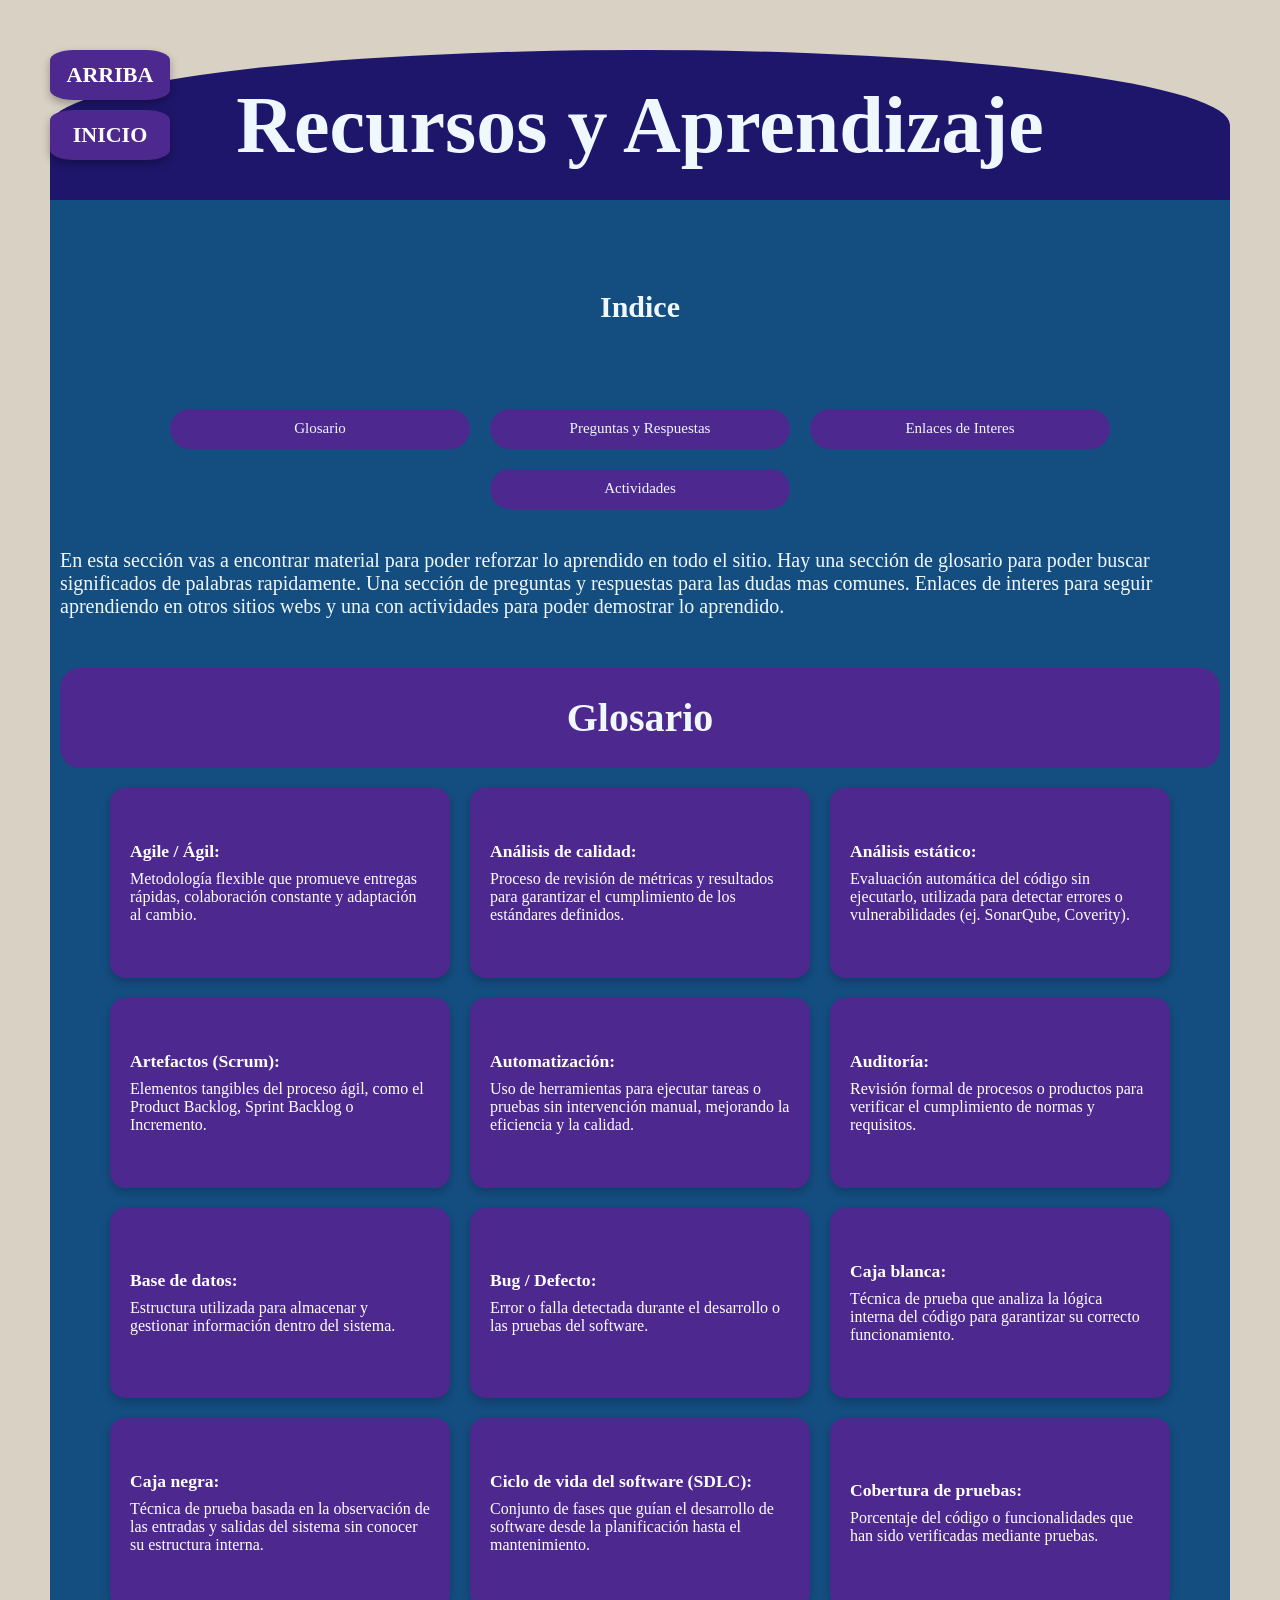
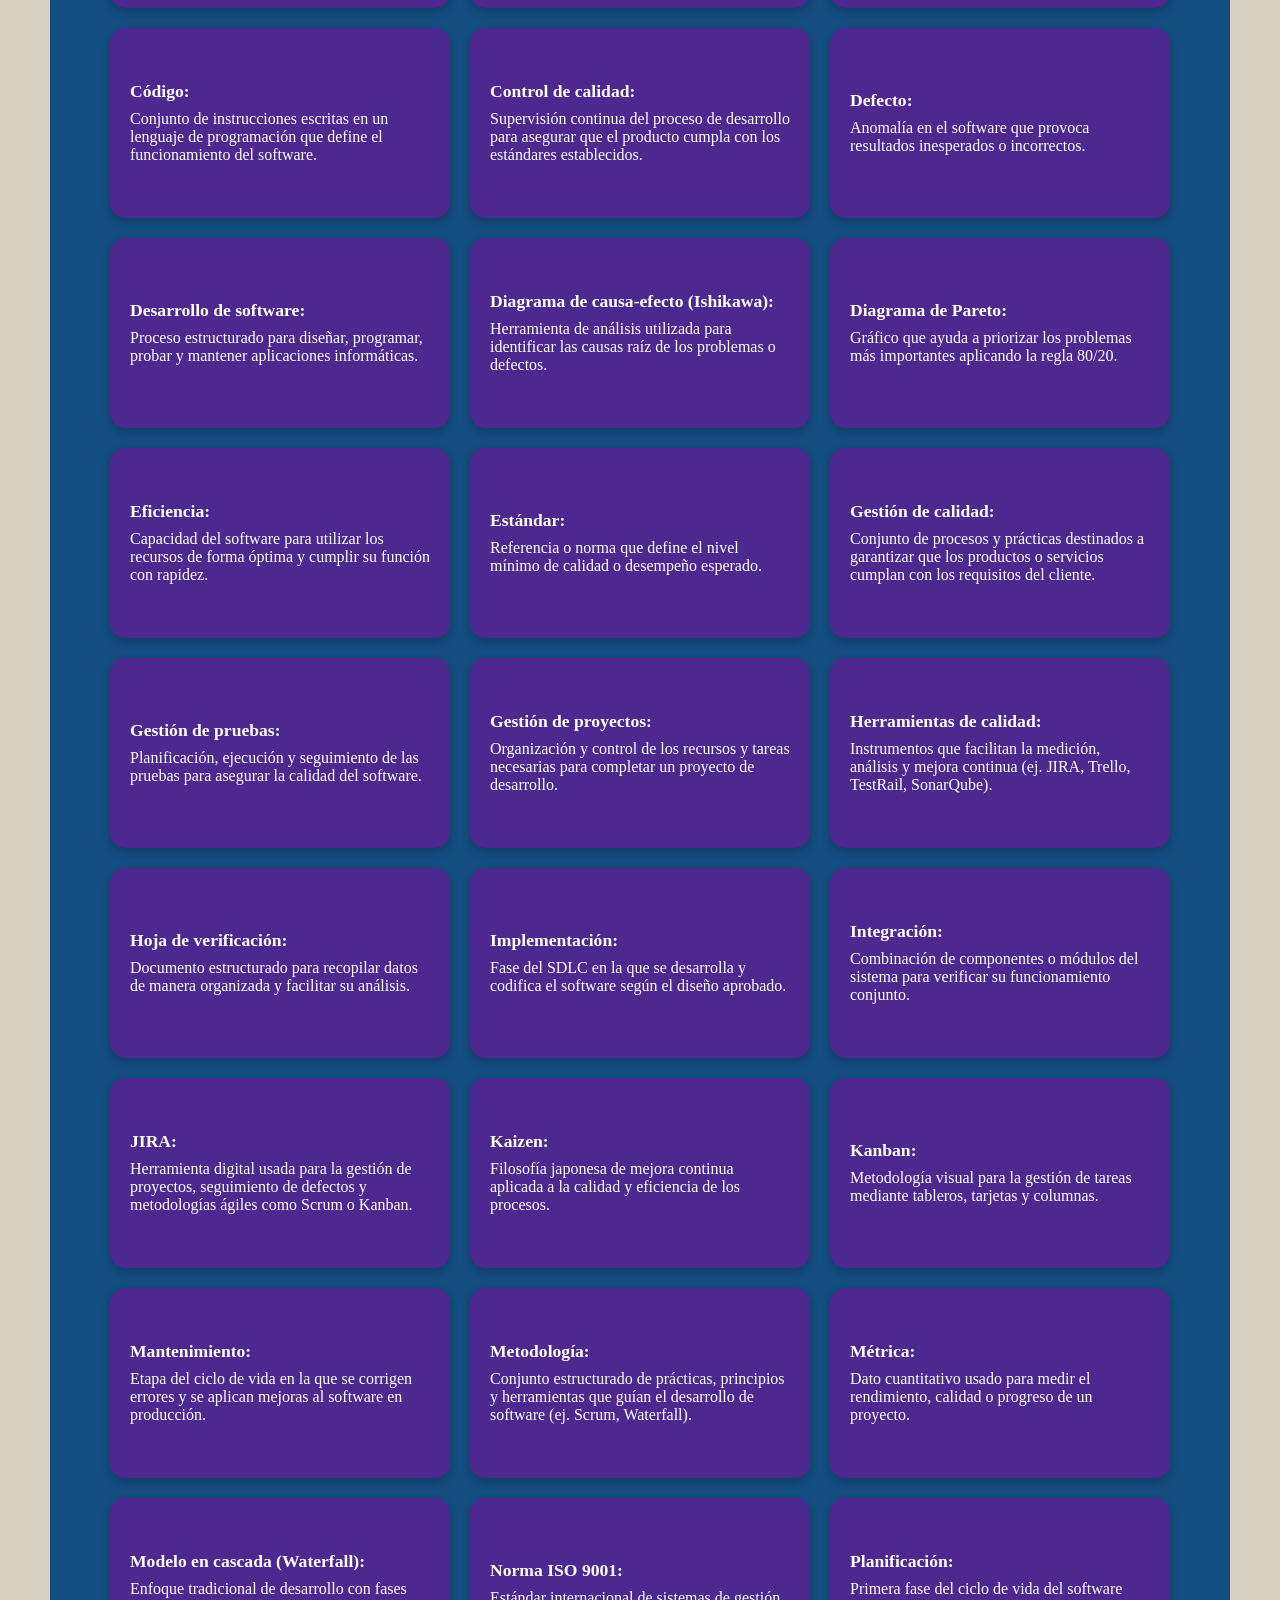
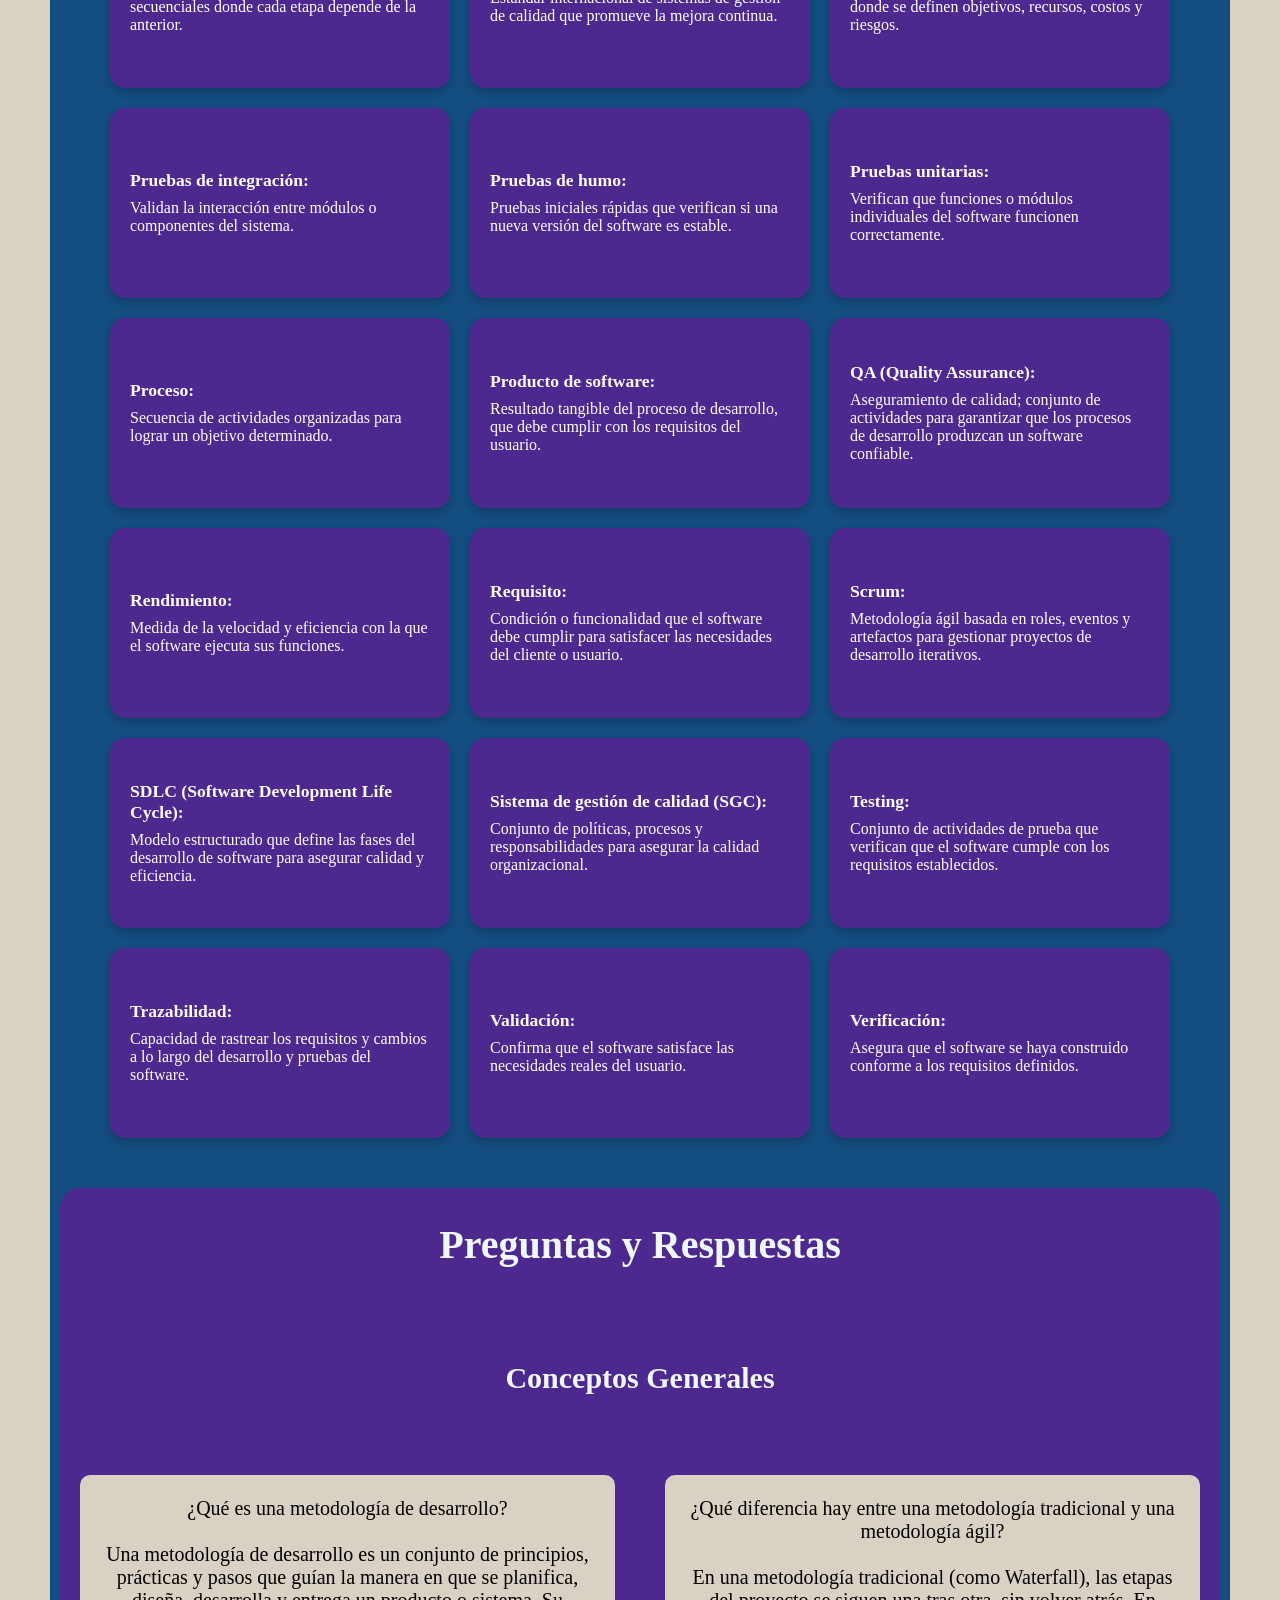
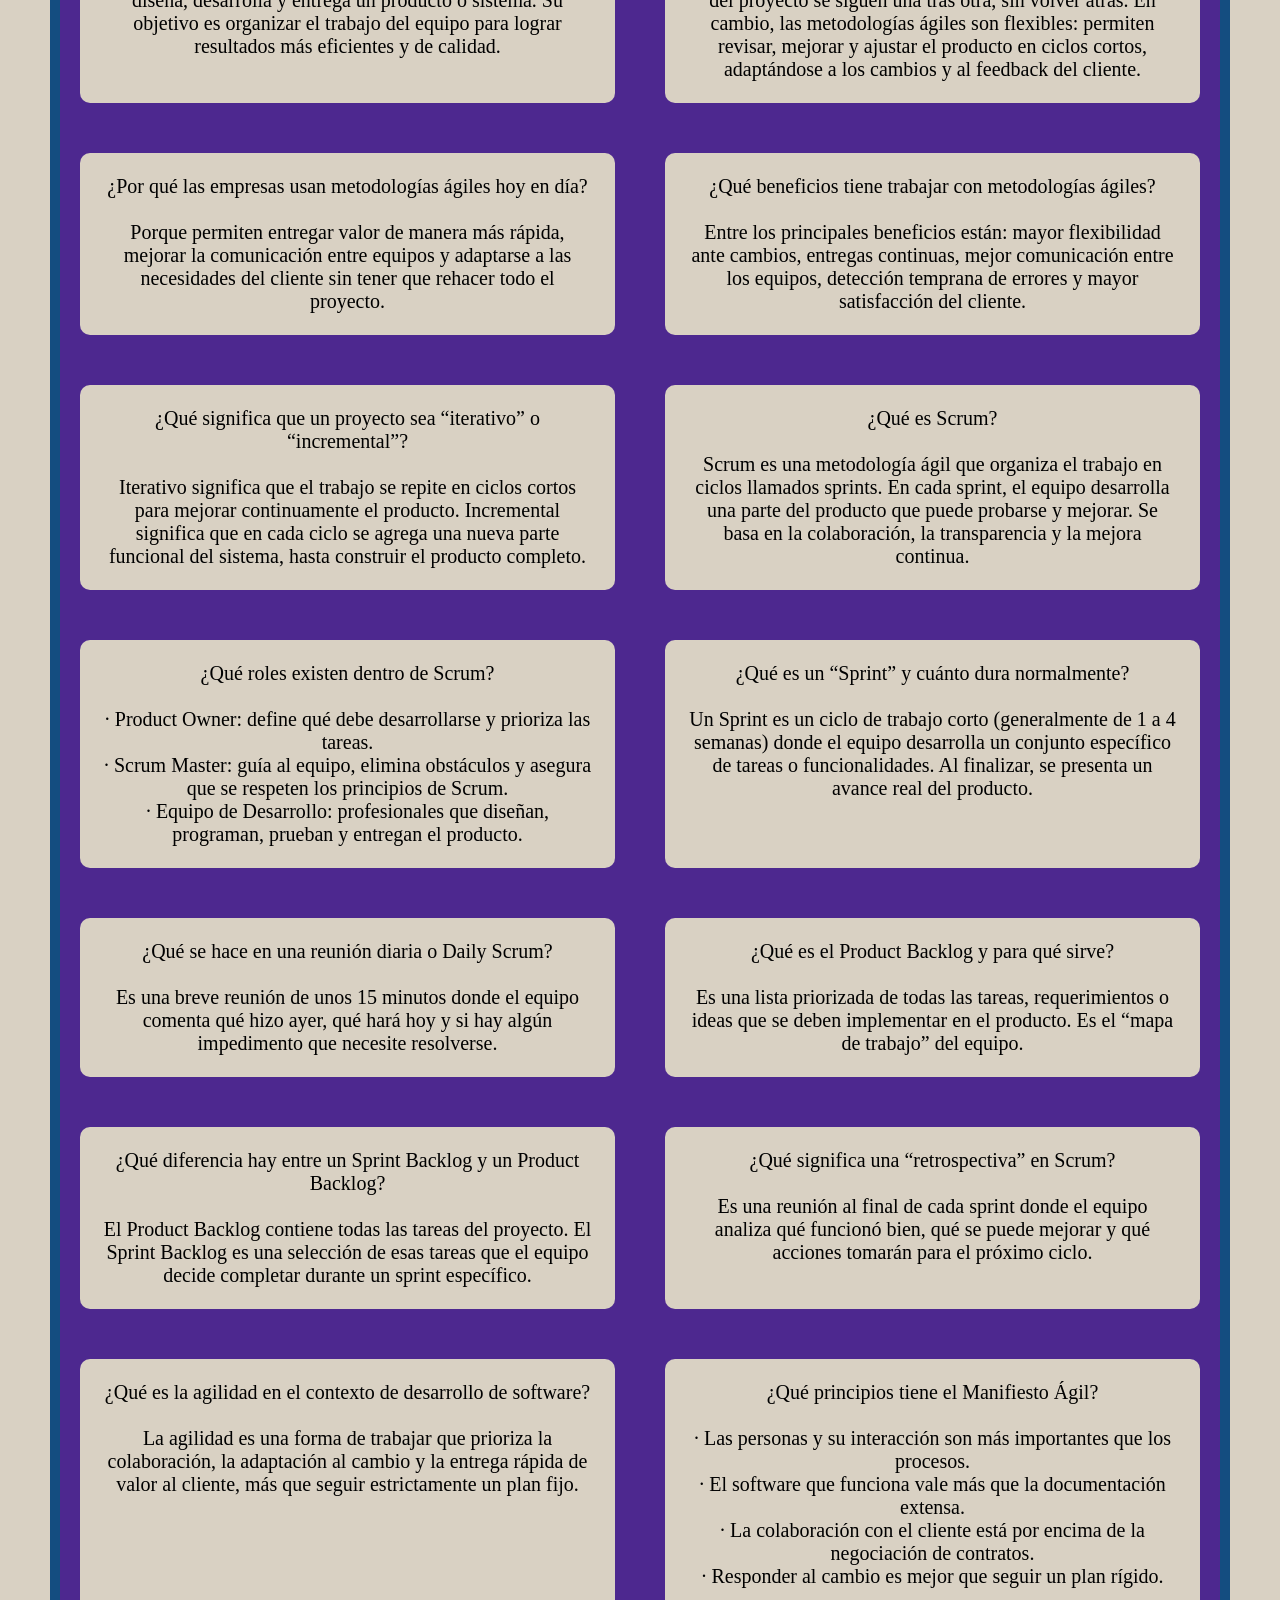
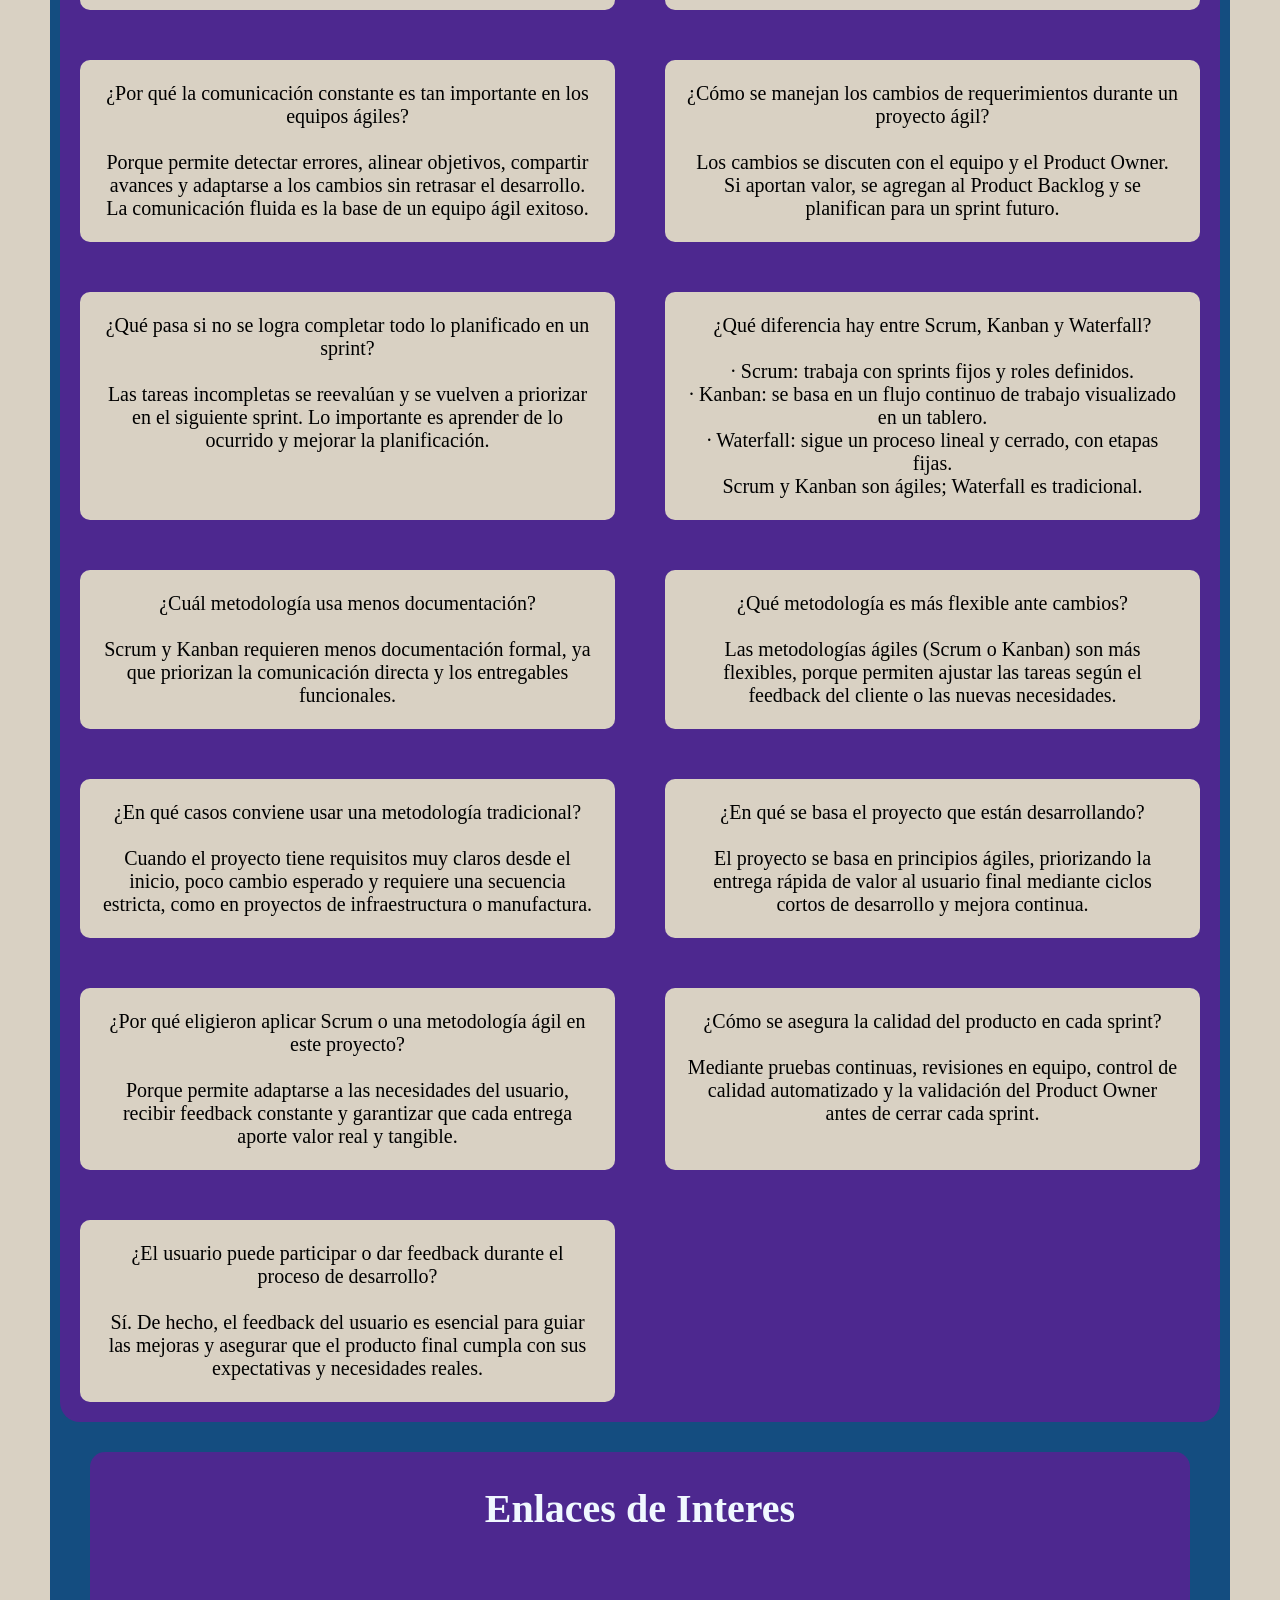
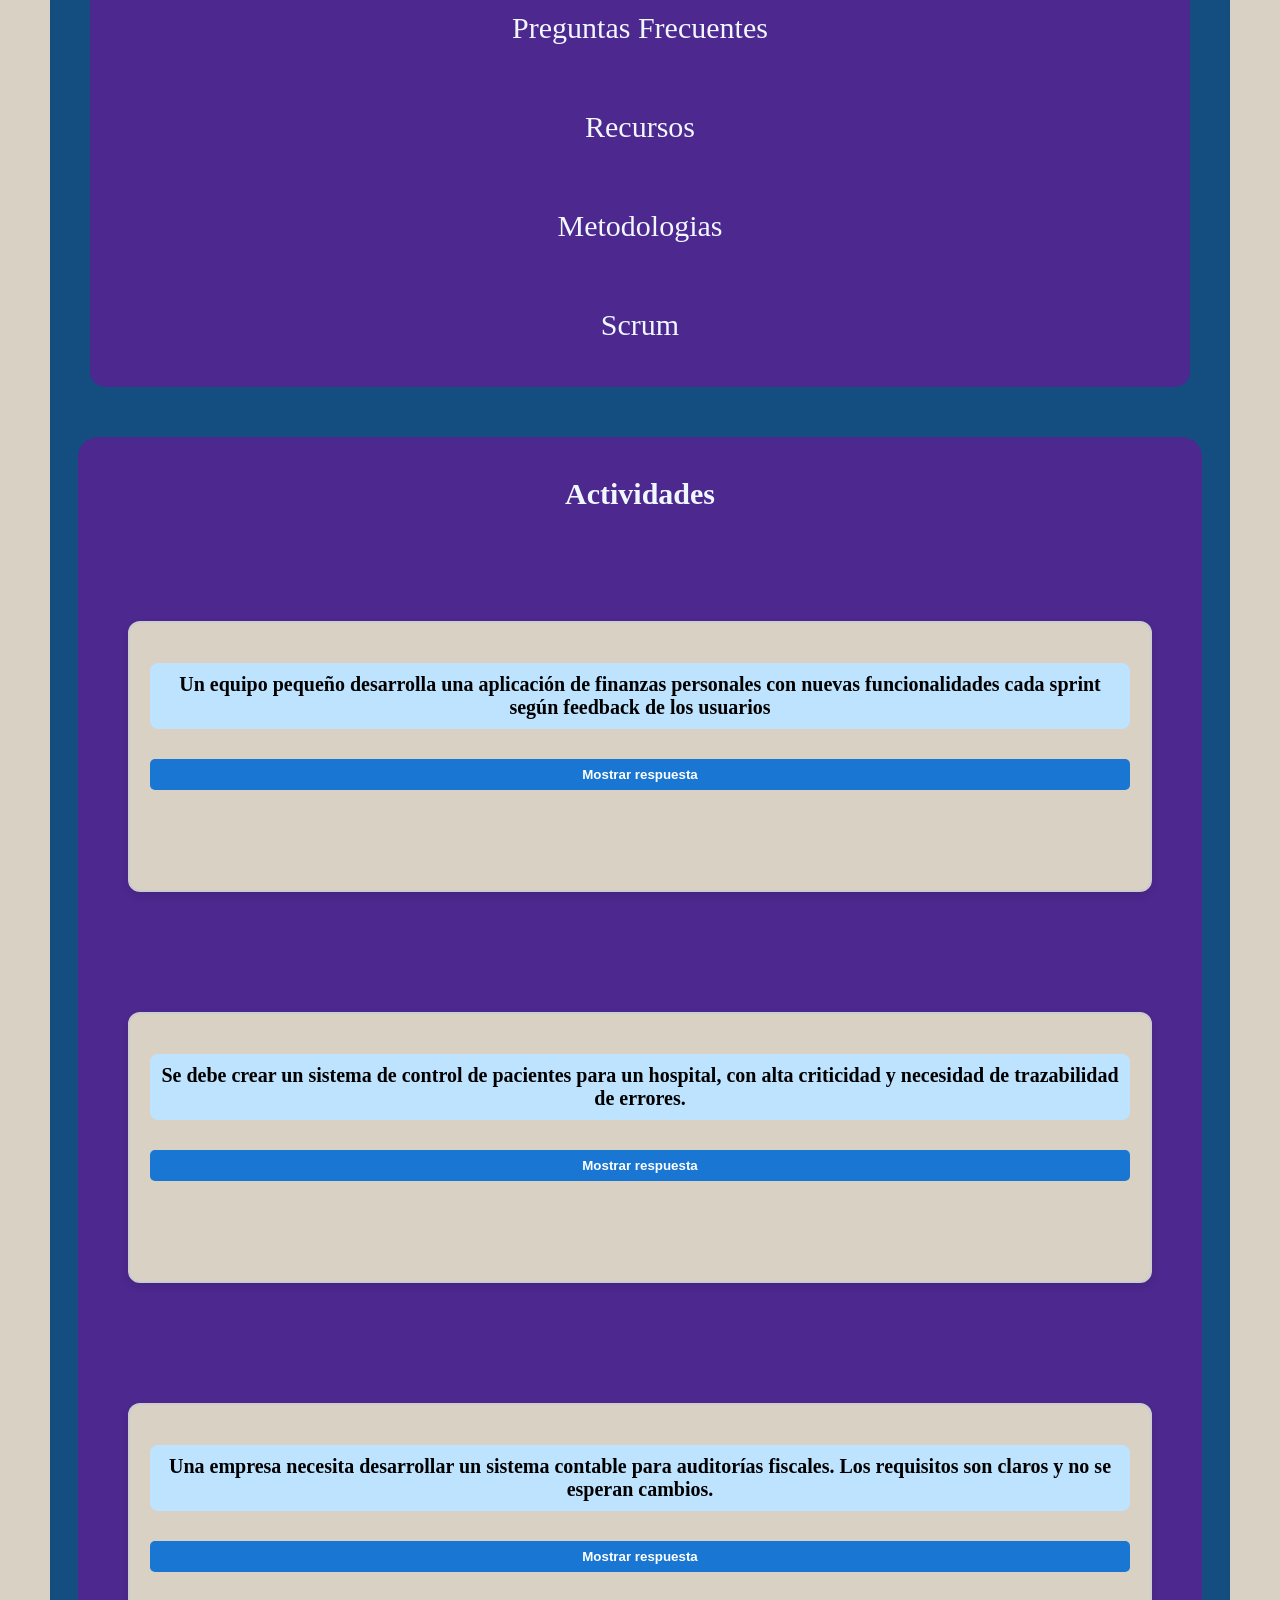
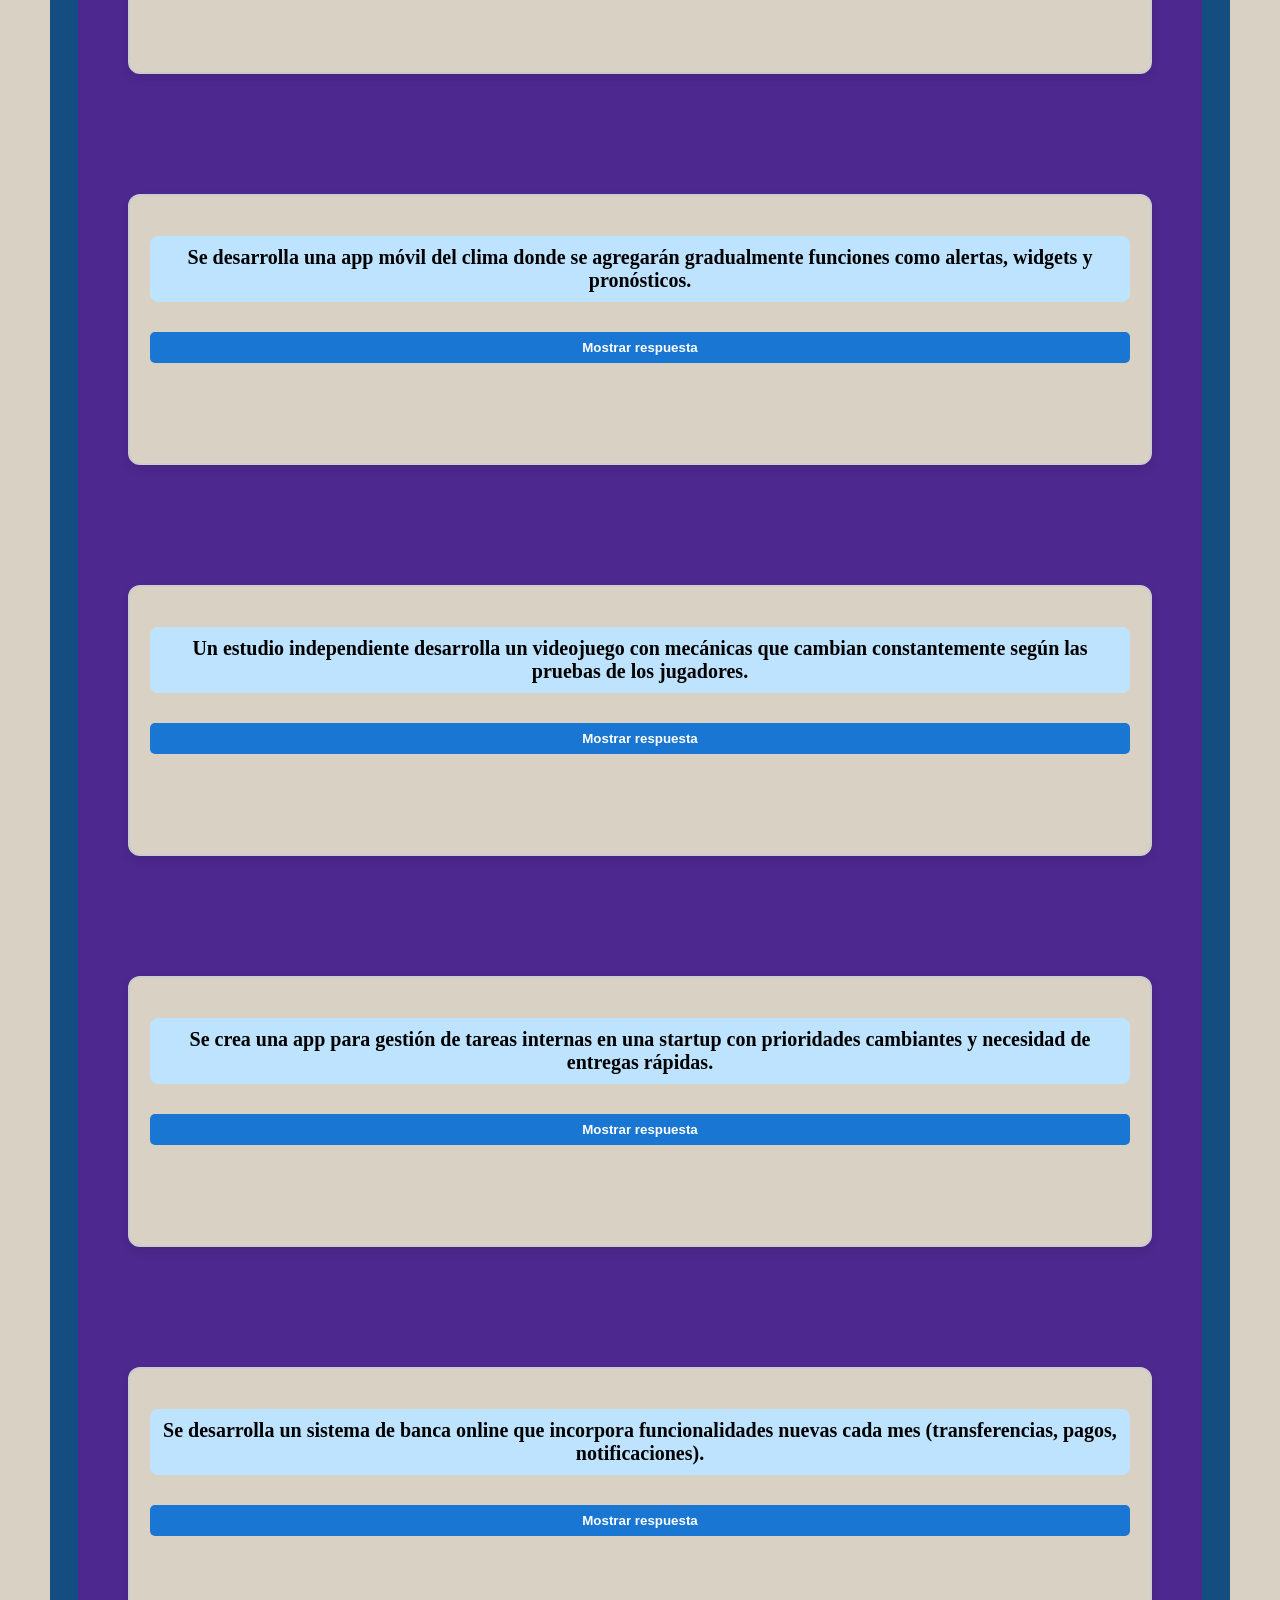
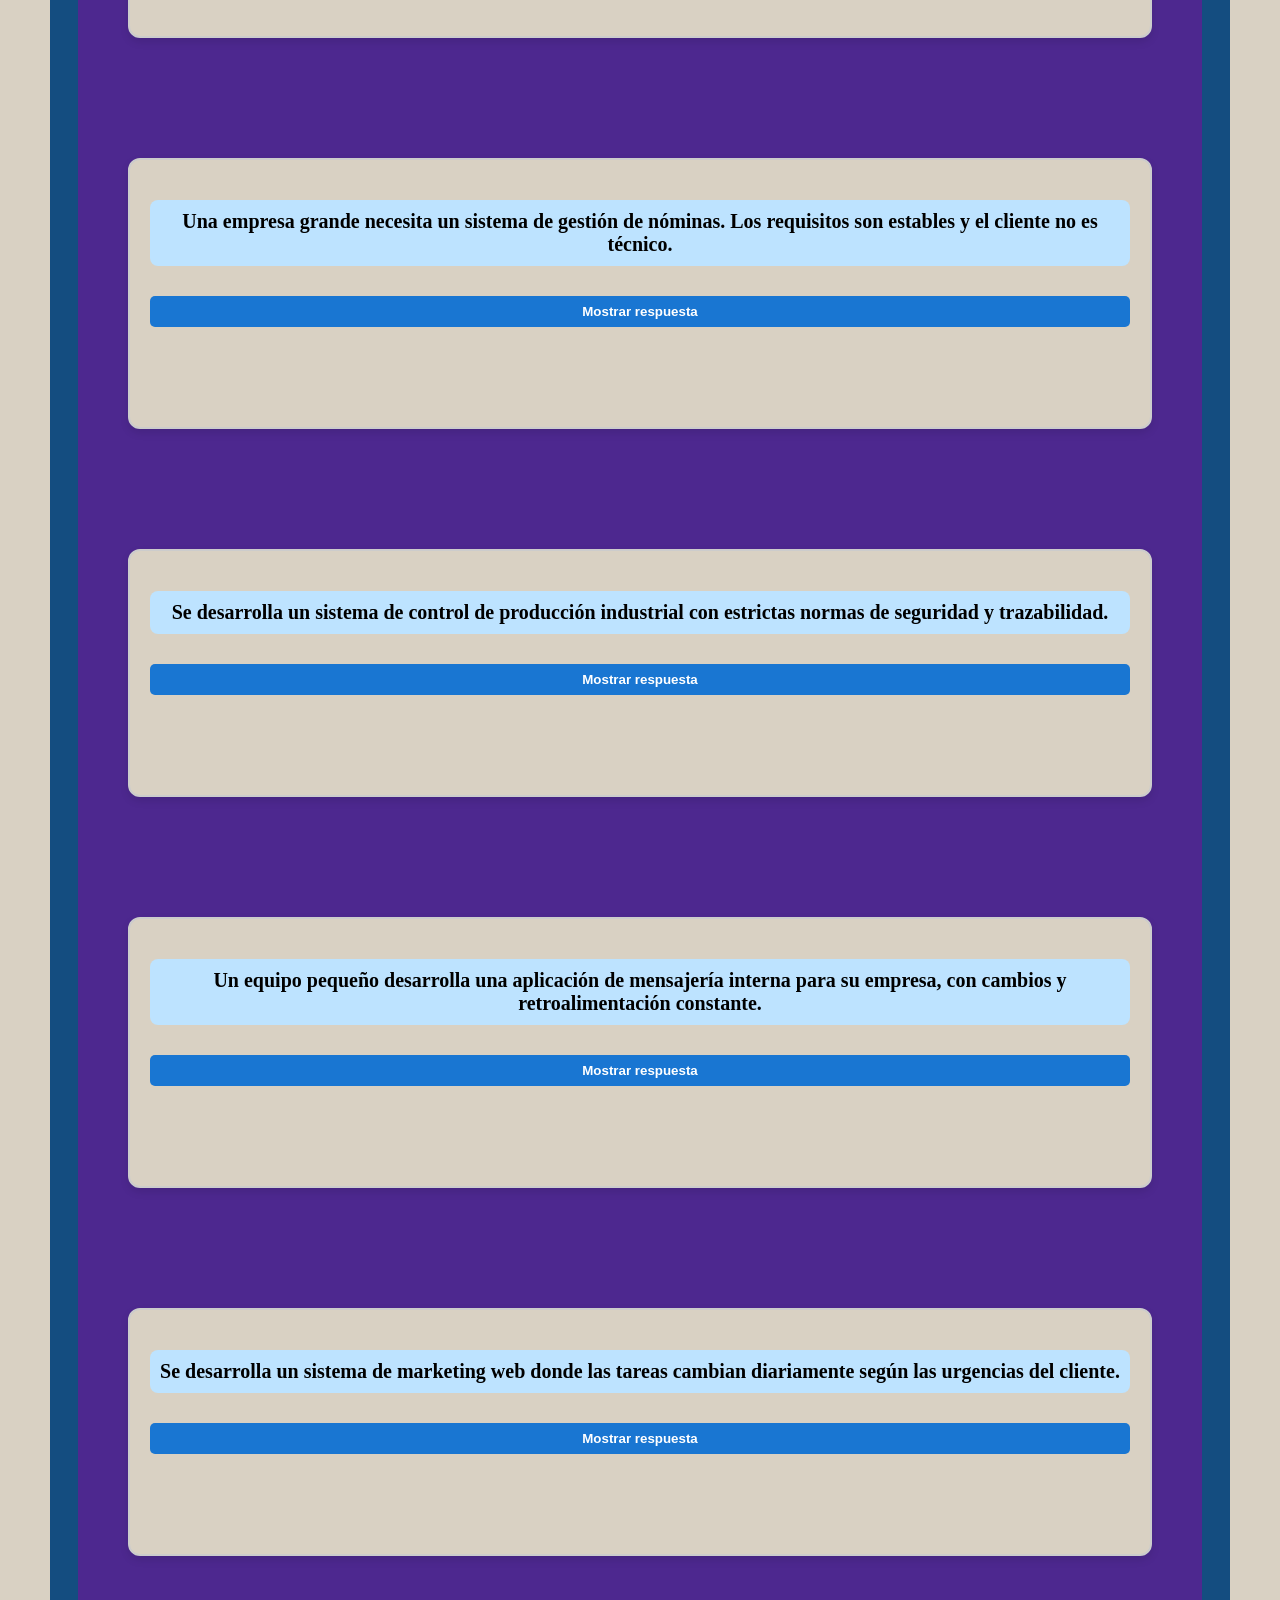
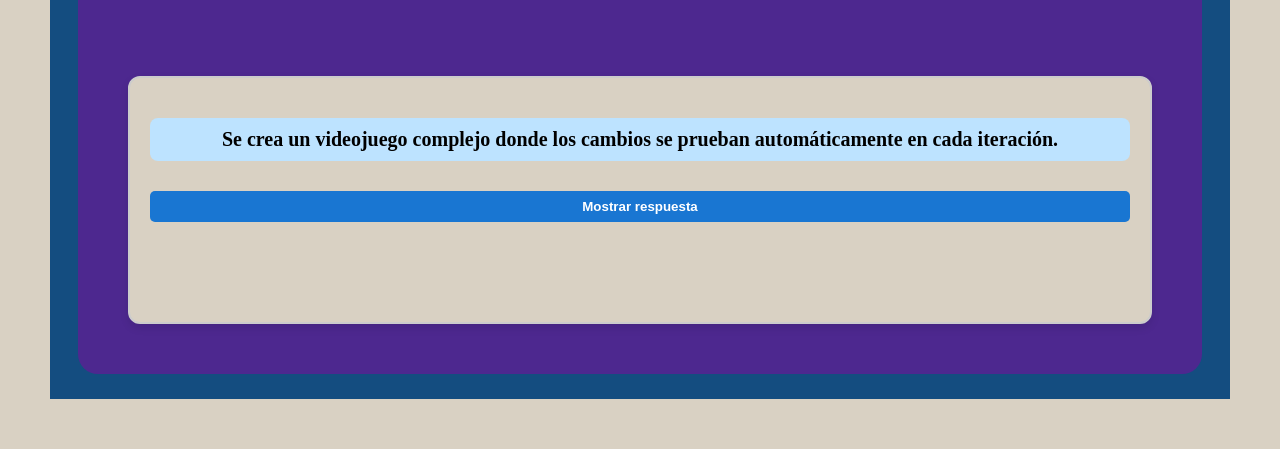
<file: HTML/RecursosyAprendizaje.html>
<!DOCTYPE html>
<html lang="es">
    <head>
        <meta charset="UTF-8">
        <meta name="viewport" content="width=device-width, initial-scale=1.0">
        <title>Recursos y Aprendizaje</title>
        <link rel="stylesheet" href="../CSS/index.css">
    </head>
    <body>
    <section>
        <div class="titulo">
            <h1>Recursos y Aprendizaje</h1>
        </div>
        <div class="cuerpo">
            <div>

<a href="#indic" class="boton-fijo boton1">ARRIBA</a>
<a href="index.html" class="boton-fijo boton2">INICIO</a>

                <div class="subtitulo">
                    <h2 id="indic">Indice</h2>
                </div>
                <div class="contenido">
                    <div class="indice">
                        <a href="#glo" class="indi">Glosario</a>
                        <a href="#preg" class="indi">Preguntas y Respuestas</a>
                        <a href="#enlace" class="indi">Enlaces de Interes</a>
                        <a href="#act" class="indi">Actividades</a>
                    </div>
                </div>
                <div>
                    <p class="p1">En esta sección vas a encontrar material para poder reforzar lo aprendido en todo el sitio. Hay una sección de glosario para poder buscar significados de palabras rapidamente. Una sección de preguntas y respuestas para las dudas mas comunes. Enlaces de interes para seguir aprendiendo en otros sitios webs y una con actividades para poder demostrar lo aprendido.</p>
                </div>

     

    <script>
        function toggleRespuesta(id) {
            const resp = document.getElementById(id);
            resp.classList.toggle('oculto');
        }
    </script>   
                    
                    
                    <div class="glo"><h2 class="ache" id="glo">Glosario</h2></div>
                    <section class="glosario">
                        <div class="glosario-card"><strong>Agile / Ágil:</strong> Metodología flexible que promueve entregas rápidas, colaboración constante y adaptación al cambio.</div>
                        <div class="glosario-card"><strong>Análisis de calidad:</strong> Proceso de revisión de métricas y resultados para garantizar el cumplimiento de los estándares definidos.</div>
                        <div class="glosario-card"><strong>Análisis estático:</strong> Evaluación automática del código sin ejecutarlo, utilizada para detectar errores o vulnerabilidades (ej. SonarQube, Coverity).</div>
                        <div class="glosario-card"><strong>Artefactos (Scrum):</strong> Elementos tangibles del proceso ágil, como el Product Backlog, Sprint Backlog o Incremento.</div>
                        <div class="glosario-card"><strong>Automatización:</strong> Uso de herramientas para ejecutar tareas o pruebas sin intervención manual, mejorando la eficiencia y la calidad.</div>
                        <div class="glosario-card"><strong>Auditoría:</strong> Revisión formal de procesos o productos para verificar el cumplimiento de normas y requisitos.</div>
                        <div class="glosario-card"><strong>Base de datos:</strong> Estructura utilizada para almacenar y gestionar información dentro del sistema.</div>
                        <div class="glosario-card"><strong>Bug / Defecto:</strong> Error o falla detectada durante el desarrollo o las pruebas del software.</div>
                        <div class="glosario-card"><strong>Caja blanca:</strong> Técnica de prueba que analiza la lógica interna del código para garantizar su correcto funcionamiento.</div>
                        <div class="glosario-card"><strong>Caja negra:</strong> Técnica de prueba basada en la observación de las entradas y salidas del sistema sin conocer su estructura interna.</div>
                        <div class="glosario-card"><strong>Ciclo de vida del software (SDLC):</strong> Conjunto de fases que guían el desarrollo de software desde la planificación hasta el mantenimiento.</div>
                        <div class="glosario-card"><strong>Cobertura de pruebas:</strong> Porcentaje del código o funcionalidades que han sido verificadas mediante pruebas.</div>
                        <div class="glosario-card"><strong>Código:</strong> Conjunto de instrucciones escritas en un lenguaje de programación que define el funcionamiento del software.</div>
                        <div class="glosario-card"><strong>Control de calidad:</strong> Supervisión continua del proceso de desarrollo para asegurar que el producto cumpla con los estándares establecidos.</div>
                        <div class="glosario-card"><strong>Defecto:</strong> Anomalía en el software que provoca resultados inesperados o incorrectos.</div>
                        <div class="glosario-card"><strong>Desarrollo de software:</strong> Proceso estructurado para diseñar, programar, probar y mantener aplicaciones informáticas.</div>
                        <div class="glosario-card"><strong>Diagrama de causa-efecto (Ishikawa):</strong> Herramienta de análisis utilizada para identificar las causas raíz de los problemas o defectos.</div>
                        <div class="glosario-card"><strong>Diagrama de Pareto:</strong> Gráfico que ayuda a priorizar los problemas más importantes aplicando la regla 80/20.</div>
                        <div class="glosario-card"><strong>Eficiencia:</strong> Capacidad del software para utilizar los recursos de forma óptima y cumplir su función con rapidez.</div>
                        <div class="glosario-card"><strong>Estándar:</strong> Referencia o norma que define el nivel mínimo de calidad o desempeño esperado.</div>
                        <div class="glosario-card"><strong>Gestión de calidad:</strong> Conjunto de procesos y prácticas destinados a garantizar que los productos o servicios cumplan con los requisitos del cliente.</div>
                        <div class="glosario-card"><strong>Gestión de pruebas:</strong> Planificación, ejecución y seguimiento de las pruebas para asegurar la calidad del software.</div>
                        <div class="glosario-card"><strong>Gestión de proyectos:</strong> Organización y control de los recursos y tareas necesarias para completar un proyecto de desarrollo.</div>
                        <div class="glosario-card"><strong>Herramientas de calidad:</strong> Instrumentos que facilitan la medición, análisis y mejora continua (ej. JIRA, Trello, TestRail, SonarQube).</div>
                        <div class="glosario-card"><strong>Hoja de verificación:</strong> Documento estructurado para recopilar datos de manera organizada y facilitar su análisis.</div>
                        <div class="glosario-card"><strong>Implementación:</strong> Fase del SDLC en la que se desarrolla y codifica el software según el diseño aprobado.</div>
                        <div class="glosario-card"><strong>Integración:</strong> Combinación de componentes o módulos del sistema para verificar su funcionamiento conjunto.</div>
                        <div class="glosario-card"><strong>JIRA:</strong> Herramienta digital usada para la gestión de proyectos, seguimiento de defectos y metodologías ágiles como Scrum o Kanban.</div>
                        <div class="glosario-card"><strong>Kaizen:</strong> Filosofía japonesa de mejora continua aplicada a la calidad y eficiencia de los procesos.</div>
                        <div class="glosario-card"><strong>Kanban:</strong> Metodología visual para la gestión de tareas mediante tableros, tarjetas y columnas.</div>
                        <div class="glosario-card"><strong>Mantenimiento:</strong> Etapa del ciclo de vida en la que se corrigen errores y se aplican mejoras al software en producción.</div>
                        <div class="glosario-card"><strong>Metodología:</strong> Conjunto estructurado de prácticas, principios y herramientas que guían el desarrollo de software (ej. Scrum, Waterfall).</div>
                        <div class="glosario-card"><strong>Métrica:</strong> Dato cuantitativo usado para medir el rendimiento, calidad o progreso de un proyecto.</div>
                        <div class="glosario-card"><strong>Modelo en cascada (Waterfall):</strong> Enfoque tradicional de desarrollo con fases secuenciales donde cada etapa depende de la anterior.</div>
                        <div class="glosario-card"><strong>Norma ISO 9001:</strong> Estándar internacional de sistemas de gestión de calidad que promueve la mejora continua.</div>
                        <div class="glosario-card"><strong>Planificación:</strong> Primera fase del ciclo de vida del software donde se definen objetivos, recursos, costos y riesgos.</div>
                        <div class="glosario-card"><strong>Pruebas de integración:</strong> Validan la interacción entre módulos o componentes del sistema.</div>
                        <div class="glosario-card"><strong>Pruebas de humo:</strong> Pruebas iniciales rápidas que verifican si una nueva versión del software es estable.</div>
                        <div class="glosario-card"><strong>Pruebas unitarias:</strong> Verifican que funciones o módulos individuales del software funcionen correctamente.</div>
                        <div class="glosario-card"><strong>Proceso:</strong> Secuencia de actividades organizadas para lograr un objetivo determinado.</div>
                        <div class="glosario-card"><strong>Producto de software:</strong> Resultado tangible del proceso de desarrollo, que debe cumplir con los requisitos del usuario.</div>
                        <div class="glosario-card"><strong>QA (Quality Assurance):</strong> Aseguramiento de calidad; conjunto de actividades para garantizar que los procesos de desarrollo produzcan un software confiable.</div>
                        <div class="glosario-card"><strong>Rendimiento:</strong> Medida de la velocidad y eficiencia con la que el software ejecuta sus funciones.</div>
                        <div class="glosario-card"><strong>Requisito:</strong> Condición o funcionalidad que el software debe cumplir para satisfacer las necesidades del cliente o usuario.</div>
                        <div class="glosario-card"><strong>Scrum:</strong> Metodología ágil basada en roles, eventos y artefactos para gestionar proyectos de desarrollo iterativos.</div>
                        <div class="glosario-card"><strong>SDLC (Software Development Life Cycle):</strong> Modelo estructurado que define las fases del desarrollo de software para asegurar calidad y eficiencia.</div>
                        <div class="glosario-card"><strong>Sistema de gestión de calidad (SGC):</strong> Conjunto de políticas, procesos y responsabilidades para asegurar la calidad organizacional.</div>
                        <div class="glosario-card"><strong>Testing:</strong> Conjunto de actividades de prueba que verifican que el software cumple con los requisitos establecidos.</div>
                        <div class="glosario-card"><strong>Trazabilidad:</strong> Capacidad de rastrear los requisitos y cambios a lo largo del desarrollo y pruebas del software.</div>
                        <div class="glosario-card"><strong>Validación:</strong> Confirma que el software satisface las necesidades reales del usuario.</div>
                        <div class="glosario-card"><strong>Verificación:</strong> Asegura que el software se haya construido conforme a los requisitos definidos.</div>
                    </section>

                    <div class="recua">
                        <h2 class="ache" id="preg">Preguntas y Respuestas</h2>
                        <h2 class="titupreg">Conceptos Generales</h2> 
                        <div class="apartad">
                            <div class="apartado2">
                            <p>¿Qué es una metodología de desarrollo?  <br> <br>
                            Una metodología de desarrollo es un conjunto de principios, prácticas y pasos que guían la manera en que se planifica, diseña, desarrolla y entrega un producto o sistema. Su objetivo es organizar el trabajo del equipo para lograr resultados más eficientes y de calidad.
                            </p>
                        </div>

                        <div class="apartado2">
                            <p>¿Qué diferencia hay entre una metodología tradicional y una metodología ágil?  <br> <br>
                            En una metodología tradicional (como Waterfall), las etapas del proyecto se siguen una tras otra, sin volver atrás. En cambio, las metodologías ágiles son flexibles: permiten revisar, mejorar y ajustar el producto en ciclos cortos, adaptándose a los cambios y al feedback del cliente.
                            </p>
                        </div>

                        <div class="apartado2">
                            <p>¿Por qué las empresas usan metodologías ágiles hoy en día?  <br> <br>
                            Porque permiten entregar valor de manera más rápida, mejorar la comunicación entre equipos y adaptarse a las necesidades del cliente sin tener que rehacer todo el proyecto.
                            </p>
                        </div>

                        <div class="apartado2">
                            <p>¿Qué beneficios tiene trabajar con metodologías ágiles?  <br> <br>
                            Entre los principales beneficios están: mayor flexibilidad ante cambios, entregas continuas, mejor comunicación entre los equipos, detección temprana de errores y mayor satisfacción del cliente.
                            </p>
                        </div>

                        <div class="apartado2">
                            <p>¿Qué significa que un proyecto sea “iterativo” o “incremental”?  <br> <br>
                            Iterativo significa que el trabajo se repite en ciclos cortos para mejorar continuamente el producto.  
                            Incremental significa que en cada ciclo se agrega una nueva parte funcional del sistema, hasta construir el producto completo.
                            </p>
                        </div>
                        
                        <div class="apartado2">
                            <p>¿Qué es Scrum?  <br> <br>
                            Scrum es una metodología ágil que organiza el trabajo en ciclos llamados sprints. En cada sprint, el equipo desarrolla una parte del producto que puede probarse y mejorar. Se basa en la colaboración, la transparencia y la mejora continua.
                            </p>
                        </div>

                        <div class="apartado2">
                            <p>¿Qué roles existen dentro de Scrum?  <br> <br>
                            · Product Owner: define qué debe desarrollarse y prioriza las tareas.  <br>
                            · Scrum Master: guía al equipo, elimina obstáculos y asegura que se respeten los principios de Scrum.  <br> 
                            · Equipo de Desarrollo: profesionales que diseñan, programan, prueban y entregan el producto.<br>
                            </p>
                        </div>

                        <div class="apartado2">
                            <p>¿Qué es un “Sprint” y cuánto dura normalmente?  <br> <br>
                            Un Sprint es un ciclo de trabajo corto (generalmente de 1 a 4 semanas) donde el equipo desarrolla un conjunto específico de tareas o funcionalidades. Al finalizar, se presenta un avance real del producto.
                            </p>
                        </div>

                        <div class="apartado2">
                            <p>¿Qué se hace en una reunión diaria o Daily Scrum?  <br> <br>
                            Es una breve reunión de unos 15 minutos donde el equipo comenta qué hizo ayer, qué hará hoy y si hay algún impedimento que necesite resolverse.
                            </p>
                        </div>

                        <div class="apartado2">
                            <p>¿Qué es el Product Backlog y para qué sirve?  <br> <br>
                            Es una lista priorizada de todas las tareas, requerimientos o ideas que se deben implementar en el producto. Es el “mapa de trabajo” del equipo.
                            </p>
                        </div>

                        <div class="apartado2">
                            <p>¿Qué diferencia hay entre un Sprint Backlog y un Product Backlog?  <br> <br>
                            El Product Backlog contiene todas las tareas del proyecto.  
                            El Sprint Backlog es una selección de esas tareas que el equipo decide completar durante un sprint específico.
                            </p>
                        </div>

                        <div class="apartado2">
                            <p>¿Qué significa una “retrospectiva” en Scrum?  <br> <br>
                            Es una reunión al final de cada sprint donde el equipo analiza qué funcionó bien, qué se puede mejorar y qué acciones tomarán para el próximo ciclo.
                            </p>
                        </div>

                        <div class="apartado2">
                            <p>¿Qué es la agilidad en el contexto de desarrollo de software?  <br> <br>
                            La agilidad es una forma de trabajar que prioriza la colaboración, la adaptación al cambio y la entrega rápida de valor al cliente, más que seguir estrictamente un plan fijo.
                            </p>
                        </div>

                        <div class="apartado2">
                            <p>¿Qué principios tiene el Manifiesto Ágil?  <br> <br>
                            · Las personas y su interacción son más importantes que los procesos.  <br>
                            · El software que funciona vale más que la documentación extensa.  <br>
                            · La colaboración con el cliente está por encima de la negociación de contratos. <br>  
                            · Responder al cambio es mejor que seguir un plan rígido.
                            </p>
                        </div>

                        <div class="apartado2">
                            <p>¿Por qué la comunicación constante es tan importante en los equipos ágiles?  <br> <br>
                            Porque permite detectar errores, alinear objetivos, compartir avances y adaptarse a los cambios sin retrasar el desarrollo. La comunicación fluida es la base de un equipo ágil exitoso.
                            </p>
                        </div>

                        <div class="apartado2">
                            <p>¿Cómo se manejan los cambios de requerimientos durante un proyecto ágil?  <br> <br>
                            Los cambios se discuten con el equipo y el Product Owner. Si aportan valor, se agregan al Product Backlog y se planifican para un sprint futuro.
                            </p>
                        </div>

                        <div class="apartado2">
                            <p>¿Qué pasa si no se logra completar todo lo planificado en un sprint?  <br> <br>
                            Las tareas incompletas se reevalúan y se vuelven a priorizar en el siguiente sprint. Lo importante es aprender de lo ocurrido y mejorar la planificación.
                            </p>
                        </div>

                        <div class="apartado2">
                            <p>¿Qué diferencia hay entre Scrum, Kanban y Waterfall?  <br> <br>
                            · Scrum: trabaja con sprints fijos y roles definidos.  <br>
                            · Kanban: se basa en un flujo continuo de trabajo visualizado en un tablero.  <br>
                            · Waterfall: sigue un proceso lineal y cerrado, con etapas fijas.  <br>
                            Scrum y Kanban son ágiles; Waterfall es tradicional.
                            </p>
                        </div>

                        <div class="apartado2">
                            <p>¿Cuál metodología usa menos documentación?  <br> <br>
                            Scrum y Kanban requieren menos documentación formal, ya que priorizan la comunicación directa y los entregables funcionales.
                            </p>
                        </div>

                        <div class="apartado2">
                            <p>¿Qué metodología es más flexible ante cambios?  <br> <br>
                            Las metodologías ágiles (Scrum o Kanban) son más flexibles, porque permiten ajustar las tareas según el feedback del cliente o las nuevas necesidades.
                            </p>
                        </div>

                        <div class="apartado2">
                            <p>¿En qué casos conviene usar una metodología tradicional?  <br> <br>
                            Cuando el proyecto tiene requisitos muy claros desde el inicio, poco cambio esperado y requiere una secuencia estricta, como en proyectos de infraestructura o manufactura.
                            </p>
                        </div>

                        <div class="apartado2">
                            <p>¿En qué se basa el proyecto que están desarrollando? <br> <br> 
                            El proyecto se basa en principios ágiles, priorizando la entrega rápida de valor al usuario final mediante ciclos cortos de desarrollo y mejora continua.
                            </p>
                        </div>

                        <div class="apartado2">
                            <p>¿Por qué eligieron aplicar Scrum o una metodología ágil en este proyecto? <br> <br> 
                            Porque permite adaptarse a las necesidades del usuario, recibir feedback constante y garantizar que cada entrega aporte valor real y tangible.
                            </p>
                        </div>

                        <div class="apartado2">
                            <p>¿Cómo se asegura la calidad del producto en cada sprint?  <br> <br>
                            Mediante pruebas continuas, revisiones en equipo, control de calidad automatizado y la validación del Product Owner antes de cerrar cada sprint.
                            </p>
                        </div>

                        <div class="apartado2">
                            <p>¿El usuario puede participar o dar feedback durante el proceso de desarrollo?  <br> <br>
                            Sí. De hecho, el feedback del usuario es esencial para guiar las mejoras y asegurar que el producto final cumpla con sus expectativas y necesidades reales.
                            </p>
                        </div>

                        </div>
                    </div>

                <div class="recuadros">

                    <div class="recu">
                        <h2 class="ache" id="enlace">Enlaces de Interes</h2>
                        <div class="cajaenla">
                        <a class="enla" href="https://csaconsultores.com/preguntas-frecuentes-los-sistemas-gestion-calidad-une-iso-9001/">Preguntas Frecuentes</a>
                        <a class="enla" href="https://louis.pressbooks.pub/introbusinessadmin/chapter/using-technology-to-manage-information/">Recursos</a>
                        <a class="enla" href="https://es.slideshare.net/slideshow/comparativo-metodologaspdf/254508921">Metodologias</a>
                        <a class="enla" href="https://www.atlassian.com/software/jira?campaign=470096565&adgroup=1298523669579987&targetid=kwd-81157969619195:loc-8&matchtype=e&network=o&device=c&device_model=&creative=&keyword=scrum&placement=&target=&ds_eid=700000001558501&ds_e1=GOOGLE&msclkid=a5ab07aa602d139d06486f50970d05ce">Scrum</a>
                        </div>
                    </div>

                    
                    <section class="contenedorsito">
        
        <h2 class="titupreg" id="act">Actividades</h2>
        


        <div class="tarjeta">
            <p class="pregunta">Un equipo pequeño desarrolla una aplicación de finanzas personales con nuevas funcionalidades cada sprint según feedback de los usuarios</p>
            <button class="btn" onclick="toggleRespuesta('resp1')">Mostrar respuesta</button>
            <p id="resp1" class="respuesta oculto">
                Metodología: Scrum 
                <br>
                Por qué: Las entregas cortas, la priorización flexible y la colaboración cercana permiten adaptarse rápidamente a los cambios y responder al feedback.
            </p>
        </div>

        <div class="tarjeta">
            <p class="pregunta">Se debe crear un sistema de control de pacientes para un hospital, con alta criticidad y necesidad de trazabilidad de errores.</p>
            <button class="btn" onclick="toggleRespuesta('resp2')">Mostrar respuesta</button>
            <p id="resp2" class="respuesta oculto">
                Metodología: Modelo en V 
                <br>
                Por qué: Cada fase del desarrollo está vinculada con su respectiva prueba, lo que garantiza calidad, seguridad y validación constante.
            </p>
        </div>

        <div class="tarjeta">
            <p class="pregunta">Una empresa necesita desarrollar un sistema contable para auditorías fiscales. Los requisitos son claros y no se esperan cambios.</p>
            <button class="btn" onclick="toggleRespuesta('resp3')">Mostrar respuesta</button>
            <p id="resp3" class="respuesta oculto">
                Metodología: Modelo en Cascada
                <br>
                Por qué: Los requisitos estables y bien definidos permiten seguir un proceso lineal, con documentación detallada y pruebas al final del proyecto.
            </p>
        </div>

        <div class="tarjeta">
            <p class="pregunta">Se desarrolla una app móvil del clima donde se agregarán gradualmente funciones como alertas, widgets y pronósticos.</p>
            <button class="btn" onclick="toggleRespuesta('resp4')">Mostrar respuesta</button>
            <p id="resp4" class="respuesta oculto"> 
                Metodología: Incremental / Iterativo
                <br>
                Por qué: Permite entregar versiones funcionales por partes y añadir mejoras progresivamente, validando cada módulo antes de continuar.
            </p>
        </div>

        <div class="tarjeta">
            <p class="pregunta">Un estudio independiente desarrolla un videojuego con mecánicas que cambian constantemente según las pruebas de los jugadores.</p>
            <button class="btn" onclick="toggleRespuesta('resp5')">Mostrar respuesta</button>
            <p id="resp5" class="respuesta oculto">
                Metodología: XP (Extreme Programming)
                <br>
                Por qué: Favorece iteraciones cortas, pruebas automáticas y programación colaborativa, ideal para proyectos que evolucionan rápido.
            </p>
        </div>

        <div class="tarjeta">
            <p class="pregunta">Se crea una app para gestión de tareas internas en una startup con prioridades cambiantes y necesidad de entregas rápidas.</p>
            <button class="btn" onclick="toggleRespuesta('resp6')">Mostrar respuesta</button>
            <p id="resp6" class="respuesta oculto">
               Metodología: Kanban
               <br>
               Por qué: El flujo visual y continuo de tareas permite adaptarse fácilmente a cambios sin depender de ciclos fijos o sprints.

            </p>
        </div>

        <div class="tarjeta">
            <p class="pregunta">Se desarrolla un sistema de banca online que incorpora funcionalidades nuevas cada mes (transferencias, pagos, notificaciones).</p>
            <button class="btn" onclick="toggleRespuesta('resp7')">Mostrar respuesta</button>
            <p id="resp7" class="respuesta oculto">
                Metodología: Incremental / Iterativo
                <br>
                Por qué: Permite construir el sistema por módulos, entregando versiones funcionales y mejorando progresivamente según las necesidades.
            </p>
        </div>

        <div class="tarjeta">
            <p class="pregunta">Una empresa grande necesita un sistema de gestión de nóminas. Los requisitos son estables y el cliente no es técnico.</p>
            <button class="btn" onclick="toggleRespuesta('resp8')">Mostrar respuesta</button>
            <p id="resp8" class="respuesta oculto">
                Metodología: Modelo en Cascada
                <br>
                Por qué: El enfoque lineal y la documentación formal aseguran una entrega final confiable, ideal cuando no se requiere feedback constante.
            </p>
        </div>

        <div class="tarjeta">
            <p class="pregunta"> Se desarrolla un sistema de control de producción industrial con estrictas normas de seguridad y trazabilidad.</p>
            <button class="btn" onclick="toggleRespuesta('resp9')">Mostrar respuesta</button>
            <p id="resp9" class="respuesta oculto">
                Metodología: Modelo en V
                <br>
                Por qué: La validación y verificación en cada fase aseguran el cumplimiento de estándares y la confiabilidad del sistema.
            </p>
        </div>

        <div class="tarjeta">
            <p class="pregunta">Un equipo pequeño desarrolla una aplicación de mensajería interna para su empresa, con cambios y retroalimentación constante.</p>
            <button class="btn" onclick="toggleRespuesta('resp10')">Mostrar respuesta</button>
            <p id="resp10" class="respuesta oculto">
                Metodología: Scrum
                <br>
                Por qué: Los sprints cortos y la colaboración continua con el cliente permiten ajustar el desarrollo con rapidez y eficiencia.
            </p>
        </div>

        <div class="tarjeta">
            <p class="pregunta">Se desarrolla un sistema de marketing web donde las tareas cambian diariamente según las urgencias del cliente.</p>
            <button class="btn" onclick="toggleRespuesta('resp11')">Mostrar respuesta</button>
            <p id="resp11" class="respuesta oculto">
                Metodología: Kanban
                <br>
                Por qué: La metodología visual y flexible permite reorganizar prioridades de forma continua sin interrumpir el flujo de trabajo.
            </p>
        </div>

<div class="tarjeta">
            <p class="pregunta">Se crea un videojuego complejo donde los cambios se prueban automáticamente en cada iteración.</p>
            <button class="btn" onclick="toggleRespuesta('resp12')">Mostrar respuesta</button>
            <p id="resp12" class="respuesta oculto">
                Metodología: XP (Extreme Programming)
                <br>
                Por qué: Las pruebas automatizadas y la integración continua garantizan calidad en cada ciclo, ideal para entornos con cambios frecuentes.
            </p>
        </div>

    </section>

            </div>
        </div>
    </section>
</body>
</html>
</file>
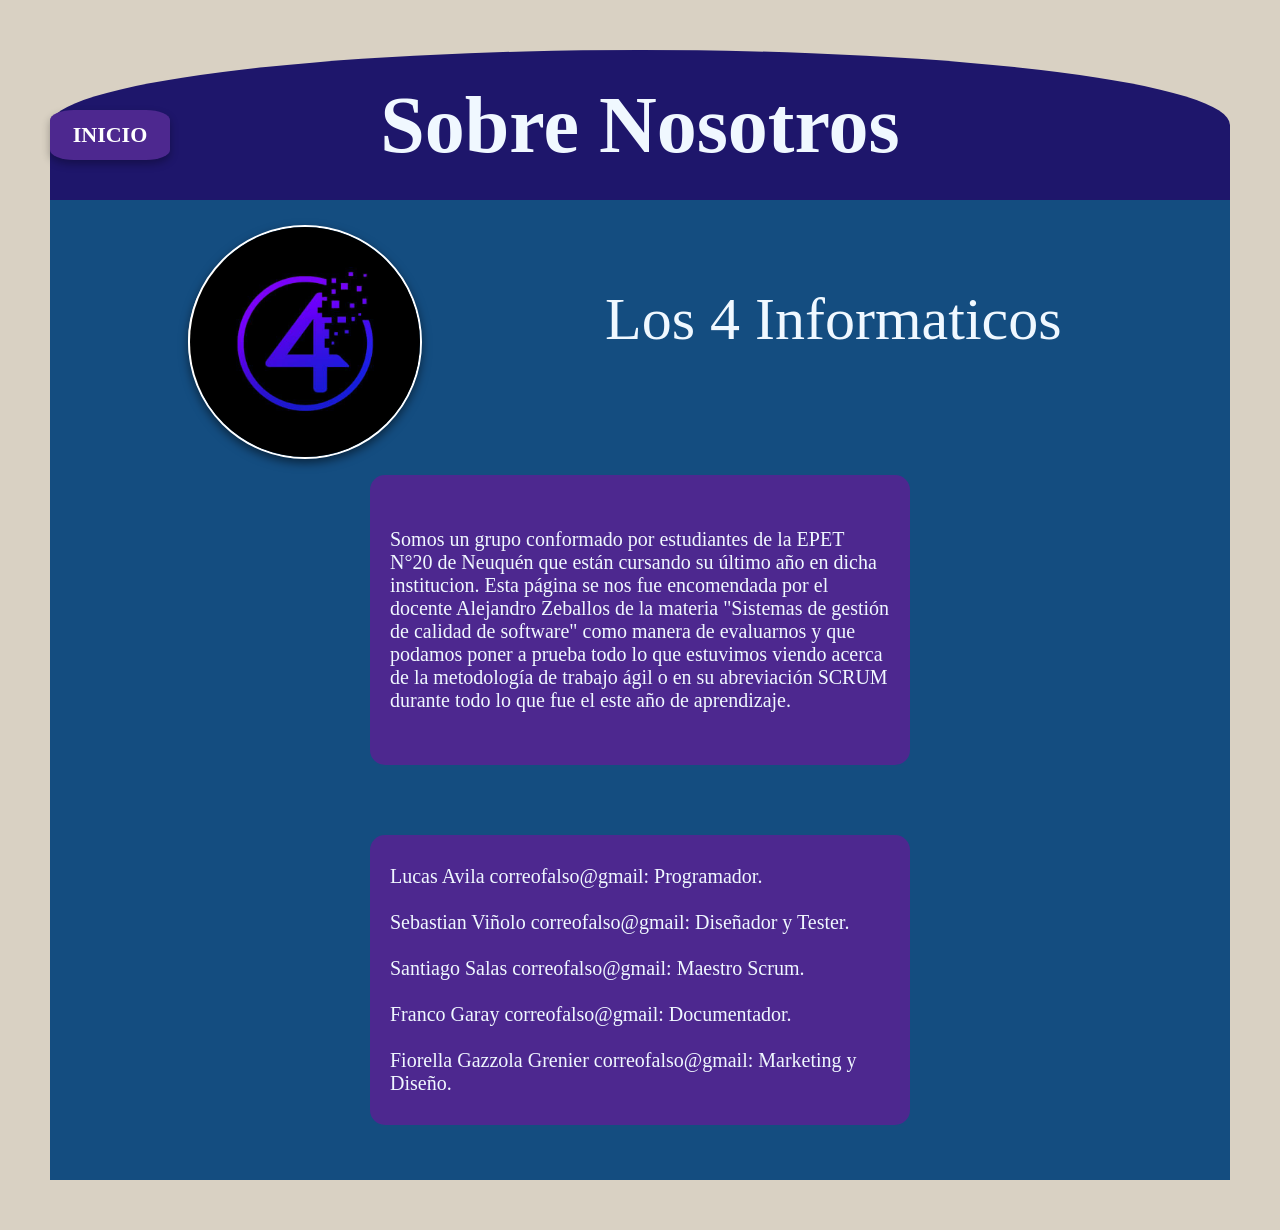
<file: HTML/SobreNosotros.html>
<!DOCTYPE html>
<html lang="es">
    <head>
        <meta charset="UTF-8">
        <meta name="viewport" content="width=device-width, initial-scale=1.0">
        <title>Sobre Nosotros</title>
        <link rel="stylesheet" href="../CSS/index.css">
    </head>
        <body>
    <section>
        <div class="titulo">
            <h1>Sobre Nosotros</h1>
        </div>
        <div class="cuerpo">
            <div>
<a href="index.html" class="boton-fijo boton2">INICIO</a>


                        <div class="contenido">
                    <div class="apartad">
                        <div class="imgper"><img src="../Assets/Imagenes/logo2.jpeg" alt="logo2" width="230px" height="230px"></div> <p class="titu"> Los 4 Informaticos</p>
                    </div> 
                </div>

                <div class="recuator">
                    <div class="recutor">
                        <p>Somos un grupo conformado por estudiantes de la EPET N°20 de Neuquén que están cursando su último año en dicha institucion. Esta página se nos fue encomendada por el docente Alejandro Zeballos de la materia "Sistemas de gestión de calidad de software" como manera de evaluarnos y que podamos poner a prueba todo lo que estuvimos viendo acerca de la metodología de trabajo ágil o en su abreviación SCRUM durante todo lo que fue el este año de aprendizaje.</p></div>
                        <div class="recutor2">
                        <p>Lucas Avila correofalso@gmail: Programador.
                            <br> <br>
                            Sebastian Viñolo correofalso@gmail: Diseñador y Tester.
                            <br> <br>
                            Santiago Salas correofalso@gmail: Maestro Scrum.
                            <br> <br>
                            Franco Garay correofalso@gmail: Documentador.
                            <br> <br>
                            Fiorella Gazzola Grenier correofalso@gmail: Marketing y Diseño.</p>
                    </div>
                </div>

            </div>
        </div>
    </section>
</body>
</html>
</file>
<file: CSS/Header.css>
* {
  margin: 0;
  padding: 0;
  box-sizing: border-box;
}

body {
  font-family: sans-serif;
  overflow-x: hidden;
  background-color: #e2d5c4;
}

header img {
  display: block;
  margin-left: 0;
}


header {
  display: flex;
  align-items: center;
  justify-content: space-between;
  padding: 1rem 2rem;
  background-color: #1e166b;
  position: fixed; 
  top: 0;
  width: 100%;
  z-index: 1001;
  height: 120px;
}


.abrirmenu {
  background: none;
  border: none;
  font-size: 2rem;
  cursor: pointer;
  position: absolute;
  top: 1rem;
  right: 1rem;
  z-index: 1002;
  color: aliceblue;
  transform: translate(-20px, 15px);
  transition: transform 0.3s ease;
}

.abrirmenu.open {
  transform: translate(-20px, 15px) rotate(90deg); /* o 45deg si prefieres */
}
.navi {
  position: fixed;
  top: 0;
  right: -300px;
  width: auto;
  height: 100%;
  background-color: #1e166b;
  transition: right 0.3s ease;
  z-index: 1000;
}

.navlist {
  list-style-type: none;
  display: flex;
  flex-direction: column;
  padding: 2rem 0;
  margin-right: 3px;
  transform: translate(0px, 90px)
}

.navlist li {
  margin: 1rem 0;
  word-wrap: break-word;     /* rompe palabras largas */
  overflow-wrap: break-word;  /* soporte moderno */
  hyphens: auto; 
}

.navlist li a {
  margin: 20px auto;
  text-decoration: none;
  color: aliceblue;
  font-size: 0.9rem;
  padding: 10px;
}

.navlist li a:hover {
  background-color: #575757;
  border-radius: 5px;
}

.navi.active {
  right: 0; 
}

.cajones {
  width: 100%;
  max-width: 800px;
  margin: 150px auto;
  border-radius: 10px;
  font-family: 'Arial', sans-serif;
  transform: translate(0px, 100px);
}

.caja1, .caja2, .caja3, .caja4, .caja5, .caja6, .caja7 {
  padding: 30px;
  margin-bottom: 150px;  
  border-radius: 10px;
  box-shadow: 0 4px 8px rgba(0,0,0,0.1);
}

.caja1 {
  background-color: #144d80; 
}

.caja2 {
  background: linear-gradient(to left, #144d80 78%, #1e166b 22%);
}

.caja3 {
  background: linear-gradient(to left, #144d80 75%, #1e166b 25%);
}

.caja4 {
  background: linear-gradient(to left, #144d80 69%, #1e166b 31%);
}

.caja5 {
  background: linear-gradient(to left, #144d80 72%, #1e166b 29%);
}

.caja7 {
  background: linear-gradient(to left, #144d80 70%, #1e166b 30%);
}

.cajita{
    display: flex;
    gap: 2rem;
    color: aliceblue;
}

.cajita2{
    display: flex;
    gap: 2rem;
}

.cajita2 h1{
    transform: translate(0px, 35px);
    color: aliceblue;
}

.p1{
padding: 2px;
 margin: 2px;
 gap: 20rem;
 color: aliceblue;
}

.p2{
padding: 2px;
 margin: 50px auto;
 gap: 20rem;
 color: aliceblue;
}

.p3{
padding: 2px;
 margin: 50px auto;
 gap: 20rem;
 color: aliceblue;
}


.text2 {
  font-size: 1.2rem;
  line-height: 1.5; 
  color: aliceblue;
  text-align: justify;
  margin-top: 10px;
}

.caja1 p {
  font-size: 1rem;
  line-height: 1.6;
  color: aliceblue;
  margin-bottom: 10px;
}

.bot, .bot1, .bot2 {
  margin: 15px;
  display: inline-block;
  padding: 15px 30px;
  background: #4d288f;
  font-size: 18px;
  font-weight: bold;
  border: none;        
  outline: none;      
  border-radius: 12px;
  box-shadow: 0 4px 10px rgba(0, 0, 0, 0.3);
  transition: all 0.3s ease;
  cursor: pointer;
  transform: translate(350px, 25px);
  color: aliceblue;
}

.bot a {
  display: block;  
  width: 100%;
  height: 100%;
  text-align: center;
  text-decoration: none;
  color: aliceblue;
}

.bot:hover {
  box-shadow: 0 6px 15px rgba(0, 0, 0, 0.4);
}

.bot2 a {
  display: block;  
  width: 100%;
  height: 100%;
  text-align: center;
  text-decoration: none;
  color: aliceblue;
}

.bot2:hover {
  box-shadow: 0 6px 15px rgba(0, 0, 0, 0.4);
}

.bot1 a {
  display: block;  
  width: 100%;
  height: 100%;
  text-align: center;
  text-decoration: none;
  color: aliceblue;
}

.bot1:hover {
  box-shadow: 0 6px 15px rgba(0, 0, 0, 0.4);
}


.caja6 {
  display: flex;
  justify-content: space-between;
  align-items: flex-start;        
  padding: 70px;
  color: aliceblue;
  margin-bottom: 150px;
  border-radius: 10px;
  box-shadow: 0 4px 8px rgba(0,0,0,0.1);
}

.caja6 .ladoA, .caja6 .ladoB {
  width: 48%; 
}

.caja6 {
background: linear-gradient(to left, #144d80 50%, #1e166b 50%);
}

.caja6 h1 {
  margin-bottom: 10px;
  color: aliceblue;

}

.caja6 .bot {
  margin-top: 5px;
}

.caja6 .boton{
  transform: translate(-10px, 0px);
}

.h11{
  transform: translate(10px, 0px);
}

.h12{
  transform: translate(90px, 0px);
}

.bot1{
  transform: translate(30px, 25px);
}

.bot2{
  transform: translate(90px, 25px);
}
</file>
<file: CSS/CdeM.css>
html {
    scroll-behavior: smooth;
    background-color: #d9d1c3;
}


body {
    font-family: Arial, sans-serif;
    margin: 30px;
    background-color: #144d80;
    color: white; /* Texto claro sobre fondo oscuro */
    padding-bottom: 25px;
    border-top-left-radius: 20px;
    border-top-right-radius: 20px;
    min-height: 88vh;
}

h1 {
    display: flex;
    background-color:  #1e166b;
    min-width: 90%;
    height: 100px;
    justify-content: center;
    align-items: center; 
    padding: 25px;
    border-top-left-radius: 20px;
    border-top-right-radius: 20px;
    color: aliceblue;
}

h1 {
    color: #ffffff;
    margin-bottom: 20px;
}

.botones {
    margin-bottom: 20px;
    display: flex;
    flex-wrap: wrap;
    justify-content: center;
}

button {
    margin: 10px;
    margin-top: 5px;
    margin-bottom: 5px;
    padding: 8px 12px;
    background: #4d288f;
    color: white;
    border: none;
    border-radius: 5px;
    cursor: pointer;
    font-weight: bold;
    min-width: 100px;
}

button:hover {
    background: #6a3cae; /* un tono más claro al pasar el mouse */
}

table {
    width: 100%;
    border-collapse: collapse;
    background-color: #ffffff; /* Mantener la tabla blanca para leer los datos */
    color: #000000; /* Texto negro dentro de la tabla */
}

th, td {
    border: 1px solid #ccc;
    padding: 4px;
    text-align: left;
    vertical-align: top;
}

th {
    background-color: #4d288f; /* Cabecera con mismo color de botones */
    color: white;
}

tr:nth-child(even) {
    background-color: #d9d9d9; /* filas pares más claras para contraste */
}

.boton-fijo {
    position: fixed;
    right: 40px;
    background-color: #4d288f;
    color: white;
    text-decoration: none;
    display: flex;
    align-items: center;
    justify-content: center;
    border-radius: 20%;
    width: auto;
    height: 50px;
    font-size: 22px;
    font-weight: bold;
    cursor: pointer;
    box-shadow: 0 4px 8px rgba(0,0,0,0.3);
    transition: all 0.3s ease;
    z-index: 9999;
    margin: 10px;
    width: 120px;
}

.boton1 {
    top: 40px;    /* distancia desde arriba */
    left: 40px;   /* distancia desde la izquierda */
}

.boton2 {
    top: 100px;   /* un poco más abajo */
    left: 40px;
}

.boton-fijo:hover {
    transform: scale(1.1);
    color: black;
    background-color:  #6a3cae;
}
</file>
<file: CSS/index.css>
html {
    scroll-behavior: smooth;
}

body {
    background-color: #d9d1c3;
    margin: 50px;
    width: auto;
}

.titulo {
    display: flex;
    background-color:  #1e166b;
    min-width: 90%;
    height: 100px;
    justify-content: center;
    align-items: center; 
    padding: 25px;
    border-top-left-radius: 80%;
    border-top-right-radius: 80%;
}

.titulo h1 {
    font-size: 80px;
    color: aliceblue;
}

.cuerpo {
    display: flex;
    background-color:  #144d80;
    min-height: 500px;
    justify-content: center;
    padding-left : 100px;
    padding-right: 100px;
    padding-top: 25px;
    padding-bottom: 25px;
}

.subtitulo {
    display: flex;
    justify-content: center;
    align-items: center;
    color: aliceblue;
    
}

.contenido {
    display: flex;
    flex-wrap: wrap;
    align-items: center;
    justify-content: center;
    color: aliceblue;
}

.apartados {
    display: grid;
    grid-template-columns: repeat(2, 1fr); 
    gap: 10px;
    color: aliceblue;
}

.apartado{
    height: auto;
    width: 400px;
    background: #4d288f;
    margin: 40px;
    border-radius: 10px;
    color: aliceblue;
}

.apartado p{
    margin: 22px;
    color: aliceblue;
}

.saber_mas {
    height: 50px;
    width: 200px;
    background: #4d288f;
    margin: 10px;
    border-radius: 20px;
    display: flex;
    justify-content: center;
    align-items: center;
    font-size: 20px;
    color: aliceblue;
}


.indice{
    flex: auto;
    flex-wrap: wrap;
    margin: 10px;
    border-radius: 20px;
    display: flex;
    justify-content: center;
    align-items: center;
    font-size: 20px;
}

.indi {
    height: 40px;
    width: 300px;
    background: #4d288f;
    margin: 10px;
    border-radius: 20px;
    display: flex;
    justify-content: center;
    align-items: center;
    font-size: 15px;
    cursor: pointer;
    border: 0px;
    text-decoration: none;
    color: aliceblue;
}

p{
    color: aliceblue;
}

.subtitulo, .quees{
       margin: 40px;
       color: aliceblue;
}

.p3{
       margin: 10px;
       color: aliceblue;
}

.que{
    margin-top: 50px;
    color: aliceblue;
}



.apars{
 display: block;
    grid-template-columns: repeat(2, 1fr); 
    gap: 10px;
}

.apar2{
height: 200px;
    width: 1100px;
    background: #4d288f;
    margin: 40px;
    padding: 10px;
    border-radius: 10px;
    color: aliceblue;
}

.apar2 p{
    transform: translate(0px, 20px);
    margin: 30px;
    color: aliceblue;
}

.apar2, .pcajas{
    color: aliceblue;
    margin: 30px;
}

.apar2 h3{
    text-align: center;
    color: aliceblue;
}

.imgs {
    display: flex;
    height: 350px;             
    width: 500px;               
    background: #4d288f;       
    margin: 40px auto;          
    border-radius: 15px;        
    display: flex;              
    justify-content: center;
    align-items: center;
    overflow: hidden;           
}

.imgs img {
    max-width: 100%;            
    max-height: 100%;
    object-fit: cover;          
    border-radius: 15px; 
}

.aparts{
 display: flex;
    grid-template-columns: repeat(2, 1fr); 
    gap: 10px;
}

.apar3{
height: auto;
    width: 300px;
    background: #4d288f;
    margin: 40px;
    border-radius: 10px;
}

.apar3 p{
    transform: translate(0px, 20px);
    margin: 30px;
    color: white;
}

.apar3, .pcajas{
    color: white;
    margin: 30px;
}

.apar3 h3{
    text-align: center;
    color: aliceblue;
}



.caja2{
    display: flex;
    transform: translate(140px, 0px);
}


.apartas{
    grid-template-columns: repeat(2, 1fr); 
    gap: 10px;
}

.apar4{
     height: auto;
     padding: 24px;
    width: 260px;
    background: #4d288f;
    margin: 50px;
    border-radius: 10px;
}

.apar4 p{
    transform: translate(0px, 20px);
    margin: 30px;
    color: white;
    
}

.apar4, .pcajas{
    color: white;
    margin: 30px;
}

.apar4 h3{
    text-align: center;
    color: aliceblue;
}

.imges {
    display: flex;
    height: 350px;             
    width: 500px;               
    background: #4d288f;       
    margin: 30px ;          
    border-radius: 15px;        
    display: flex;              
    justify-content: center;
    align-items: center;
    overflow: hidden;           
}

.imges img {
    max-width: 100%;            
    max-height: 100%;
    object-fit: cover;          
    border-radius: 15px; 
}



.apartads{
 display: block;
    grid-template-columns: repeat(2, 1fr); 
    gap: 2px;
    color: aliceblue;
}

.apar5{
    padding: 5px;
    height: auto;
    width: 810px;
    background: #898ac4;
    margin: 20px;
    border-radius: 10px;
    transform: translate(0px, -50px);
}


.apar5 p{
    transform: translate(0px, 20px);
    margin: 15px;
    color: aliceblue;
    padding: 10px;
}

.apar5, .pcajas{
    color: aliceblue;
    margin: 30px;
}

.apar5 h3{
    text-align: center;
}

.aparts2{
 display: flex;
    grid-template-columns: repeat(2, 1fr); 
    gap: 2px;
}

.apar6{
height: auto;
    width: 350px;
    background: #4d288f;
    margin: 0px;
    border-radius: 10px;
    transform: translate(0px, -30px);
    padding: 5px;
}

.apar6 p{
    transform: translate(0px, 20px);
    margin: 30px;
    color: aliceblue;
}

.apar6, .pcajas{
    color: aliceblue;
    margin: 30px;
}

.apar6 h3{
    text-align: center;
}


.recuadros{
display: flex; 
    flex-wrap: wrap;
    justify-content: center; 
    align-items: center; 
    gap: 20px; 
}

.recua{
    display: grid;
    justify-content: center;
    flex-wrap: wrap;
    text-align: center;
    gap: 20px;
    background-color: #4d288f;
    border-radius: 20px;   
    margin-top: 50px;
}

.cajones h3{
    color: aliceblue;

}

.cajones{
padding: 40px;
    margin: 20px;
}

.boton-fijo {
    position: fixed;
    right: 40px;
    background-color: #4d288f;
    color: white;
    text-decoration: none;
    display: flex;
    align-items: center;
    justify-content: center;
    border-radius: 20%;
    width: auto;
    height: 50px;
    font-size: 22px;
    font-weight: bold;
    cursor: pointer;
    box-shadow: 0 4px 8px rgba(0,0,0,0.3);
    transition: all 0.3s ease;
    z-index: 9999;
    margin: 10px;
    width: 120px;
}

.boton1 {
    top: 40px;    /* distancia desde arriba */
    left: 40px;   /* distancia desde la izquierda */
}

.boton2 {
    top: 100px;   /* un poco más abajo */
    left: 40px;
}

.boton-fijo:hover {
    transform: scale(1.1);
    color: black;
    background-color:  #6a3cae;
}

.bot {
  margin: 15px;
  display: inline-block;
  padding: 15px 30px;
  background: #4d288f;
  font-size: 18px;
  font-weight: bold;
  border: none;        
  outline: none;      
  border-radius: 12px;
  box-shadow: 0 4px 10px rgba(0, 0, 0, 0.3);
  transition: all 0.3s ease;
  cursor: pointer;
  transform: translate(0px, 25px);
  color: aliceblue;
}

.bot a {
  display: block;  
  width: 100%;
  height: 100%;
  text-align: center;
  text-decoration: none;
  color: aliceblue;
}

.bot:hover {
  box-shadow: 0 6px 15px rgba(0, 0, 0, 0.4);
}




.apartad {
    display: grid;
    grid-template-columns: repeat(2, 1fr); 
    gap: 10px;
    color: aliceblue;
}

.apartado2{
    height: auto;
    width: auto;
    background: #d9d1c3;
    margin: 20px;
    border-radius: 10px;
    color: aliceblue;
}

.apartado2 p{
    margin: 22px;
    color: black;
}

.apartado3{
    height: 150px;
    width: 400px;
    background: #d9d1c3;
    margin: 20px;
    border-radius: 10px;
    color: aliceblue;
}

.apartado3 p{
    margin: 22px;
    color: black;
}

.recu{
height: auto;             
    width: 1100px;               
    background: #4d288f;       
    margin: 30px ;          
    border-radius: 15px;                      
    align-items: center;
    overflow: hidden;   
    text-align: center;
    color: aliceblue;
}


.imgper{
    height: 210px;
    width: 210px;
    background: #d9d1c3;
    margin: 10px;
    border-radius: 300px;
    color: aliceblue;
}

.titu{
    font-size: 60px;
    transform: translate(-40px, 0px);
}

.recutor{    
    height: 250px;         
    width: 500px;               
    background: #4d288f;       
    margin: 20px;          
    border-radius: 15px;        
    display: flex;              
    align-items: center;
    overflow: hidden;  
    padding: 20px;
}

.recutor2{
    height: 250px;  
    width: 500px;               
    background: #4d288f;       
    margin: 30px ;          
    border-radius: 15px;        
    display: flex;              
    align-items: center;
    overflow: hidden;  
    padding: 20px;
}

.recuator{
display: flex;
    flex-wrap: wrap;
    justify-content: center; 
    align-items: center; 
    gap: 20px; 
}



form {
    width: 900px;
    background-color: #4d288f;
    display: flex;
    flex-direction: column;
    align-items: center;
    gap: 15px;
    margin: 50px;
    padding: 20px;
    border-radius: 20px;
}

input, textarea {
    width: 700px;
    padding: 10px;
    margin: 10px;
    background-color: #d9d1c3;
    border: none;
    font-size: 15px;
    border-radius: 30px;
}

textarea {
    height: 200px;
    resize: none;
}

.botonesitos {
    display: flex;
    justify-content: center;
    gap: 20px;
    margin-top: 15px;
 margin: 10px
}

.button3 {
    background-color: #d9d1c3;
    border: none;
    border-radius: 25px;
    padding: 10px 25px;
    font-size: 18px;
    cursor: pointer;
    transition: opacity 0.2s ease;
}

.button3:hover {
    opacity: 0.8;
}

/* Opcional: un toque de responsividad */
@media (max-width: 480px) {
    form {
        width: 100%;
    }

    button {
        font-size: 16px;
        padding: 8px 20px;
    }
}

.recuatori{
    display: flex;
    flex-wrap: wrap;
    justify-content: center; 
    align-items: center; 
    gap: 20px; 
    margin: 20px;
    border-radius: 20px;
}





.contenedorsito {
    display: grid;
    justify-content: center;
    flex-wrap: wrap;
    text-align: center;
    gap: 20px;
    background-color: #4d288f;
    border-radius: 20px;
}

/* Cada tarjeta */
.tarjeta {
    margin: 50px;
    width: 980px;
    height: auto;
    background: #d9d1c3;
    border: 2px solid #ccc;
    border-radius: 12px;
    padding: 20px;
    box-shadow: 0 4px 8px rgba(0,0,0,0.1);
}

/* Pregunta */
.pregunta {
    background-color: #bde3ff;
    color: black;
    padding: 10px;
    border-radius: 8px;
    font-weight: bold;
}

/* Botón */
.btn {
    margin-top: 10px;
    background-color: #1976d2;
    color: white;
    border: none;
    padding: 8px 12px;
    border-radius: 5px;
    cursor: pointer;
    font-weight: bold;
    width: 100%;
}

.btn:hover {
    background-color: #0d47a1;
}

/* Respuesta animada */
.respuesta {
    background-color: #dcffb4;
    color: black;
    padding: 20px;
    border-radius: 8px;
    overflow: hidden;
    transition: max-height 0.4s ease, opacity 0.3s ease;
}

.respuesta p {
    margin: 0;
}

/* Mostrar respuesta */
.respuesta:not(.oculto) {
    max-height: 200px; /* altura máxima del contenido visible */
    opacity: 1;
}


.oculto {
    max-height: 0;
    opacity: 0;
}

/* Móvil */
@media (max-width: 700px) {
    .contenedor {
        flex-direction: column;
        align-items: center;
    }
}

p{
    font-size: 20px;
}

h1{
    font-size: 40px;
}

h2{
    font-size: 30px;
}

h3{
    font-size: 30px;
}

.titupreg{
    color: aliceblue;
    margin: 40px;
}


.cajaenla {
    display: flex;           /* Activamos flexbox */
    flex-direction: column;  /* Los elementos se apilan verticalmente */
    align-items: center;     /* Los centramos horizontalmente */
    justify-content: center; /* Los centramos verticalmente si hace falta */
    gap: 15px;               /* Espacio entre cada enlace */
    padding: 20px;           /* Opcional, para que no queden pegados al borde */
}

.enla {
    display: block;          /* Asegura que el enlace ocupe todo el ancho disponible */
    text-decoration: none;   /* Quitamos subrayado */
    color: aliceblue;        /* Color del texto */
    background-color: #4d288f;
    padding: 10px 20px;
    margin: 15px;
    border-radius: 12px;
    text-align: center;      /* Centra el texto dentro del enlace */
    width: 700px;            /* Ancho fijo opcional */
    font-size: 18px;
    transition: all 0.3s ease;
    font-size: 30px;
}

.enla:hover {
    background-color: #5d3d93;
    color: white;
    transform: scale(1.05);
}

.ache, .ache2{
    font-size: 40px;
    color: aliceblue;;
}

.ache2{
    margin: 40px;
    color: aliceblue;
}

.imgper img {
    border-radius: 200px;
    border: 2px solid #ffffff;
    box-shadow: 0 4px 10px rgba(0,0,0,0.5);
    transform: translate(0px, -10px);
}

.glosario {
    display: flex;
    flex-wrap: wrap;
    justify-content: center;
    gap: 20px;
}

.glosario-card {
    background-color: #4d288f;
    color: #fff;
    border-radius: 15px;
    box-shadow: 0 4px 8px rgba(0, 0, 0, 0.2);
    padding: 20px;
    width: 300px;
    min-height: 150px;
    display: flex;
    flex-direction: column;
    justify-content: center;
    transition: transform 0.2s ease, box-shadow 0.2s ease;
}

.glosario-card:hover {
    transform: translateY(-5px);
    box-shadow: 0 6px 15px rgba(0, 0, 0, 0.3);
}

.glosario-card strong {
    font-size: 1.1em;
    color: #fff;
    margin-bottom: 8px;
    display: block;
}

@media (max-width: 768px) {
  section {
    flex-direction: column;
    align-items: center;
  }
  .glosario-card {
    width: 90%;
  }
}

.glo {
    width: 100%;
    height: 100px; 
    display: flex;
    justify-content: center; 
    align-items: center;     
    background-color: #4d288f;
    margin-top: 50px;
    margin-bottom: 20px;
    border-radius: 20px;
}
</file>
<file: CSS/Encuesta.css>
body {
  font-family: Arial, sans-serif;
  background-color: #d9d1c3;
  color: #144d80;
  margin: 0;
  padding: 20px;
}

.cont {
  background-color: #144d80;
  border-top-left-radius: 20px;
  border-top-right-radius: 20px;
  padding-bottom: 25px;
}

h1 {
  display: flex;
  background-color:  #1e166b;
  min-width: 90%;
  height: 100px;
  justify-content: center;
  align-items: center; 
  padding: 25px;
  border-top-left-radius: 20px;
  border-top-right-radius: 20px;
  color: aliceblue;
}

h2 {
  color: aliceblue;
}

.question {
  background-color: #4d288f;
  border-radius: 8px;
  padding: 15px;
  margin: 10px 50px 10px 50px;
  box-shadow: 0 2px 6px rgba(0,0,0,0.1);
}

label {
  display: block;
  margin: 5px 0;
  cursor: pointer;
  color: aliceblue;
}

input[type="radio"] {
  margin-right: 10px;
}

button {
  background: #4d288f;
  color: aliceblue;
  border: none;
  padding: 10px 20px;
  border-radius: 5px;
  cursor: pointer;
  font-size: 16px;
  margin-top: 50px;
  display: block;
  margin-left: auto;
  margin-right: auto;
}

button:hover {
  background: #6a43b2;
}

.result {
  text-align: center;
  margin-top: 25px;
  margin-bottom: 25px;
  font-size: 18px;
  font-weight: bold;
  color: aliceblue;
}

.boton-fijo {
    position: fixed;
    right: 40px;
    background-color: #4d288f;
    color: white;
    text-decoration: none;
    display: flex;
    align-items: center;
    justify-content: center;
    border-radius: 20%;
    width: auto;
    height: 50px;
    font-size: 22px;
    font-weight: bold;
    cursor: pointer;
    box-shadow: 0 4px 8px rgba(0,0,0,0.3);
    transition: all 0.3s ease;
    z-index: 9999;
    margin: 10px;
    width: 120px;
}

.boton1 {
    top: 40px;    /* distancia desde arriba */
    left: 40px;   /* distancia desde la izquierda */
}

.boton2 {
    top: 100px;   /* un poco más abajo */
    left: 40px;
}

.boton-fijo:hover {
    transform: scale(1.1);
    color: black;
    background-color:  #6a3cae;
}
</file>
